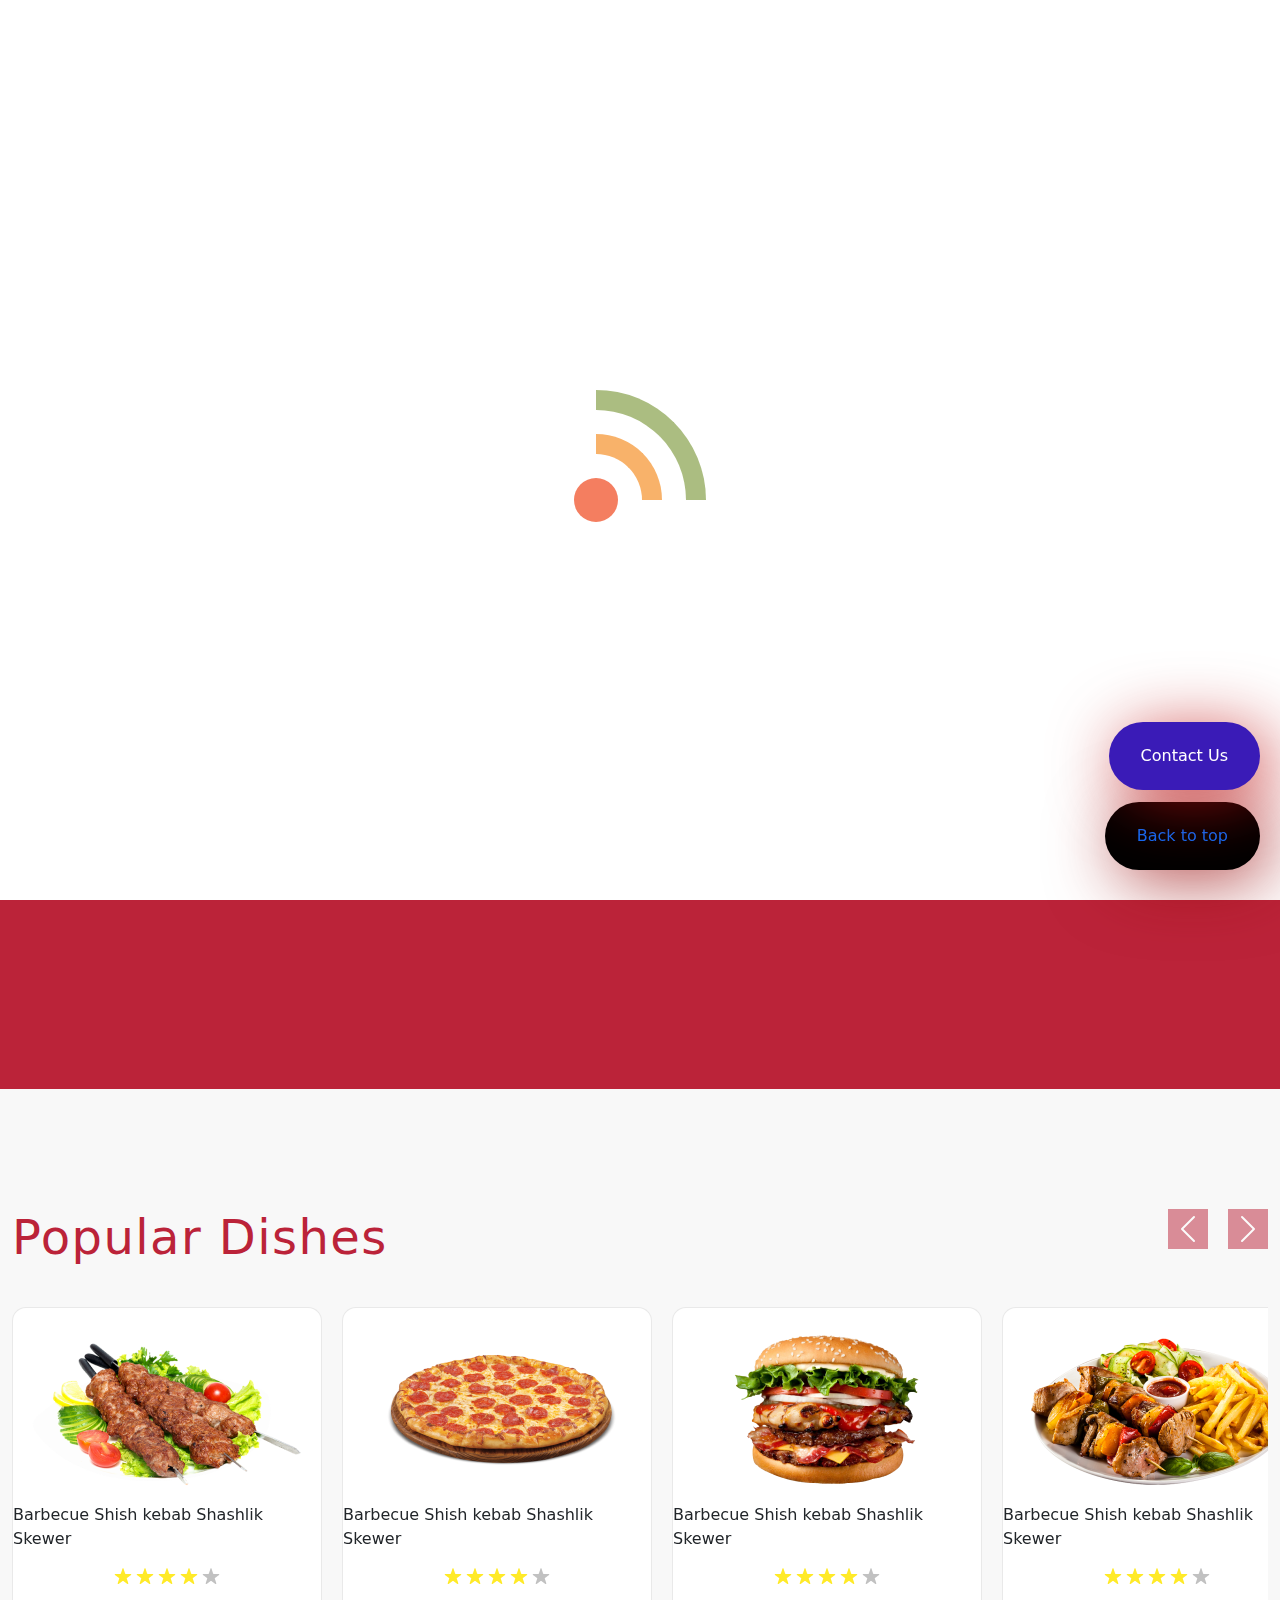
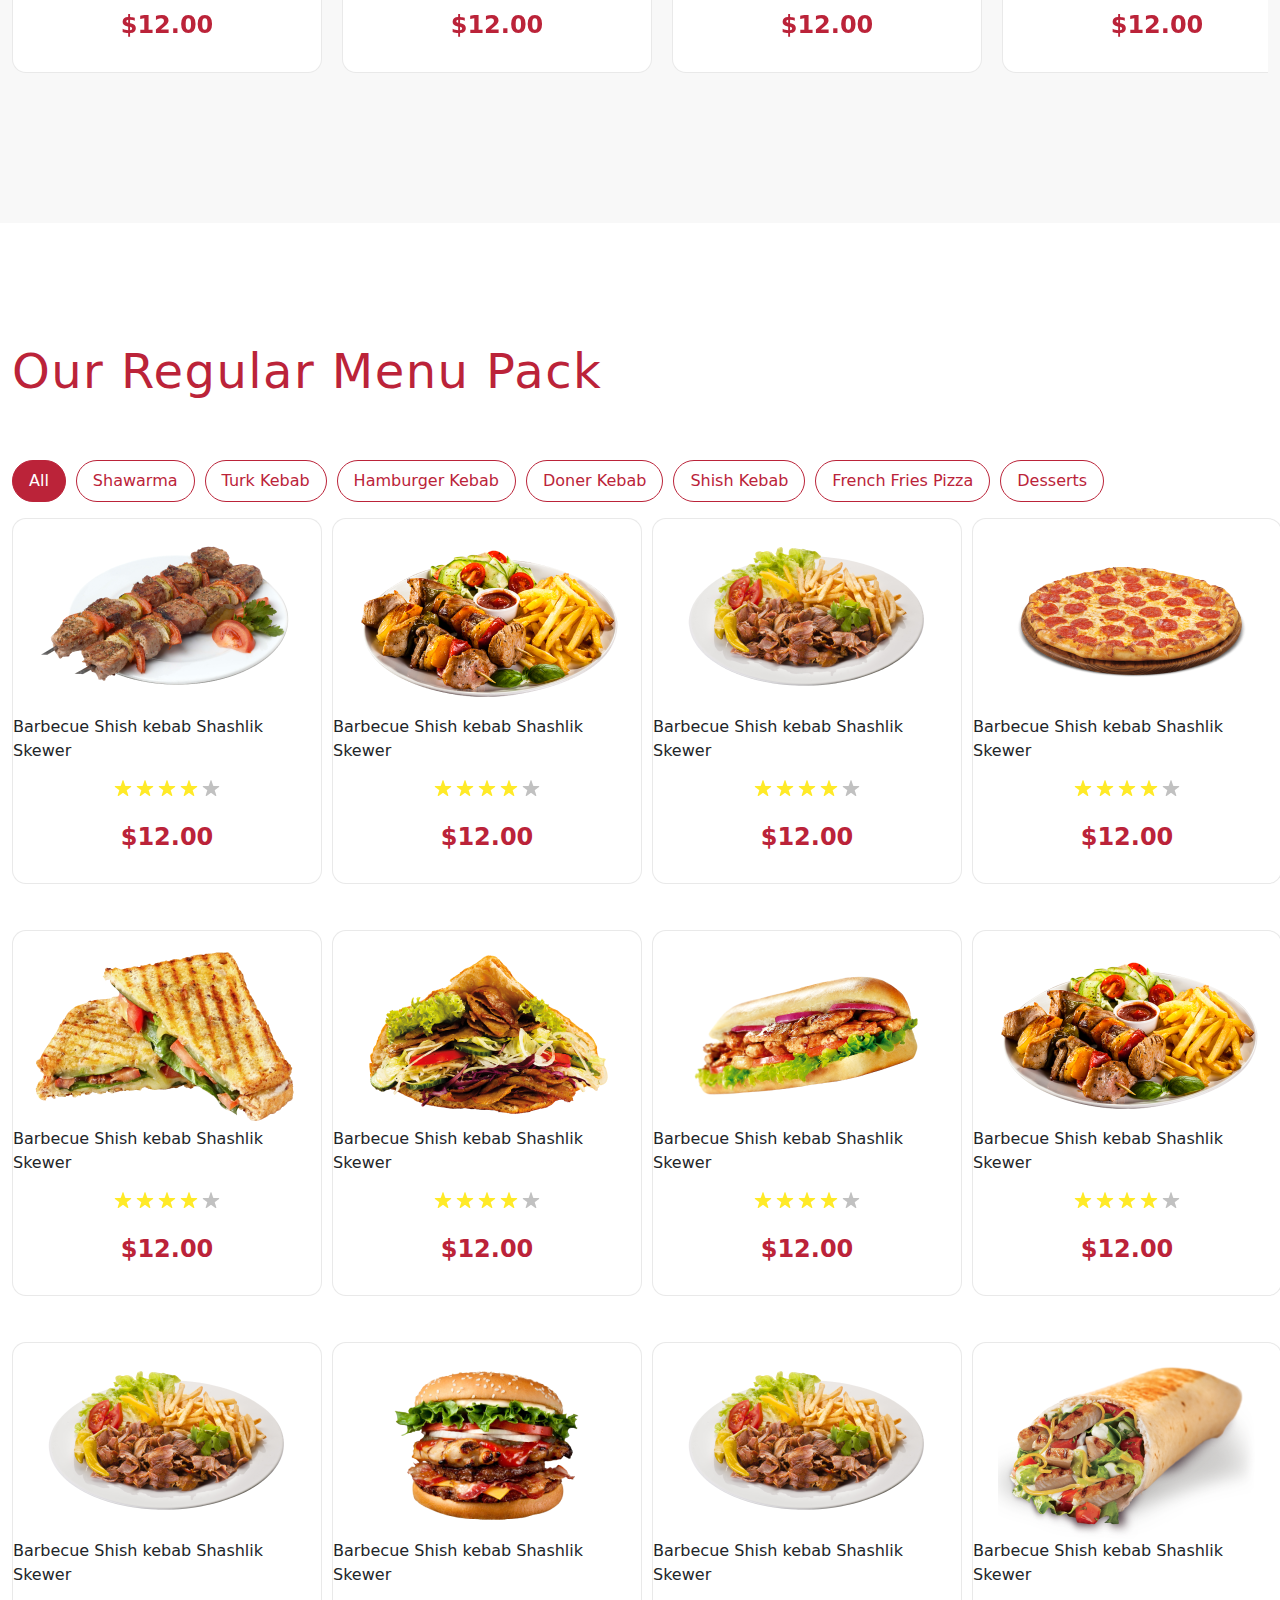
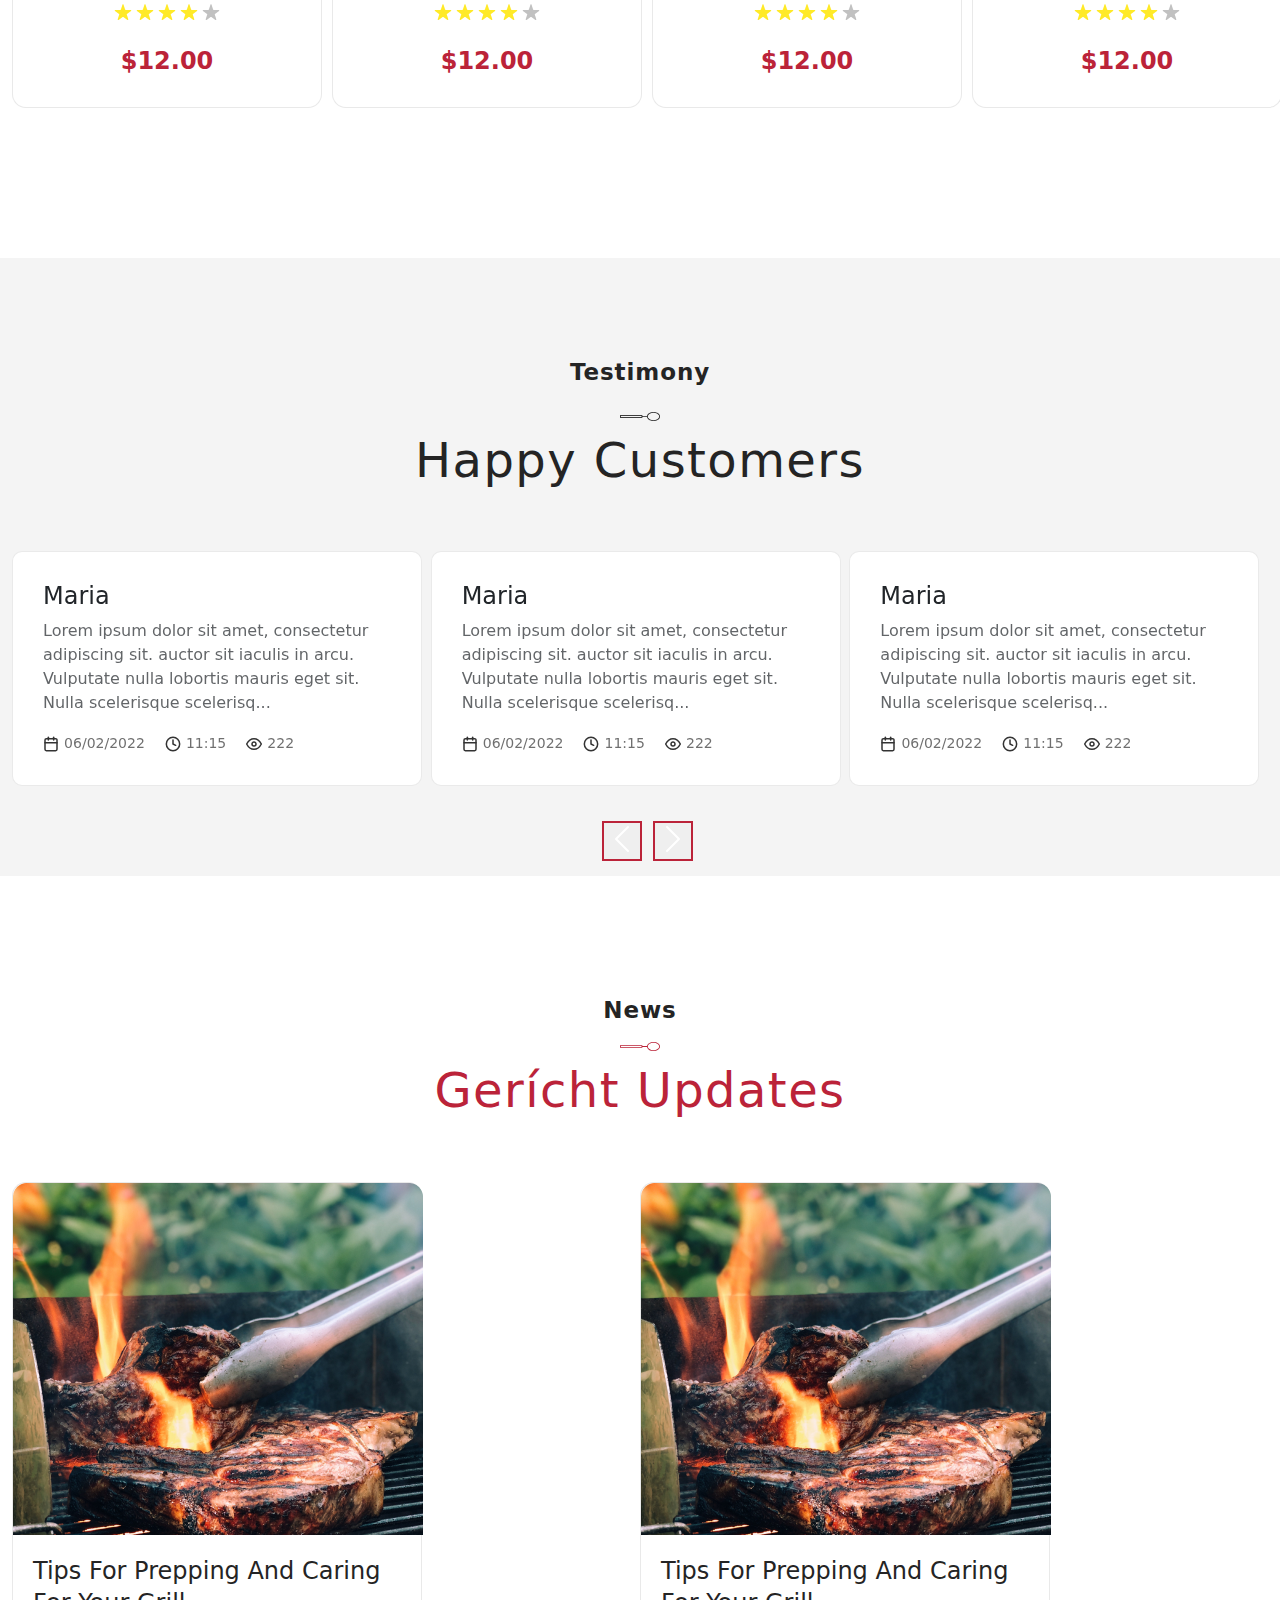
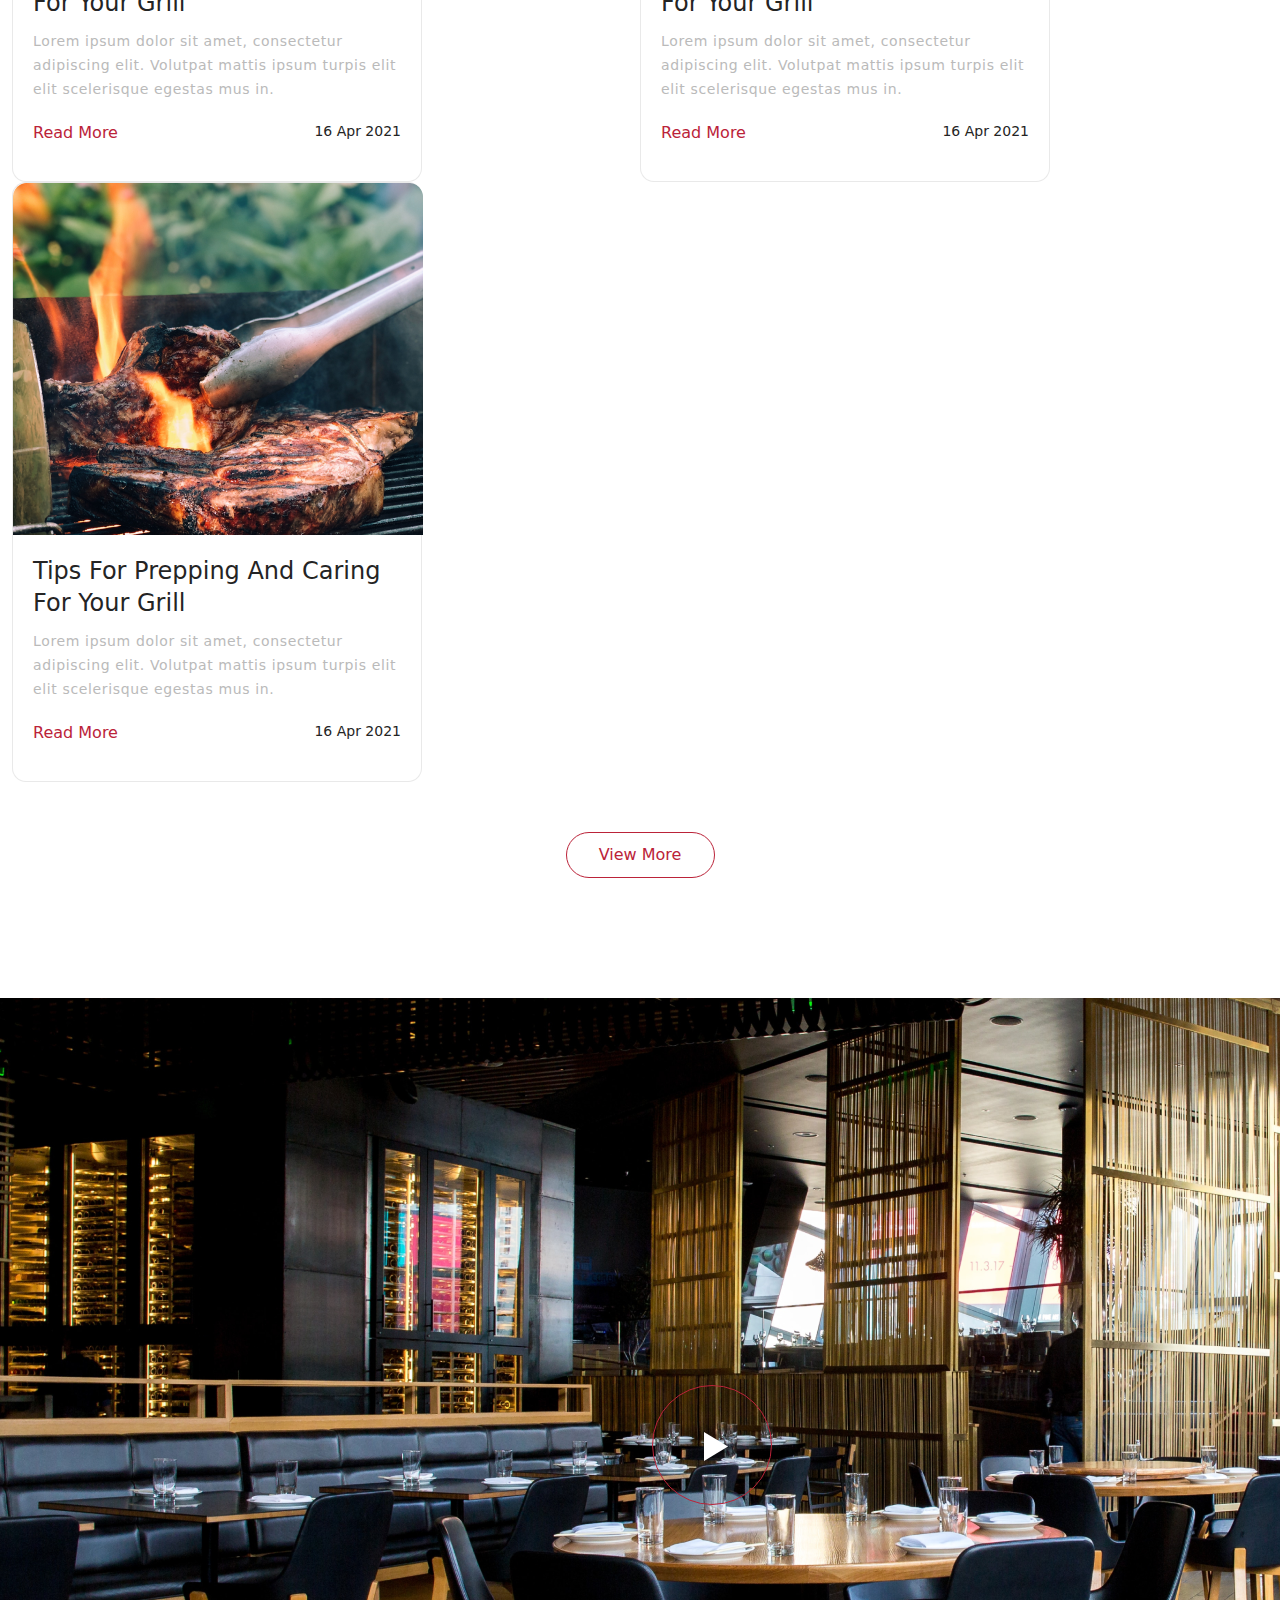
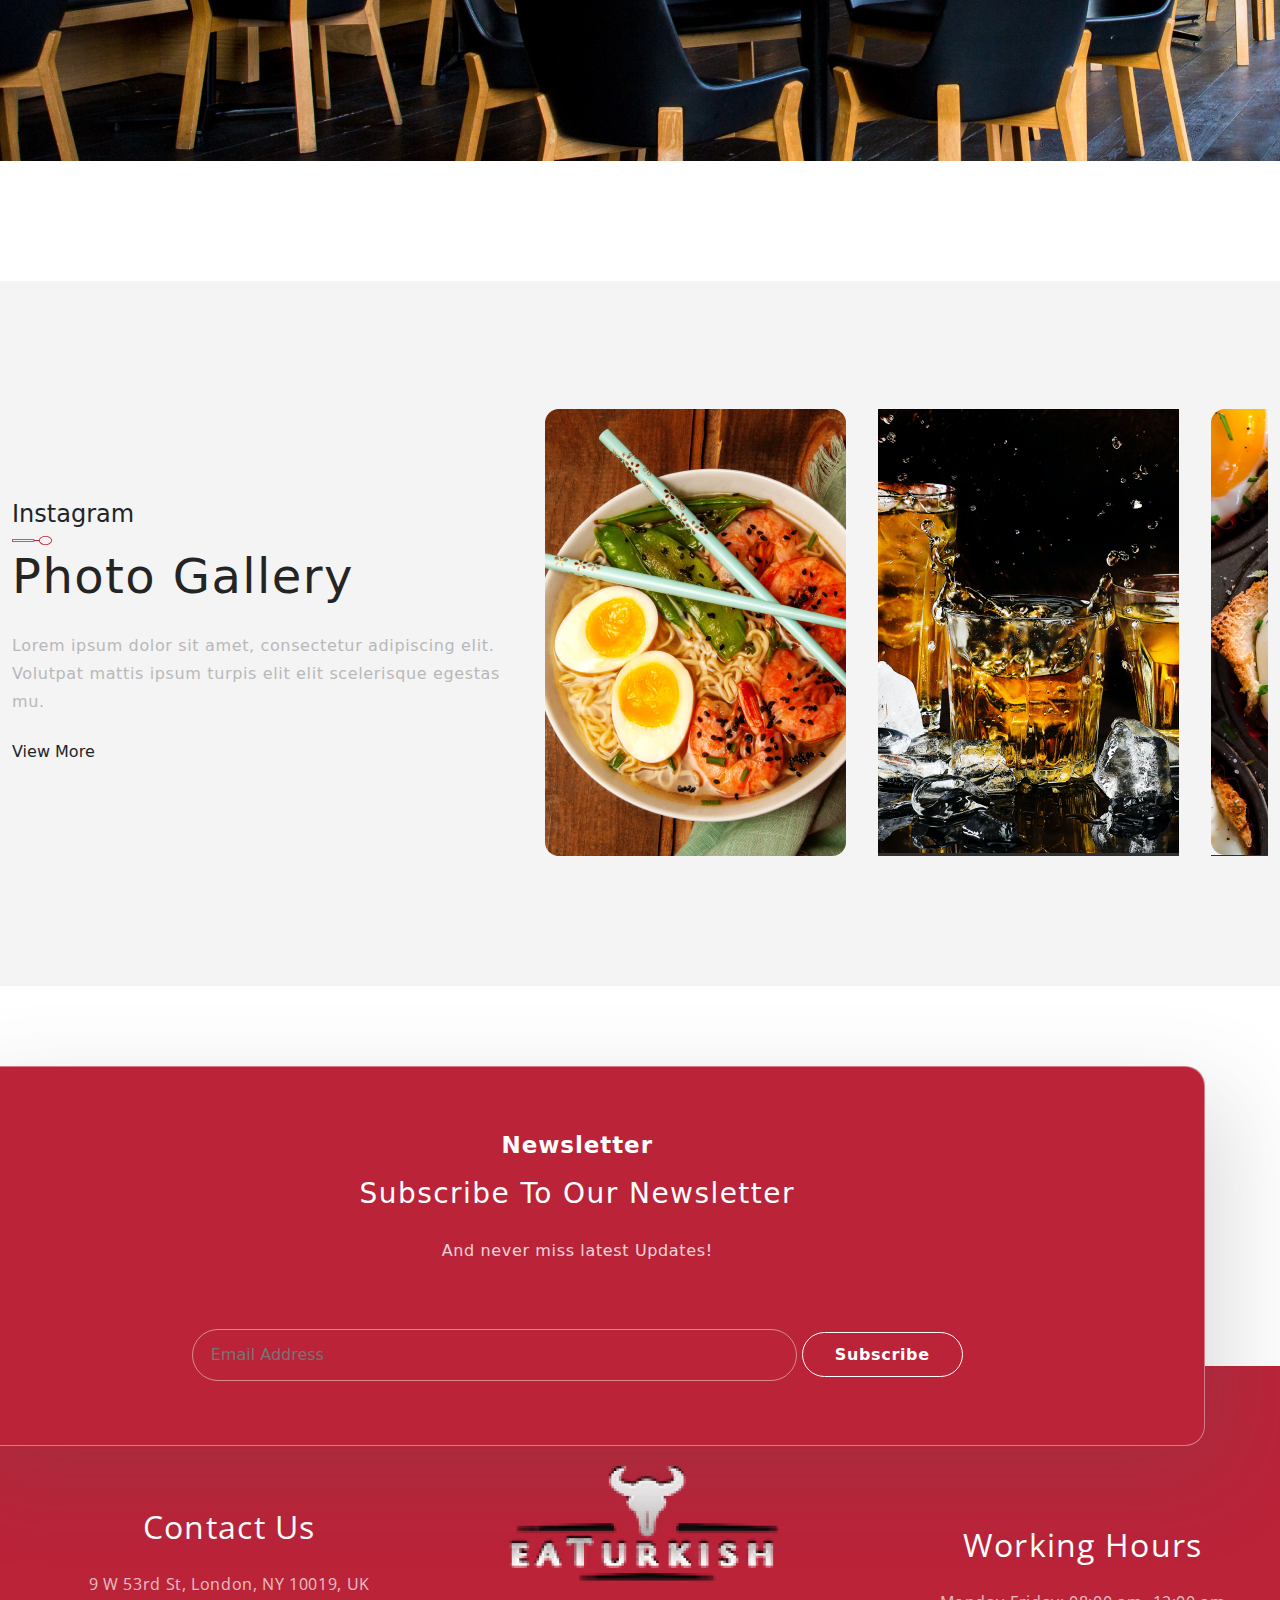
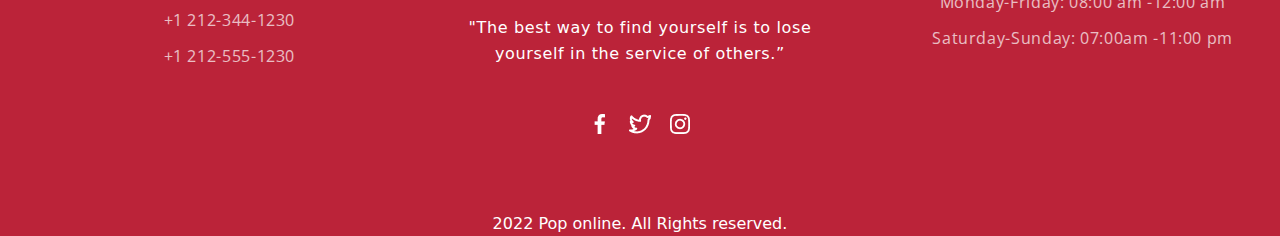
<file: index.html>
<!DOCTYPE html>
<html lang="en">

<head>
  <meta charset="UTF-8">
  <meta name="viewport" content="width=device-width, initial-scale=1.0">
  <title>Lesson24Exam | Abdugaffor Nishonov </title>
  <link rel="stylesheet" href="./css/sass.min.css">
  <link rel="stylesheet" href="css/bootstrap.css">
  <link rel="icon" href="images/examlogo.png">
</head>

<body>

  <!-- HEADER -->
  <div class="header">

    <div id="loading">
      <div class="loadingio-spinner-radio-0atr8at0398">
        <div class="ldio-lu4zvu48gz">
          <div></div>
          <div></div>
          <div></div>
        </div>
      </div>
      <style type="text/css">
        @keyframes ldio-lu4zvu48gz {
          0% {
            opacity: 0
          }

          20% {
            opacity: 1
          }

          100% {
            opacity: 1
          }
        }

        .ldio-lu4zvu48gz div {
          position: absolute;
          animation: ldio-lu4zvu48gz 1s linear infinite;
          box-sizing: border-box !important;
        }

        .ldio-lu4zvu48gz div:nth-child(1) {
          width: 44px;
          height: 44px;
          left: 34px;
          top: 128px;
          border-radius: 50%;
          background: #f47e60;
        }

        .ldio-lu4zvu48gz div:nth-child(2) {
          width: 66px;
          height: 66px;
          left: 56px;
          top: 84px;
          border-radius: 0 66px 0 0;
          border: 20px solid #f8b26a;
          background: none;
          animation-delay: 0.1s;
          border-bottom: 0;
          border-left: 0
        }

        .ldio-lu4zvu48gz div:nth-child(3) {
          width: 110px;
          height: 110px;
          left: 56px;
          top: 40px;
          border-radius: 0 110px 0 0;
          border: 20px solid #abbd81;
          background: none;
          animation-delay: 0.2s;
          border-bottom: 0;
          border-left: 0
        }

        .loadingio-spinner-radio-0atr8at0398 {
          width: 200px;
          height: 200px;
          display: inline-block;
          overflow: hidden;
          background: #ffffff;
        }

        .ldio-lu4zvu48gz {
          width: 100%;
          height: 100%;
          position: relative;
          transform: translateZ(0) scale(1);
          backface-visibility: hidden;
          transform-origin: 0 0;
          /* see note above */
        }

        .ldio-lu4zvu48gz div {
          box-sizing: content-box;
        }

        /* generated by https://loading.io/ */
      </style>
    </div>

    <a href="#heroid" class="backtop">
      Back to top
    </a>
    <a href="contact.html" class="contactusbuttonfixed">
      Contact Us
    </a>

    <nav class="navbar bg-body-tertiary fixed-top">
      <div class="navbar-expand-lg container-xxl">
        <a class="navbar-brand" href=""><img src="images/examlogo.png" alt="a logo"></a>
        <button class="navbar-toggler" type="button" data-bs-toggle="offcanvas" data-bs-target="#offcanvasNavbar"
          aria-controls="offcanvasNavbar" aria-label="Toggle navigation">
          <span class="navbar-toggler-icon"></span>
        </button>
        <div class="offcanvas offcanvas-end" tabindex="-1" id="offcanvasNavbar" aria-labelledby="offcanvasNavbarLabel">
          <div class="offcanvas-header">
            <h5 class="offcanvas-title" id="offcanvasNavbarLabel">Offcanvas</h5>
            <button type="button" class="btn-close" data-bs-dismiss="offcanvas" aria-label="Close"></button>
          </div>
          <div class="offcanvas-body">
            <ul class="navbar-nav gap-4 justify-content-end flex-grow-1 pe-3">
              <li class="nav-item">
                <a class="nav-link active nav-active" aria-current="page" href="menu.html">Menu</a>
              </li>
              <li class="nav-item">
                <a class="nav-link" href="news.html">News</a>
              </li>
              <li class="nav-item">
                <a class="nav-link" href="about.html">About Us</a>
              </li>
              <li class="nav-item">
                <a class="nav-link" href="contact.html">Contact Us</a>
              </li>
              <li class="nav-item">
                <a class="nav-link" href="#">
                  <button type="button" class="btn btn-login px-3" data-bs-toggle="modal"
                    data-bs-target="#staticBackdrop">
                    Log In
                  </button>

                  <!-- Modal -->
                  <div class="modal fade" id="staticBackdrop" data-bs-backdrop="static" data-bs-keyboard="false"
                    tabindex="-1" aria-labelledby="staticBackdropLabel" aria-hidden="true">
                    <div class="modal-dialog">
                      <div class="modal-content">
                        <div class="modal-header">
                          <h1 class="modal-title text-primary fs-5" id="staticBackdropLabel">Welcome</h1>
                          <button type="button" class="btn-close" data-bs-dismiss="modal" aria-label="Close"></button>
                        </div>
                        <div class="modal-body">
                          <p class="modal__body__text text-primary">
                            If you want to log in,
                            go to contact us page
                          </p>
                        </div>
                        <div class="modal-footer">
                          <button type="button" class="btn btn-secondary" data-bs-dismiss="modal">Close</button>
                          <button type="button" class="btn btn-primary">Understood</button>
                        </div>
                      </div>
                    </div>
                  </div>
                </a>
              </li>
            </ul>
          </div>
        </div>
      </div>

    </nav>
  </div>

  <!-- MAIN -->

  <main>

    <!-- HERO -->

    <section id="heroid" class="hero">
      <div class="container-xxl hero-container">
        <div class="row hero-wrapper">
          <div class="col-m-12 col-xl-6 hero-left">
            <p class="hero__subtext">Chase the new Flavour</p>
            <h1 class="hero__heading">
              The key to Fine dining
            </h1>
            <p class="hero__text">
              Sit tellus lobortis sed senectus vivamus molestie. Condimentum volutpat morbi facilisis quam scelerisque
              sapien. Et,
              penatibus aliquam amet tellus
            </p>
            <a href="menu.html" class="hero__btn__link">Explore Menu</a>
          </div>
          <div class="col-m-12 col-xl-6 hero-right">
            <img width="700" height="500" src="./images/heronnmain.png" alt="an img">
          </div>
        </div>
      </div>
    </section>

    <!-- DISHES -->

    <section id="dishesid" class="dishes">
      <div class="container-xxl dishes-container">
        <div id="carouselExample" class="carousel slide">
          <div class="carousel-inner">
            <h2 class="dishes__title">
              Popular Dishes
            </h2>
            <div class="carousel-item active">
              <div class="dishes__card__wrapper">
                <div class="dishes__card">
                  <img src="./images/dishescardimg1.png" alt="an img">
                  <p class="dishes__card__info">
                    Barbecue Shish kebab Shashlik Skewer
                  </p>
                  <img src="./images/dishesstars.svg" alt="img">
                  <p class="dishes__card__price">$12.00</p>
                </div>
                <div class="dishes__card">
                  <img src="./images/dishescardimg2.png" alt="an img">
                  <p class="dishes__card__info">
                    Barbecue Shish kebab Shashlik Skewer
                  </p>
                  <img src="./images/dishesstars.svg" alt="img">
                  <p class="dishes__card__price">$12.00</p>
                </div>
                <div class="dishes__card">
                  <img src="./images/dishescardimg3.png" alt="an img">
                  <p class="dishes__card__info">
                    Barbecue Shish kebab Shashlik Skewer
                  </p>
                  <img src="./images/dishesstars.svg" alt="img">
                  <p class="dishes__card__price">$12.00</p>
                </div>
                <div class="dishes__card">
                  <img src="./images/dishescardimg4.png" alt="an img">
                  <p class="dishes__card__info">
                    Barbecue Shish kebab Shashlik Skewer
                  </p>
                  <img src="./images/dishesstars.svg" alt="img">
                  <p class="dishes__card__price">$12.00</p>
                </div>
              </div>
            </div>
            <div class="carousel-item">
              <div class="dishes__card__wrapper">
                <div class="dishes__card">
                  <img src="./images/dishescardimg1.png" alt="an img">
                  <p class="dishes__card__info">
                    Barbecue Shish kebab Shashlik Skewer
                  </p>
                  <img src="./images/dishesstars.svg" alt="img">
                  <p class="dishes__card__price">$12.00</p>
                </div>
                <div class="dishes__card">
                  <img src="./images/dishescardimg2.png" alt="an img">
                  <p class="dishes__card__info">
                    Barbecue Shish kebab Shashlik Skewer
                  </p>
                  <img src="./images/dishesstars.svg" alt="img">
                  <p class="dishes__card__price">$12.00</p>
                </div>
                <div class="dishes__card">
                  <img src="./images/dishescardimg3.png" alt="an img">
                  <p class="dishes__card__info">
                    Barbecue Shish kebab Shashlik Skewer
                  </p>
                  <img src="./images/dishesstars.svg" alt="img">
                  <p class="dishes__card__price">$12.00</p>
                </div>
                <div class="dishes__card">
                  <img src="./images/dishescardimg4.png" alt="an img">
                  <p class="dishes__card__info">
                    Barbecue Shish kebab Shashlik Skewer
                  </p>
                  <img src="./images/dishesstars.svg" alt="img">
                  <p class="dishes__card__price">$12.00</p>
                </div>
              </div>
            </div>
            <div class="carousel-item">
              <div class="dishes__card__wrapper">
                <div class="dishes__card">
                  <img src="./images/dishescardimg1.png" alt="an img">
                  <p class="dishes__card__info">
                    Barbecue Shish kebab Shashlik Skewer
                  </p>
                  <img src="./images/dishesstars.svg" alt="img">
                  <p class="dishes__card__price">$12.00</p>
                </div>
                <div class="dishes__card">
                  <img src="./images/dishescardimg2.png" alt="an img">
                  <p class="dishes__card__info">
                    Barbecue Shish kebab Shashlik Skewer
                  </p>
                  <img src="./images/dishesstars.svg" alt="img">
                  <p class="dishes__card__price">$12.00</p>
                </div>
                <div class="dishes__card">
                  <img src="./images/dishescardimg3.png" alt="an img">
                  <p class="dishes__card__info">
                    Barbecue Shish kebab Shashlik Skewer
                  </p>
                  <img src="./images/dishesstars.svg" alt="img">
                  <p class="dishes__card__price">$12.00</p>
                </div>
                <div class="dishes__card">
                  <img src="./images/dishescardimg4.png" alt="an img">
                  <p class="dishes__card__info">
                    Barbecue Shish kebab Shashlik Skewer
                  </p>
                  <img src="./images/dishesstars.svg" alt="img">
                  <p class="dishes__card__price">$12.00</p>
                </div>
              </div>
            </div>
            <div class="carousel-item">
              <div class="dishes__card__wrapper">
                <div class="dishes__card">
                  <img src="./images/dishescardimg1.png" alt="an img">
                  <p class="dishes__card__info">
                    Barbecue Shish kebab Shashlik Skewer
                  </p>
                  <img src="./images/dishesstars.svg" alt="img">
                  <p class="dishes__card__price">$12.00</p>
                </div>
                <div class="dishes__card">
                  <img src="./images/dishescardimg2.png" alt="an img">
                  <p class="dishes__card__info">
                    Barbecue Shish kebab Shashlik Skewer
                  </p>
                  <img src="./images/dishesstars.svg" alt="img">
                  <p class="dishes__card__price">$12.00</p>
                </div>
                <div class="dishes__card">
                  <img src="./images/dishescardimg3.png" alt="an img">
                  <p class="dishes__card__info">
                    Barbecue Shish kebab Shashlik Skewer
                  </p>
                  <img src="./images/dishesstars.svg" alt="img">
                  <p class="dishes__card__price">$12.00</p>
                </div>
                <div class="dishes__card">
                  <img src="./images/dishescardimg4.png" alt="an img">
                  <p class="dishes__card__info">
                    Barbecue Shish kebab Shashlik Skewer
                  </p>
                  <img src="./images/dishesstars.svg" alt="img">
                  <p class="dishes__card__price">$12.00</p>
                </div>
              </div>
            </div>
          </div>
          <button class="carousel-control-prev" type="button" data-bs-target="#carouselExample" data-bs-slide="prev">
            <span class="carousel-control-prev-icon" aria-hidden="true"></span>
            <span class="visually-hidden">Previous</span>
          </button>
          <button class="carousel-control-next" type="button" data-bs-target="#carouselExample" data-bs-slide="next">
            <span class="carousel-control-next-icon" aria-hidden="true"></span>
            <span class="visually-hidden">Next</span>
          </button>
        </div>
      </div>
    </section>

    <!-- MENU -->

    <section id="menuid" class="menu">
      <div class="container-xxl menu-container">

        <h2 class="menu__title">Our Regular Menu Pack</h2>
        <ul class="nav nav-pills mb-3" id="pills-tab" role="tablist">
          <li class="nav-item" role="presentation">
            <button class="nav-link active" id="pills-home-tab" data-bs-toggle="pill" data-bs-target="#pills-home"
              type="button" role="tab" aria-controls="pills-home" aria-selected="true">All</button>
          </li>
          <li class="nav-item" role="presentation">
            <button class="nav-link" id="pills-shawarma-tab" data-bs-toggle="pill" data-bs-target="#pills-shawarma"
              type="button" role="tab" aria-controls="pills-shawarma" aria-selected="false">Shawarma</button>
          </li>
          <li class="nav-item" role="presentation">
            <button class="nav-link" id="pills-turk-tab" data-bs-toggle="pill" data-bs-target="#pills-turk"
              type="button" role="tab" aria-controls="pills-turk" aria-selected="false">Turk Kebab</button>
          </li>
          <li class="nav-item" role="presentation">
            <button class="nav-link" id="pills-hamburger-tab" data-bs-toggle="pill" data-bs-target="#pills-hamburger"
              type="button" role="tab" aria-controls="pills-hamburger" aria-selected="false">Hamburger Kebab</button>
          </li>
          <li class="nav-item" role="presentation">
            <button class="nav-link" id="pills-doner-tab" data-bs-toggle="pill" data-bs-target="#pills-doner"
              type="button" role="tab" aria-controls="pills-doner" aria-selected="false">Doner Kebab</button>
          </li>
          <li class="nav-item" role="presentation">
            <button class="nav-link" id="pills-shish-tab" data-bs-toggle="pill" data-bs-target="#pills-shish"
              type="button" role="tab" aria-controls="pills-shish" aria-selected="false">Shish Kebab</button>
          </li>
          <li class="nav-item" role="presentation">
            <button class="nav-link" id="pills-french-tab" data-bs-toggle="pill" data-bs-target="#pills-french"
              type="button" role="tab" aria-controls="pills-french" aria-selected="false">French Fries Pizza</button>
          </li>
          <li class="nav-item" role="presentation">
            <button class="nav-link" id="pills-deserts-tab" data-bs-toggle="pill" data-bs-target="#pills-deserts"
              type="button" role="tab" aria-controls="pills-deserts" aria-selected="false">Desserts</button>
          </li>
        </ul>
        <!-- -------------------------------- -->
        <div class="tab-content" id="pills-tabContent">
          <div class="tab-pane fade show active" id="pills-home" role="tabpanel" aria-labelledby="pills-home-tab"
            tabindex="0">
            <div class="row menu-all-row col-gap-3 row-gap-3">
              <div class="col-3">
                <div class="dishes__card">
                  <img src="./images/menunimg13.png" alt="an img">
                  <p class="dishes__card__info">
                    Barbecue Shish kebab Shashlik Skewer
                  </p>
                  <img src="./images/dishesstars.svg" alt="img">
                  <p class="dishes__card__price">$12.00</p>
                </div>
              </div>
              <div class="col-3">
                <div class="dishes__card">
                  <img src="./images/menunimg1.png" alt="an img">
                  <p class="dishes__card__info">
                    Barbecue Shish kebab Shashlik Skewer
                  </p>
                  <img src="./images/dishesstars.svg" alt="img">
                  <p class="dishes__card__price">$12.00</p>
                </div>
              </div>
              <div class=" col-3">
                <div class="dishes__card">
                  <img src="./images/menunimg3.png" alt="an img">
                  <p class="dishes__card__info">
                    Barbecue Shish kebab Shashlik Skewer
                  </p>
                  <img src="./images/dishesstars.svg" alt="img">
                  <p class="dishes__card__price">$12.00</p>
                </div>
              </div>
              <div class="col-3">
                <div class="dishes__card">
                  <img src="./images/menunimg4.png" alt="an img">
                  <p class="dishes__card__info">
                    Barbecue Shish kebab Shashlik Skewer
                  </p>
                  <img src="./images/dishesstars.svg" alt="img">
                  <p class="dishes__card__price">$12.00</p>
                </div>
              </div>
              <div class=" col-3">
                <div class="dishes__card">
                  <img src="./images/menunimg5.png" alt="an img">
                  <p class="dishes__card__info">
                    Barbecue Shish kebab Shashlik Skewer
                  </p>
                  <img src="./images/dishesstars.svg" alt="img">
                  <p class="dishes__card__price">$12.00</p>
                </div>
              </div>
              <div class=" col-3">
                <div class="dishes__card">
                  <img src="./images/menunimg6.png" alt="an img">
                  <p class="dishes__card__info">
                    Barbecue Shish kebab Shashlik Skewer
                  </p>
                  <img src="./images/dishesstars.svg" alt="img">
                  <p class="dishes__card__price">$12.00</p>
                </div>
              </div>
              <div class="col-3">
                <div class="dishes__card">
                  <img src="./images/menunimg8.png" alt="an img">
                  <p class="dishes__card__info">
                    Barbecue Shish kebab Shashlik Skewer
                  </p>
                  <img src="./images/dishesstars.svg" alt="img">
                  <p class="dishes__card__price">$12.00</p>
                </div>
              </div>
              <div class=" col-3">
                <div class="dishes__card">
                  <img src="./images/menunimg10.png" alt="an img">
                  <p class="dishes__card__info">
                    Barbecue Shish kebab Shashlik Skewer
                  </p>
                  <img src="./images/dishesstars.svg" alt="img">
                  <p class="dishes__card__price">$12.00</p>
                </div>
              </div>
              <div class="col-3">
                <div class="dishes__card">
                  <img src="./images/menunimg12.png" alt="an img">
                  <p class="dishes__card__info">
                    Barbecue Shish kebab Shashlik Skewer
                  </p>
                  <img src="./images/dishesstars.svg" alt="img">
                  <p class="dishes__card__price">$12.00</p>
                </div>
              </div>
              <div class="col-3">
                <div class="dishes__card">
                  <img src="./images/menunhamburger.png" alt="an img">
                  <p class="dishes__card__info">
                    Barbecue Shish kebab Shashlik Skewer
                  </p>
                  <img src="./images/dishesstars.svg" alt="img">
                  <p class="dishes__card__price">$12.00</p>
                </div>
              </div>
              <div class="col-3">
                <div class="dishes__card">
                  <img src="./images/menunimg12.png" alt="an img">
                  <p class="dishes__card__info">
                    Barbecue Shish kebab Shashlik Skewer
                  </p>
                  <img src="./images/dishesstars.svg" alt="img">
                  <p class="dishes__card__price">$12.00</p>
                </div>
              </div>
              <div class="col-3">
                <div class="dishes__card">
                  <img src="./images/menunimg2.png" alt="an img">
                  <p class="dishes__card__info">
                    Barbecue Shish kebab Shashlik Skewer
                  </p>
                  <img src="./images/dishesstars.svg" alt="img">
                  <p class="dishes__card__price">$12.00</p>
                </div>
              </div>
            </div>
          </div>
          <div class="tab-pane fade" id="pills-shawarma" role="tabpanel" aria-labelledby="pills-shawarma-tab"
            tabindex="0">
            <div class="row">
              <div class="col-3">
                <div class="dishes__card">
                  <img src="./images/menunimg8.png" alt="an img">
                  <p class="dishes__card__info">
                    Barbecue Shish kebab Shashlik Skewer
                  </p>
                  <img src="./images/dishesstars.svg" alt="img">
                  <p class="dishes__card__price">$12.00</p>
                </div>
              </div>
              <div class="col-3">
                <div class="dishes__card">
                  <img src="./images/menunimg2.png" alt="an img">
                  <p class="dishes__card__info">
                    Barbecue Shish kebab Shashlik Skewer
                  </p>
                  <img src="./images/dishesstars.svg" alt="img">
                  <p class="dishes__card__price">$12.00</p>
                </div>
              </div>
            </div>

          </div>
          <div class="tab-pane fade" id="pills-turk" role="tabpanel" aria-labelledby="pills-turk-tab" tabindex="0">
            <div class="row">
              <div class="col-3">
                <div class="dishes__card">
                  <img src="./images/menunimg1.png" alt="an img">
                  <p class="dishes__card__info">
                    Barbecue Shish kebab Shashlik Skewer
                  </p>
                  <img src="./images/dishesstars.svg" alt="img">
                  <p class="dishes__card__price">$12.00</p>
                </div>
              </div>
              <div class="col-3">
                <div class="dishes__card">
                  <img src="./images/dishescardimg1.png" alt="an img">
                  <p class="dishes__card__info">
                    Barbecue Shish kebab Shashlik Skewer
                  </p>
                  <img src="./images/dishesstars.svg" alt="img">
                  <p class="dishes__card__price">$12.00</p>
                </div>
              </div>
              <div class="col-3">
                <div class="dishes__card">
                  <img src="./images/menunimg9.png" alt="an img">
                  <p class="dishes__card__info">
                    Barbecue Shish kebab Shashlik Skewer
                  </p>
                  <img src="./images/dishesstars.svg" alt="img">
                  <p class="dishes__card__price">$12.00</p>
                </div>
              </div>
            </div>
          </div>
          <div class="tab-pane fade" id="pills-hamburger" role="tabpanel" aria-labelledby="pills-hamburger-tab"
            tabindex="0">
            <div class="row">
              <div class="col-3">
                <div class="dishes__card">
                  <img src="./images/menunimg6.png" alt="an img">
                  <p class="dishes__card__info">
                    Barbecue Shish kebab Shashlik Skewer
                  </p>
                  <img src="./images/dishesstars.svg" alt="img">
                  <p class="dishes__card__price">$12.00</p>
                </div>
              </div>
              <div class="col-3">
                <div class="dishes__card">
                  <img src="./images/menunhamburger.png" alt="an img">
                  <p class="dishes__card__info">
                    Barbecue Shish kebab Shashlik Skewer
                  </p>
                  <img src="./images/dishesstars.svg" alt="img">
                  <p class="dishes__card__price">$12.00</p>
                </div>
              </div>
            </div>
          </div>
          <div class="tab-pane fade" id="pills-doner" role="tabpanel" aria-labelledby="pills-doner-tab" tabindex="0">
            <div class="row">
              <div class="col-3">
                <div class="dishes__card">
                  <img src="./images/menunimg9.png" alt="an img">
                  <p class="dishes__card__info">
                    Barbecue Shish kebab Shashlik Skewer
                  </p>
                  <img src="./images/dishesstars.svg" alt="img">
                  <p class="dishes__card__price">$12.00</p>
                </div>
              </div>
              <div class="col-3">
                <div class="dishes__card">
                  <img src="./images/menunimg10.png" alt="an img">
                  <p class="dishes__card__info">
                    Barbecue Shish kebab Shashlik Skewer
                  </p>
                  <img src="./images/dishesstars.svg" alt="img">
                  <p class="dishes__card__price">$12.00</p>
                </div>
              </div>
              <div class="col-3">
                <div class="dishes__card">
                  <img src="./images/menunimg13.png" alt="an img">
                  <p class="dishes__card__info">
                    Barbecue Shish kebab Shashlik Skewer
                  </p>
                  <img src="./images/dishesstars.svg" alt="img">
                  <p class="dishes__card__price">$12.00</p>
                </div>
              </div>
            </div>
          </div>
          <div class="tab-pane fade" id="pills-shish" role="tabpanel" aria-labelledby="pills-shish-tab" tabindex="0">
            <div class="row">
              <div class="col-3">
                <div class="dishes__card">
                  <img src="./images/menunimg13.png" alt="an img">
                  <p class="dishes__card__info">
                    Barbecue Shish kebab Shashlik Skewer
                  </p>
                  <img src="./images/dishesstars.svg" alt="img">
                  <p class="dishes__card__price">$12.00</p>
                </div>
              </div>
              <div class="col-3">
                <div class="dishes__card">
                  <img src="./images/menunimg10.png" alt="an img">
                  <p class="dishes__card__info">
                    Barbecue Shish kebab Shashlik Skewer
                  </p>
                  <img src="./images/dishesstars.svg" alt="img">
                  <p class="dishes__card__price">$12.00</p>
                </div>
              </div>
              <div class="col-3">
                <div class="dishes__card">
                  <img src="./images/menunimg9.png" alt="an img">
                  <p class="dishes__card__info">
                    Barbecue Shish kebab Shashlik Skewer
                  </p>
                  <img src="./images/dishesstars.svg" alt="img">
                  <p class="dishes__card__price">$12.00</p>
                </div>
              </div>
            </div>
          </div>
          <div class="tab-pane fade" id="pills-french" role="tabpanel" aria-labelledby="pills-french-tab" tabindex="0">
            <div class="row">
              <div class="col-3">
                <div class="dishes__card">
                  <img src="./images/menunimg4.png" alt="an img">
                  <p class="dishes__card__info">
                    Barbecue Shish kebab Shashlik Skewer
                  </p>
                  <img src="./images/dishesstars.svg" alt="img">
                  <p class="dishes__card__price">$12.00</p>
                </div>
              </div>
              <div class="col-3">
                <div class="dishes__card">
                  <img src="./images/menunimg12.png" alt="an img">
                  <p class="dishes__card__info">
                    Barbecue Shish kebab Shashlik Skewer
                  </p>
                  <img src="./images/dishesstars.svg" alt="img">
                  <p class="dishes__card__price">$12.00</p>
                </div>
              </div>
            </div>
          </div>
          <div class="tab-pane fade" id="pills-deserts" role="tabpanel" aria-labelledby="pills-deserts-tab"
            tabindex="0">
            <div class="row">
              <div class="col-3">
                <div class="dishes__card">
                  <img src="./images/menunimg6.png" alt="an img">
                  <p class="dishes__card__info">
                    Barbecue Shish kebab Shashlik Skewer
                  </p>
                  <img src="./images/dishesstars.svg" alt="img">
                  <p class="dishes__card__price">$12.00</p>
                </div>
              </div>
              <div class="col-3">
                <div class="dishes__card">
                  <img src="./images/menunimg5.png" alt="an img">
                  <p class="dishes__card__info">
                    Barbecue Shish kebab Shashlik Skewer
                  </p>
                  <img src="./images/dishesstars.svg" alt="img">
                  <p class="dishes__card__price">$12.00</p>
                </div>
              </div>
            </div>
          </div>
        </div>
      </div>
    </section>

    <!-- TESTIMONY -->

    <section id="testimonyid" class="testimony">
      <div class="container-xxl testimony-container">
        <div class="testimony__subbox">
          <p class="testimony__subtext">Testimony</p>
          <img src="./images/testimonialssubimg.png" class="text-center" alt="img">
        </div>
        <h2 class="testimony__title text-center">Happy customers</h2>
        <div id="carouselExampleIndicators" class="carousel slide" data-bs-ride="carousel">
          <div class="carousel-indicators">
            <button type="button" data-bs-target="#carouselExampleIndicators" data-bs-slide-to="0" class="active"
              aria-current="true" aria-label="Slide 1"></button>
            <button type="button" data-bs-target="#carouselExampleIndicators" data-bs-slide-to="1"
              aria-label="Slide 2"></button>
            <button type="button" data-bs-target="#carouselExampleIndicators" data-bs-slide-to="2"
              aria-label="Slide 3"></button>
          </div>
          <div class="carousel-inner">
            <div class="carousel-item active">
              <div class="testimony__card__wrapper">
                <div class="testimony__card">
                  <h4 class="testimony__card__title">Maria</h4>
                  <p class="testimony__card__text">
                    Lorem ipsum dolor sit amet, consectetur adipiscing sit. auctor sit iaculis in arcu. Vulputate nulla
                    lobortis mauris eget
                    sit. Nulla scelerisque scelerisq...
                  </p>
                  <div class="testimony__card__box">
                    <span class="testimony__card__box__span">
                      <img src="./images/calendar.svg" alt="id">
                      <span class="testimony__span__text">06/02/2022</span>
                    </span>
                    <span class="testimony__card__box__span">
                      <img src="./images/clock.svg" alt="id">
                      <span class="testimony__span__text">11:15</span>
                    </span>
                    <span class="testimony__card__box__span">
                      <img src="./images/eye.svg" alt="id">
                      <span class="testimony__span__text">222</span>
                    </span>
                  </div>
                </div>
                <div class="testimony__card">
                  <h4 class="testimony__card__title">Maria</h4>
                  <p class="testimony__card__text">
                    Lorem ipsum dolor sit amet, consectetur adipiscing sit. auctor sit iaculis in arcu. Vulputate nulla
                    lobortis mauris eget
                    sit. Nulla scelerisque scelerisq...
                  </p>
                  <div class="testimony__card__box">
                    <span class="testimony__card__box__span">
                      <img src="./images/calendar.svg" alt="id">
                      <span class="testimony__span__text">06/02/2022</span>
                    </span>
                    <span class="testimony__card__box__span">
                      <img src="./images/clock.svg" alt="id">
                      <span class="testimony__span__text">11:15</span>
                    </span>
                    <span class="testimony__card__box__span">
                      <img src="./images/eye.svg" alt="id">
                      <span class="testimony__span__text">222</span>
                    </span>
                  </div>
                </div>
                <div class="testimony__card">
                  <h4 class="testimony__card__title">Maria</h4>
                  <p class="testimony__card__text">
                    Lorem ipsum dolor sit amet, consectetur adipiscing sit. auctor sit iaculis in arcu. Vulputate nulla
                    lobortis mauris eget
                    sit. Nulla scelerisque scelerisq...
                  </p>
                  <div class="testimony__card__box">
                    <span class="testimony__card__box__span">
                      <img src="./images/calendar.svg" alt="id">
                      <span class="testimony__span__text">06/02/2022</span>
                    </span>
                    <span class="testimony__card__box__span">
                      <img src="./images/clock.svg" alt="id">
                      <span class="testimony__span__text">11:15</span>
                    </span>
                    <span class="testimony__card__box__span">
                      <img src="./images/eye.svg" alt="id">
                      <span class="testimony__span__text">222</span>
                    </span>
                  </div>
                </div>
              </div>
            </div>
            <div class="carousel-item">
              <div class="testimony__card__wrapper">
                <div class="testimony__card">
                  <h4 class="testimony__card__title">Maria</h4>
                  <p class="testimony__card__text">
                    Lorem ipsum dolor sit amet, consectetur adipiscing sit. auctor sit iaculis in arcu. Vulputate nulla
                    lobortis mauris eget
                    sit. Nulla scelerisque scelerisq...
                  </p>
                  <div class="testimony__card__box">
                    <span class="testimony__card__box__span">
                      <img src="./images/calendar.svg" alt="id">
                      <span class="testimony__span__text">06/02/2022</span>
                    </span>
                    <span class="testimony__card__box__span">
                      <img src="./images/clock.svg" alt="id">
                      <span class="testimony__span__text">11:15</span>
                    </span>
                    <span class="testimony__card__box__span">
                      <img src="./images/eye.svg" alt="id">
                      <span class="testimony__span__text">222</span>
                    </span>
                  </div>
                </div>
                <div class="testimony__card">
                  <h4 class="testimony__card__title">Maria</h4>
                  <p class="testimony__card__text">
                    Lorem ipsum dolor sit amet, consectetur adipiscing sit. auctor sit iaculis in arcu. Vulputate nulla
                    lobortis mauris eget
                    sit. Nulla scelerisque scelerisq...
                  </p>
                  <div class="testimony__card__box">
                    <span class="testimony__card__box__span">
                      <img src="./images/calendar.svg" alt="id">
                      <span class="testimony__span__text">06/02/2022</span>
                    </span>
                    <span class="testimony__card__box__span">
                      <img src="./images/clock.svg" alt="id">
                      <span class="testimony__span__text">11:15</span>
                    </span>
                    <span class="testimony__card__box__span">
                      <img src="./images/eye.svg" alt="id">
                      <span class="testimony__span__text">222</span>
                    </span>
                  </div>
                </div>
                <div class="testimony__card">
                  <h4 class="testimony__card__title">Maria</h4>
                  <p class="testimony__card__text">
                    Lorem ipsum dolor sit amet, consectetur adipiscing sit. auctor sit iaculis in arcu. Vulputate nulla
                    lobortis mauris eget
                    sit. Nulla scelerisque scelerisq...
                  </p>
                  <div class="testimony__card__box">
                    <span class="testimony__card__box__span">
                      <img src="./images/calendar.svg" alt="id">
                      <span class="testimony__span__text">06/02/2022</span>
                    </span>
                    <span class="testimony__card__box__span">
                      <img src="./images/clock.svg" alt="id">
                      <span class="testimony__span__text">11:15</span>
                    </span>
                    <span class="testimony__card__box__span">
                      <img src="./images/eye.svg" alt="id">
                      <span class="testimony__span__text">222</span>
                    </span>
                  </div>
                </div>
              </div>
            </div>
            <div class="carousel-item">
              <div class="testimony__card__wrapper">
                <div class="testimony__card">
                  <h4 class="testimony__card__title">Maria</h4>
                  <p class="testimony__card__text">
                    Lorem ipsum dolor sit amet, consectetur adipiscing sit. auctor sit iaculis in arcu. Vulputate nulla
                    lobortis mauris eget
                    sit. Nulla scelerisque scelerisq...
                  </p>
                  <div class="testimony__card__box">
                    <span class="testimony__card__box__span">
                      <img src="./images/calendar.svg" alt="id">
                      <span class="testimony__span__text">06/02/2022</span>
                    </span>
                    <span class="testimony__card__box__span">
                      <img src="./images/clock.svg" alt="id">
                      <span class="testimony__span__text">11:15</span>
                    </span>
                    <span class="testimony__card__box__span">
                      <img src="./images/eye.svg" alt="id">
                      <span class="testimony__span__text">222</span>
                    </span>
                  </div>
                </div>
                <div class="testimony__card">
                  <h4 class="testimony__card__title">Maria</h4>
                  <p class="testimony__card__text">
                    Lorem ipsum dolor sit amet, consectetur adipiscing sit. auctor sit iaculis in arcu. Vulputate nulla
                    lobortis mauris eget
                    sit. Nulla scelerisque scelerisq...
                  </p>
                  <div class="testimony__card__box">
                    <span class="testimony__card__box__span">
                      <img src="./images/calendar.svg" alt="id">
                      <span class="testimony__span__text">06/02/2022</span>
                    </span>
                    <span class="testimony__card__box__span">
                      <img src="./images/clock.svg" alt="id">
                      <span class="testimony__span__text">11:15</span>
                    </span>
                    <span class="testimony__card__box__span">
                      <img src="./images/eye.svg" alt="id">
                      <span class="testimony__span__text">222</span>
                    </span>
                  </div>
                </div>
                <div class="testimony__card">
                  <h4 class="testimony__card__title">Maria</h4>
                  <p class="testimony__card__text">
                    Lorem ipsum dolor sit amet, consectetur adipiscing sit. auctor sit iaculis in arcu. Vulputate nulla
                    lobortis mauris eget
                    sit. Nulla scelerisque scelerisq...
                  </p>
                  <div class="testimony__card__box">
                    <span class="testimony__card__box__span">
                      <img src="./images/calendar.svg" alt="id">
                      <span class="testimony__span__text">06/02/2022</span>
                    </span>
                    <span class="testimony__card__box__span">
                      <img src="./images/clock.svg" alt="id">
                      <span class="testimony__span__text">11:15</span>
                    </span>
                    <span class="testimony__card__box__span">
                      <img src="./images/eye.svg" alt="id">
                      <span class="testimony__span__text">222</span>
                    </span>
                  </div>
                </div>
              </div>
            </div>
          </div>
          <div class="testimony-next-prev">
            <button class="carousel-control-prev-test testimony-prev" type="button"
              data-bs-target="#carouselExampleIndicators" data-bs-slide="prev">
              <span class="carousel-control-prev-icon" aria-hidden="true"></span>
              <span class="visually-hidden">Previous</span>
            </button>
            <button class="carousel-control-next-test testimony-next" type="button"
              data-bs-target="#carouselExampleIndicators" data-bs-slide="next">
              <span class="carousel-control-next-icon" aria-hidden="true"></span>
              <span class="visually-hidden">Next</span>
            </button>
          </div>
        </div>
      </div>
    </section>

    <!-- UPDATES -->

    <section class="updates">
      <div class="container-xxl updates-container">
        <div class="updates__subbox">
          <p class="updates__subtext text-center">News</p>
          <img src="./images/updatessubimg.svg" alt="an img">
        </div>
        <h2 class="updates__title text-center">Gerícht updates</h2>
        <div class="updates__cards">
          <div class="updates__card">
            <img src="./images/updatesmain.png" alt="an img">
            <p class="updates__info"> tips for prepping and caring for your grill</p>
            <p class="updates__text">Lorem ipsum dolor sit amet, consectetur adipiscing elit. Volutpat mattis ipsum
              turpis elit elit scelerisque egestas mus
              in.</p>
            <span class="updates__bottom">
              <a href="#" class="updates__link2">Read More</a>
              <p class="updates__time">16 Apr 2021</p>
            </span>
          </div>
          <div class="updates__card">
            <img src="./images/updatesmain.png" alt="an img">
            <p class="updates__info"> tips for prepping and caring for your grill</p>
            <p class="updates__text">Lorem ipsum dolor sit amet, consectetur adipiscing elit. Volutpat mattis ipsum
              turpis elit elit scelerisque egestas mus
              in.</p>
            <span class="updates__bottom">
              <a href="#" class="updates__link2">Read More</a>
              <p class="updates__time">16 Apr 2021</p>
            </span>
          </div>
          <div class="updates__card">
            <img src="./images/updatesmain.png" alt="an img">
            <p class="updates__info"> tips for prepping and caring for your grill</p>
            <p class="updates__text">Lorem ipsum dolor sit amet, consectetur adipiscing elit. Volutpat mattis ipsum
              turpis elit elit scelerisque egestas mus
              in.</p>
            <span class="updates__bottom">
              <a href="#" class="updates__link2">Read More</a>
              <p class="updates__time">16 Apr 2021</p>
            </span>
          </div>
        </div>
        <div class="updates__link2__wrapper">
          <a href="news.html" class="updates__link2view">
            View More
          </a>
        </div>
      </div>
    </section>

    <!-- MEDIA -->

    <section class="media">
      <div class="container-xxl media-container">
        <div class="media__img">
          <!-- Button trigger modal -->
          <button type="button" class="btn btn-primary2" data-bs-toggle="modal" data-bs-target="#exampleModal">
            <img src="./images/mediaplay.svg" alt="an img">
          </button>

          <!-- Modal -->
          <div class="modal fade" id="exampleModal" tabindex="-1" aria-labelledby="exampleModalLabel"
            aria-hidden="true">
            <div class="modal-dialog">
              <div class="modal-content">
                <div class="modal-header">
                  <h1 class="modal-title fs-5" id="exampleModalLabel">Modal title</h1>
                  <button type="button" class="btn-close" data-bs-dismiss="modal" aria-label="Close"></button>
                </div>
                <div class="modal-body">
                  <iframe width="450" height="400" src="https://www.youtube.com/embed/Iov4GqKNloY"
                    frameborder="0"></iframe>
                </div>
                <div class="modal-footer">
                  <button type="button" class="btn btn-secondary" data-bs-dismiss="modal">Close</button>
                  <button type="button" class="btn btn-primary">Save changes</button>
                </div>
              </div>
            </div>
          </div>
        </div>
      </div>
    </section>

    <!-- GALLERY -->

    <section class="gallery">
      <div class="container-xxl gallery-container">
        <div class="row gallery-wrapper">
          <div class="col-md-5 gallery__left">
            <div class="gallery__subbox">
              <h4 class="gallery__subtext">Instagram</h4>
              <img src="./images/updatessubimg.svg" alt="an img">
            </div>
            <h2 class="updates__title">Photo Gallery</h2>
            <p class="updates__text">Lorem ipsum dolor sit amet, consectetur adipiscing elit. Volutpat mattis ipsum
              turpis elit elit scelerisque egestas mu.</p>
            <div class="updates__link2">View More</div>
          </div>
          <div class="col-md-7 gallery__right">
            <div class="gallery__right__wrapper">
              <div class="gallery__card">
                <img src="./images/gallery1.png" alt="">
                <div class="gallery__card__hover">
                  <img src="./images/galleryinsta.svg" alt="">
                </div>
              </div>
              <div class="gallery__card">
                <img src="./images/gallery2.png" alt="">
                <div class="gallery__card__hover">
                  <img src="./images/galleryinsta.svg" alt="">
                </div>
              </div>
              <div class="gallery__card">
                <img src="./images/gallery3.png" alt="">
                <div class="gallery__card__hover">
                  <img src="./images/galleryinsta.svg" alt="">
                </div>
              </div>
              <div class="gallery__card">
                <img src="./images/gallery1.png" alt="">
                <div class="gallery__card__hover">
                  <img src="./images/galleryinsta.svg" alt="">
                </div>
              </div>
            </div>
          </div>
        </div>
      </div>
    </section>
  </main>

  <!-- FOOTER -->

  <footer class="footer">
    <div class="container-xxl footer-container">
      <div class="footer__box">
        <div class="footer__float">
          <p class="footer__float__subtext">Newsletter</p>
          <h3 class="footer__float__title">
            Subscribe to Our Newsletter
          </h3>
          <p class="footer__float__text">And never miss latest Updates!</p>
          <form action="#">
            <input type="email" placeholder="Email Address">
            <a class="footer__float__link">Subscribe</a>
          </form>
        </div>
        <div class="row footer__items__wrapper">
          <div class="col-4 footer__col__start">
            <ul>
              <li id="footer__item__title">Contact Us</li>
              <li>9 W 53rd St, London, NY 10019, UK</li>
              <li>
                +1 212-344-1230
              </li>
              <li>
                +1 212-555-1230
              </li>
            </ul>
          </div>
          <div class="col-4 footer__col__center">
            <img id="footer__logo" src="./images/footerlogo.png" alt="an img">
            <p class="footer__quote">
              "The best way to find yourself is to lose yourself in the service of others.”
            </p>
            <img id="footersm" src="./images/footersm.png" alt="an img">
            <p class="footer__ending"></p>
            2022 Pop online. All Rights reserved.
          </div>
          <div class="footer__col__end col-4">
            <ul>
              <li id="footer__item__title">Working Hours</li>
              <li>Monday-Friday:
                08:00 am -12:00 am
              </li>
              <li>
                Saturday-Sunday:
                07:00am -11:00 pm
              </li>
            </ul>
          </div>
        </div>
      </div>
    </div>
  </footer>





  <script src="js/bootstrap.bundle.js"></script>

  <script src="/js/main.js"></script>

</body>

</html>
</file>
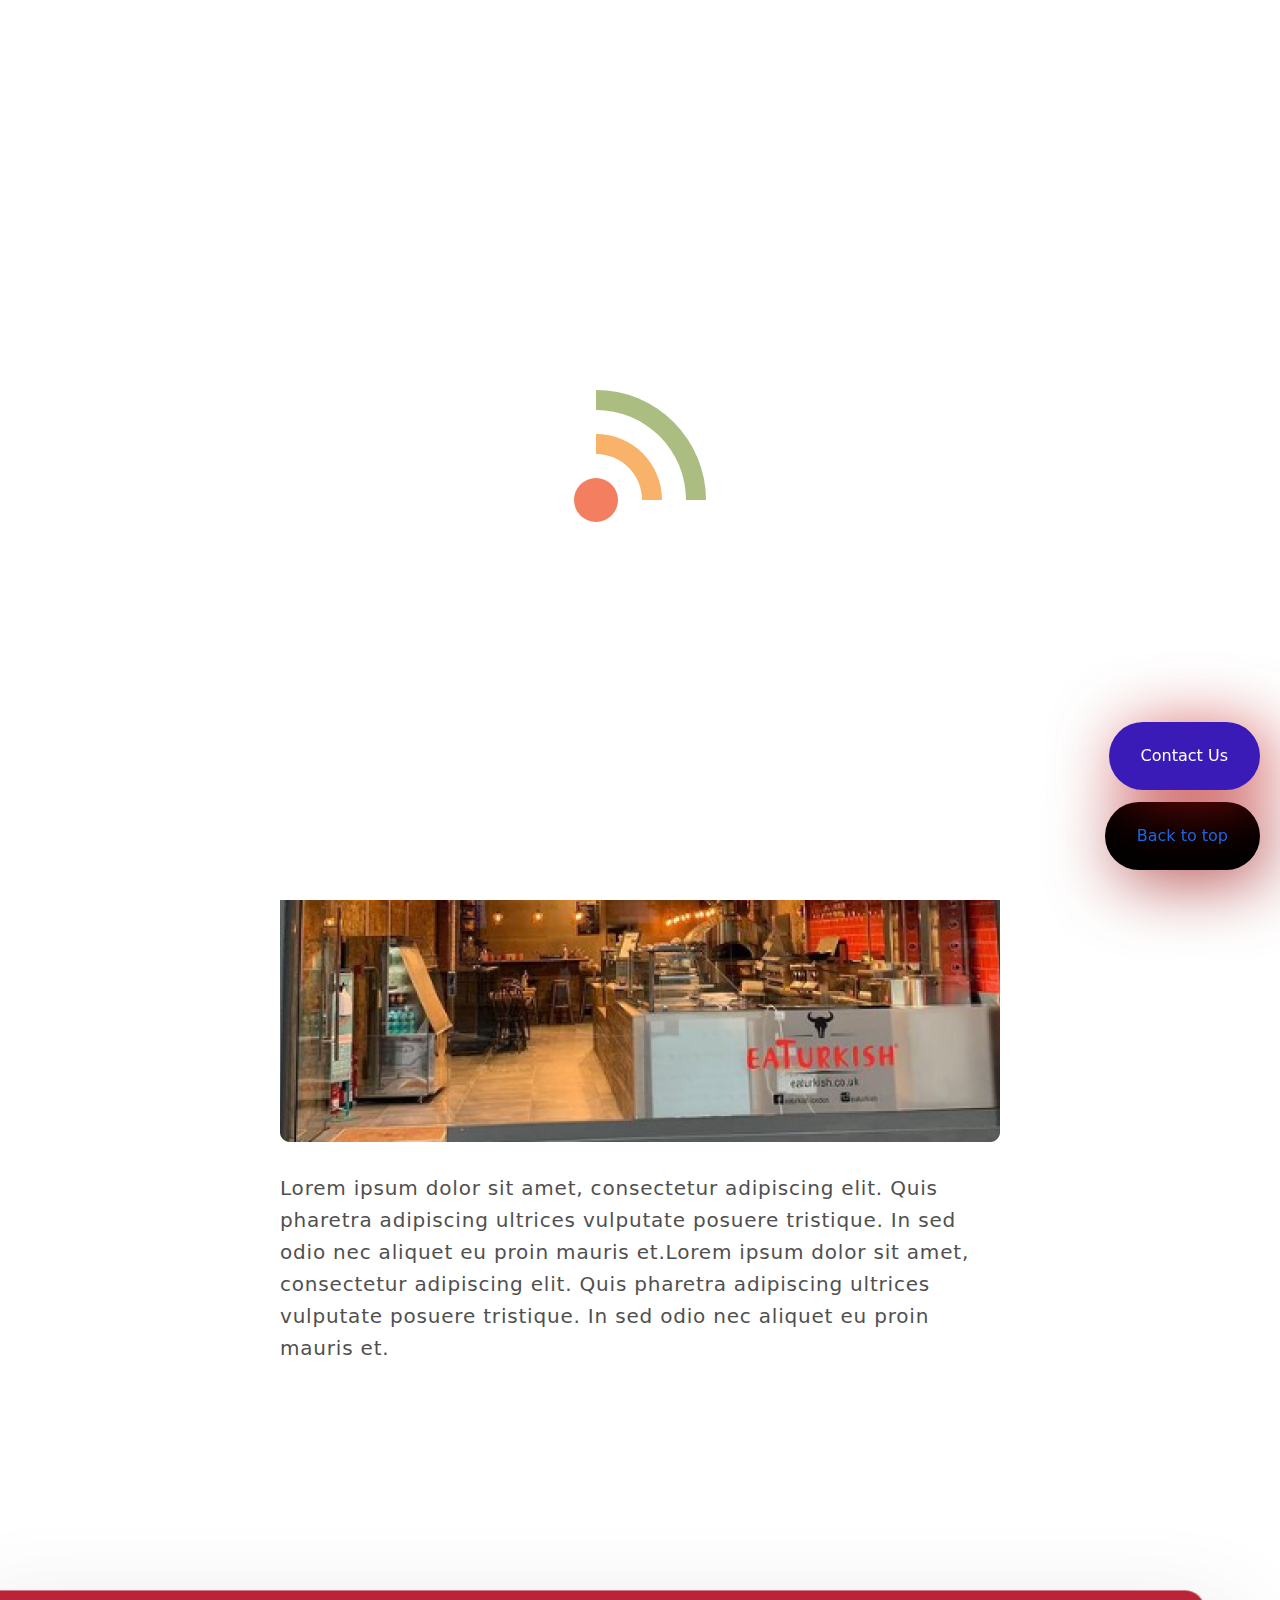
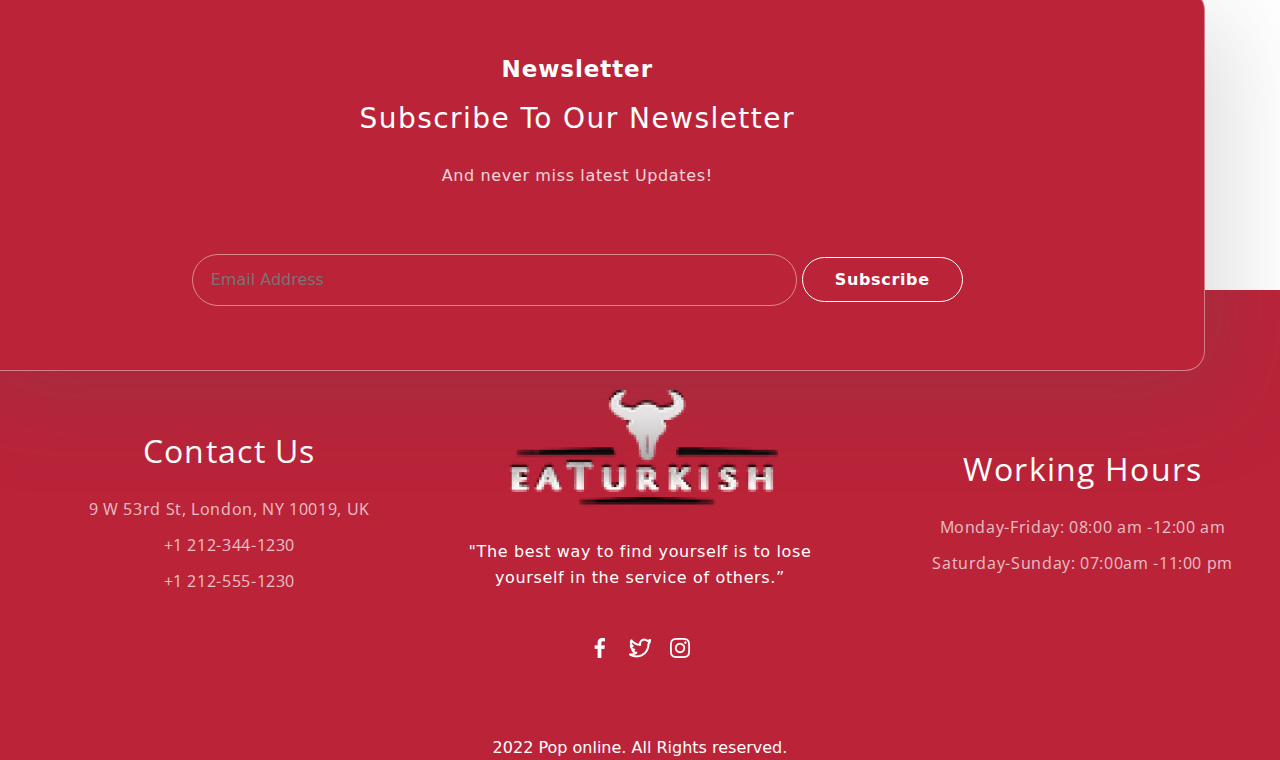
<file: about.html>
<!DOCTYPE html>
<html lang="en">

<head>
  <meta charset="UTF-8">
  <meta name="viewport" content="width=device-width, initial-scale=1.0">
  <title>ABOUT US</title>
  <link rel="stylesheet" href="./css/sass.min.css">
  <link rel="stylesheet" href="css/bootstrap.css">
  <link rel="icon" href="images/examlogo.png">
</head>

<body>

  <!-- HEADER -->
  <div class="header">

    <div id="loading">
      <div class="loadingio-spinner-radio-0atr8at0398">
        <div class="ldio-lu4zvu48gz">
          <div></div>
          <div></div>
          <div></div>
        </div>
      </div>
      <style type="text/css">
        @keyframes ldio-lu4zvu48gz {
          0% {
            opacity: 0
          }
    
          20% {
            opacity: 1
          }
    
          100% {
            opacity: 1
          }
        }
    
        .ldio-lu4zvu48gz div {
          position: absolute;
          animation: ldio-lu4zvu48gz 1s linear infinite;
          box-sizing: border-box !important;
        }
    
        .ldio-lu4zvu48gz div:nth-child(1) {
          width: 44px;
          height: 44px;
          left: 34px;
          top: 128px;
          border-radius: 50%;
          background: #f47e60;
        }
    
        .ldio-lu4zvu48gz div:nth-child(2) {
          width: 66px;
          height: 66px;
          left: 56px;
          top: 84px;
          border-radius: 0 66px 0 0;
          border: 20px solid #f8b26a;
          background: none;
          animation-delay: 0.1s;
          border-bottom: 0;
          border-left: 0
        }
    
        .ldio-lu4zvu48gz div:nth-child(3) {
          width: 110px;
          height: 110px;
          left: 56px;
          top: 40px;
          border-radius: 0 110px 0 0;
          border: 20px solid #abbd81;
          background: none;
          animation-delay: 0.2s;
          border-bottom: 0;
          border-left: 0
        }
    
        .loadingio-spinner-radio-0atr8at0398 {
          width: 200px;
          height: 200px;
          display: inline-block;
          overflow: hidden;
          background: #ffffff;
        }
    
        .ldio-lu4zvu48gz {
          width: 100%;
          height: 100%;
          position: relative;
          transform: translateZ(0) scale(1);
          backface-visibility: hidden;
          transform-origin: 0 0;
          /* see note above */
        }
    
        .ldio-lu4zvu48gz div {
          box-sizing: content-box;
        }
    
        /* generated by https://loading.io/ */
      </style>
    </div>

    <a href="#aboutaboutid" class="backtop">
      Back to top
    </a>
    <a href="contact.html" class="contactusbuttonfixed">
      Contact Us
    </a>


    <nav class="navbar bg-body-tertiary fixed-top">
      <div class="navbar-expand-lg container-xxl">
        <a class="navbar-brand" href="index.html"><img src="images/examlogo.png" alt="a logo"></a>
        <button class="navbar-toggler" type="button" data-bs-toggle="offcanvas" data-bs-target="#offcanvasNavbar"
          aria-controls="offcanvasNavbar" aria-label="Toggle navigation">
          <span class="navbar-toggler-icon"></span>
        </button>
        <div class="offcanvas offcanvas-end" tabindex="-1" id="offcanvasNavbar" aria-labelledby="offcanvasNavbarLabel">
          <div class="offcanvas-header">
            <h5 class="offcanvas-title" id="offcanvasNavbarLabel">Offcanvas</h5>
            <button type="button" class="btn-close" data-bs-dismiss="offcanvas" aria-label="Close"></button>
          </div>
          <div class="offcanvas-body">
            <ul class="navbar-nav gap-4 justify-content-end flex-grow-1 pe-3">
              <li class="nav-item">
                <a class="nav-link active nav-active" aria-current="page" href="menu.html">Menu</a>
              </li>
              <li class="nav-item">
                <a class="nav-link" href="news.html">News</a>
              </li>
              <li class="nav-item">
                <a class="nav-link" href="about.html">About Us</a>
              </li>
              <li class="nav-item">
                <a class="nav-link" href="contact.html">Contact Us</a>
              </li>
              <li class="nav-item">
                <a class="nav-link" href="#">
                  <button type="button" class="btn btn-login px-3" data-bs-toggle="modal"
                    data-bs-target="#staticBackdrop">
                    Log In
                  </button>

                  <!-- Modal -->
                  <div class="modal fade" id="staticBackdrop" data-bs-backdrop="static" data-bs-keyboard="false"
                    tabindex="-1" aria-labelledby="staticBackdropLabel" aria-hidden="true">
                    <div class="modal-dialog">
                      <div class="modal-content">
                        <div class="modal-header">
                          <h1 class="modal-title text-primary fs-5" id="staticBackdropLabel">Welcome</h1>
                          <button type="button" class="btn-close" data-bs-dismiss="modal" aria-label="Close"></button>
                        </div>
                        <div class="modal-body">
                          <p class="modal__body__text text-primary">
                            If you want to log in,
                            go to contact us page
                          </p>
                        </div>
                        <div class="modal-footer">
                          <button type="button" class="btn btn-secondary" data-bs-dismiss="modal">Close</button>
                          <button type="button" class="btn btn-primary">Understood</button>
                        </div>
                      </div>
                    </div>
                  </div>
                </a>
              </li>
            </ul>
          </div>
        </div>
      </div>

    </nav>
  </div>

  <main>



    <section id="aboutaboutid" class="about-about">
      <div class="container-xxl a-a-container">
        <h2 class="news-news__heading">About Us</h2>
        <div id="news-news-miniimg">
          <img src="./images/updatessubimg.svg" alt="an img">
        </div>
        <p class="a-a-text1">
          Lorem ipsum dolor sit amet, consectetur adipiscing elit. Quis pharetra adipiscing ultrices vulputate posuere
          tristique.
          In sed odio nec aliquet eu proin mauris et.Lorem ipsum dolor sit amet, consectetur adipiscing elit.
          Quis pharetra adipiscing ultrices vulputate posuere tristique. In sed odio nec aliquet eu proin mauris et.
        </p>
        <img src="./images/aboutimg.png" alt="an img">
        <p class="a-a-text2">
          Lorem ipsum dolor sit amet, consectetur adipiscing elit. Quis pharetra adipiscing ultrices vulputate posuere
          tristique.
          In sed odio nec aliquet eu proin mauris et.Lorem ipsum dolor sit amet, consectetur adipiscing elit.
          Quis pharetra adipiscing ultrices vulputate posuere tristique. In sed odio nec aliquet eu proin mauris et.
        </p>
      </div>
    </section>
  </main>

  <!-- FOOTER -->

  <footer class="footer">
    <div class="container-xxl footer-container">
      <div class="footer__box">
        <div class="footer__float">
          <p class="footer__float__subtext">Newsletter</p>
          <h3 class="footer__float__title">
            Subscribe to Our Newsletter
          </h3>
          <p class="footer__float__text">And never miss latest Updates!</p>
          <form action="#">
            <input type="email" placeholder="Email Address">
            <a class="footer__float__link">Subscribe</a>
          </form>
        </div>
        <div class="row footer__items__wrapper">
          <div class="col-4 footer__col__start">
            <ul>
              <li id="footer__item__title">Contact Us</li>
              <li>9 W 53rd St, London, NY 10019, UK</li>
              <li>
                +1 212-344-1230
              </li>
              <li>
                +1 212-555-1230
              </li>
            </ul>
          </div>
          <div class="col-4 footer__col__center">
            <img id="footer__logo" src="./images/footerlogo.png" alt="an img">
            <p class="footer__quote">
              "The best way to find yourself is to lose yourself in the service of others.”
            </p>
            <img id="footersm" src="./images/footersm.png" alt="an img">
            <p class="footer__ending"></p>
            2022 Pop online. All Rights reserved.
          </div>
          <div class="footer__col__end col-4">
            <ul>
              <li id="footer__item__title">Working Hours</li>
              <li>Monday-Friday:
                08:00 am -12:00 am
              </li>
              <li>
                Saturday-Sunday:
                07:00am -11:00 pm
              </li>
            </ul>
          </div>
        </div>
      </div>
    </div>
  </footer> 


  <script src="js/bootstrap.bundle.js"></script>
  <script src="js/main.js"></script>
</body>

</html>
</file>
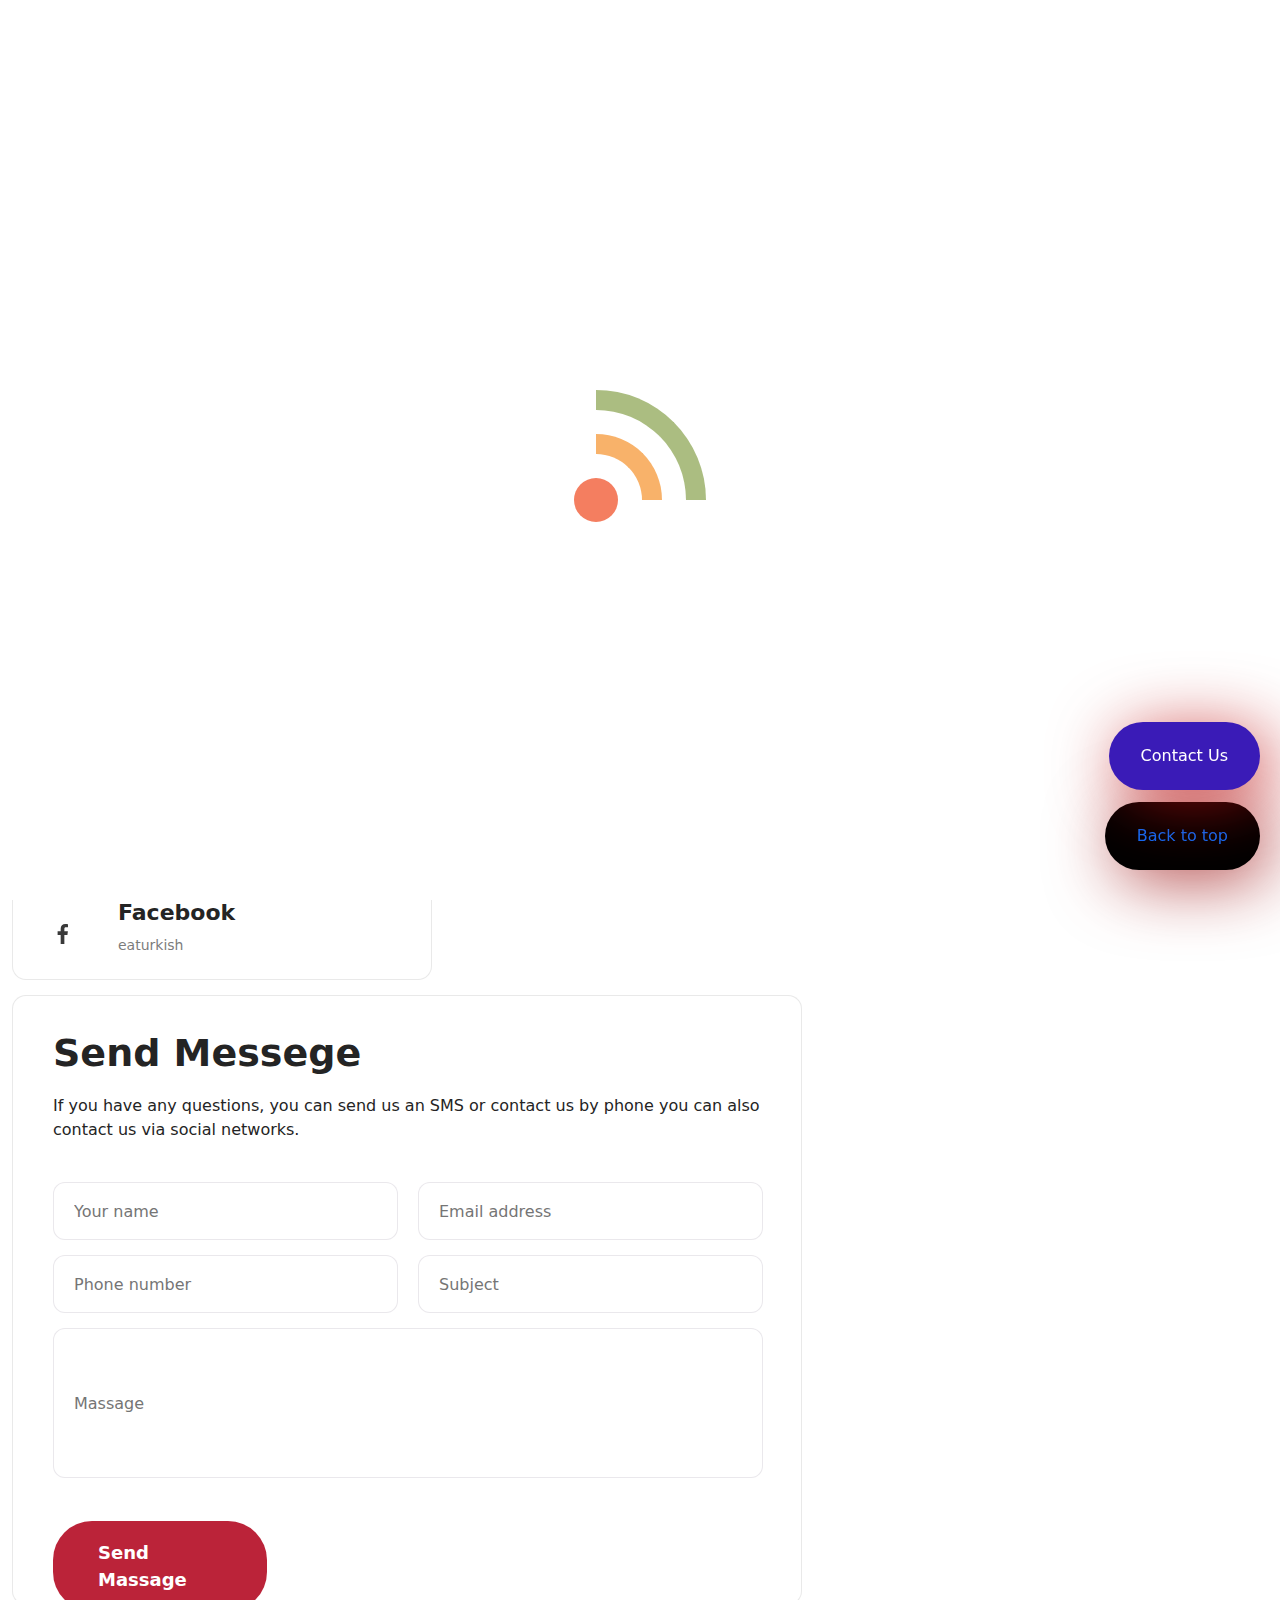
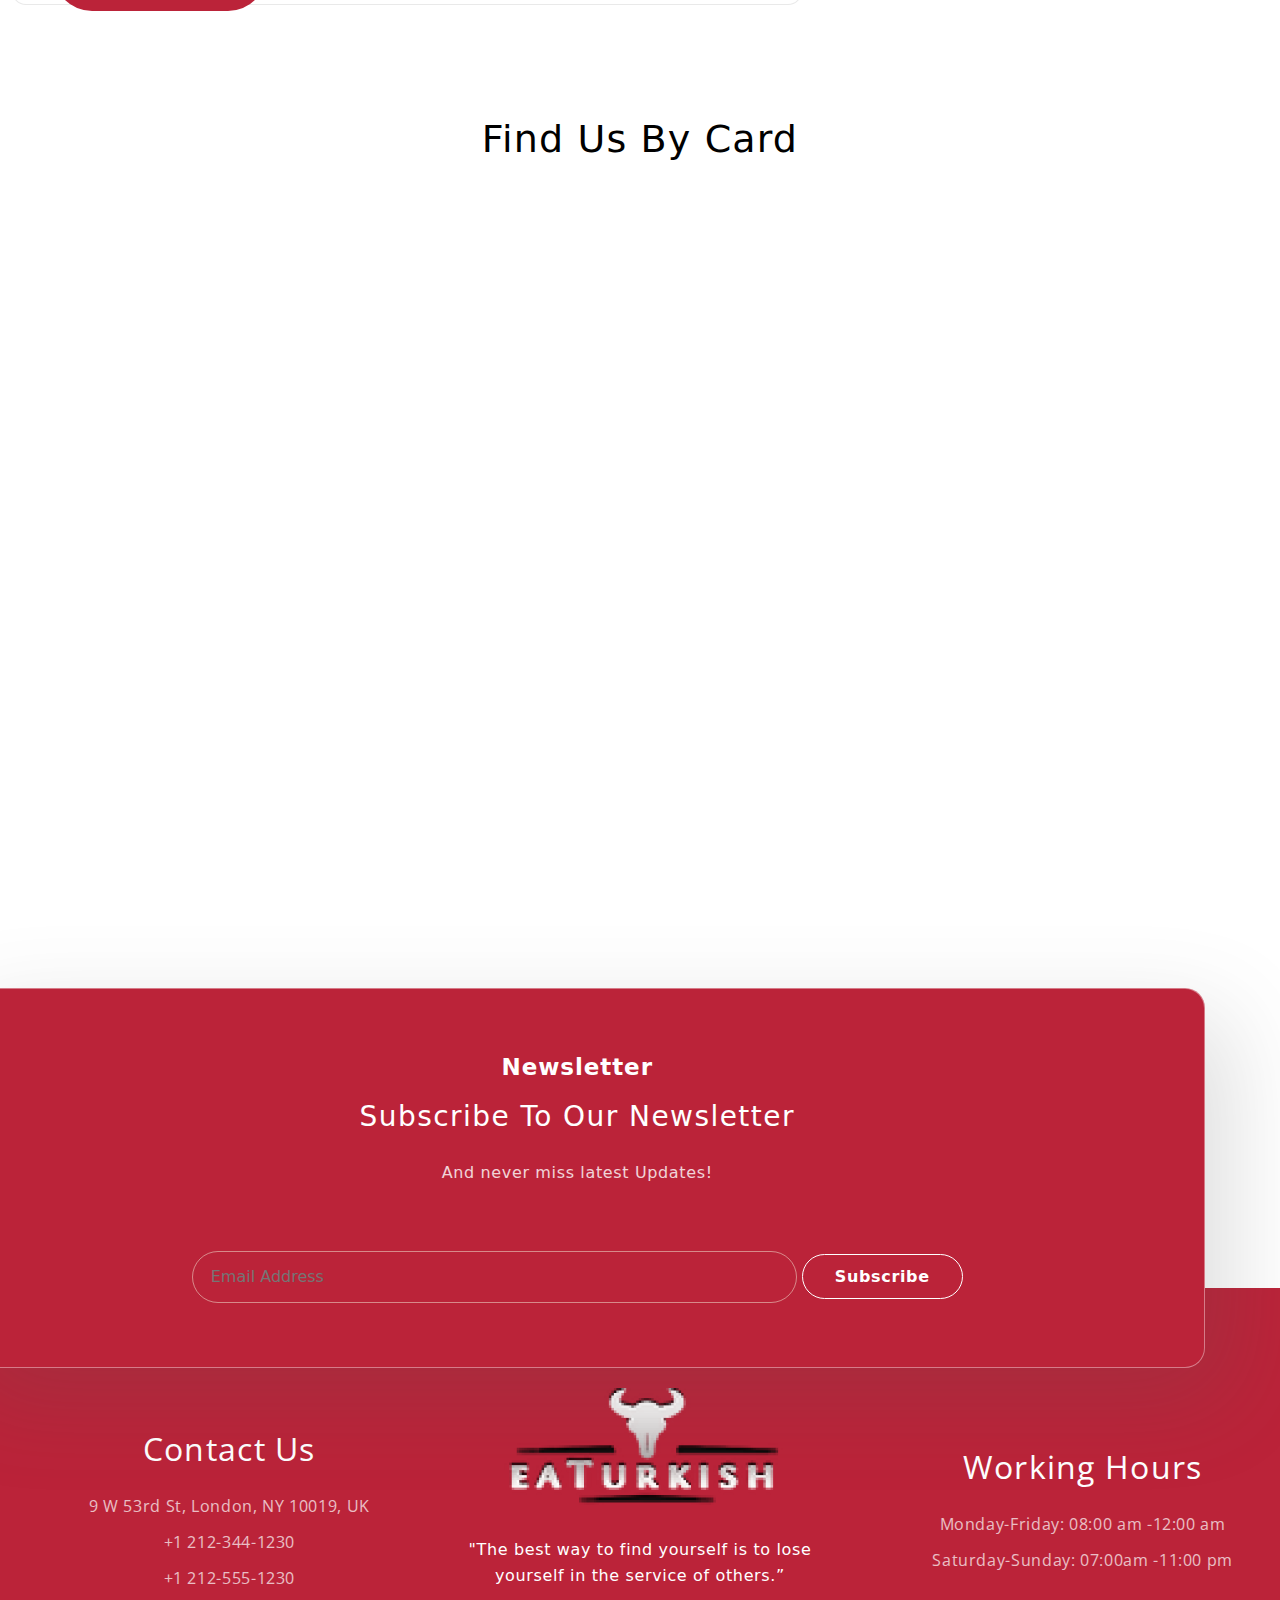
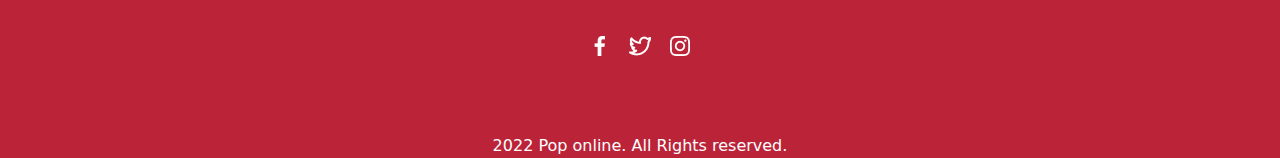
<file: contact.html>
<!DOCTYPE html>
<html lang="en">

<head>
  <meta charset="UTF-8">
  <meta name="viewport" content="width=device-width, initial-scale=1.0">
  <title>CONTACT US</title>
  <link rel="stylesheet" href="./css/sass.min.css">
  <link rel="stylesheet" href="css/bootstrap.css">
  <link rel="icon" href="images/examlogo.png">
</head>

<body>

  <!-- HEADER -->

  <div class="header">

    <div id="loading">
      <div class="loadingio-spinner-radio-0atr8at0398">
        <div class="ldio-lu4zvu48gz">
          <div></div>
          <div></div>
          <div></div>
        </div>
      </div>
      <style type="text/css">
        @keyframes ldio-lu4zvu48gz {
          0% {
            opacity: 0
          }
    
          20% {
            opacity: 1
          }
    
          100% {
            opacity: 1
          }
        }
    
        .ldio-lu4zvu48gz div {
          position: absolute;
          animation: ldio-lu4zvu48gz 1s linear infinite;
          box-sizing: border-box !important;
        }
    
        .ldio-lu4zvu48gz div:nth-child(1) {
          width: 44px;
          height: 44px;
          left: 34px;
          top: 128px;
          border-radius: 50%;
          background: #f47e60;
        }
    
        .ldio-lu4zvu48gz div:nth-child(2) {
          width: 66px;
          height: 66px;
          left: 56px;
          top: 84px;
          border-radius: 0 66px 0 0;
          border: 20px solid #f8b26a;
          background: none;
          animation-delay: 0.1s;
          border-bottom: 0;
          border-left: 0
        }
    
        .ldio-lu4zvu48gz div:nth-child(3) {
          width: 110px;
          height: 110px;
          left: 56px;
          top: 40px;
          border-radius: 0 110px 0 0;
          border: 20px solid #abbd81;
          background: none;
          animation-delay: 0.2s;
          border-bottom: 0;
          border-left: 0
        }
    
        .loadingio-spinner-radio-0atr8at0398 {
          width: 200px;
          height: 200px;
          display: inline-block;
          overflow: hidden;
          background: #ffffff;
        }
    
        .ldio-lu4zvu48gz {
          width: 100%;
          height: 100%;
          position: relative;
          transform: translateZ(0) scale(1);
          backface-visibility: hidden;
          transform-origin: 0 0;
          /* see note above */
        }
    
        .ldio-lu4zvu48gz div {
          box-sizing: content-box;
        }
    
        /* generated by https://loading.io/ */
      </style>
    </div>

    <a href="#contactcontactid" class="backtop">
      Back to top
    </a>
    <a href="contact.html" class="contactusbuttonfixed">
      Contact Us
    </a>


    <nav class="navbar bg-body-tertiary fixed-top">
      <div class="navbar-expand-lg container-xxl">
        <a class="navbar-brand" href="index.html"><img src="images/examlogo.png" alt="a logo"></a>
        <button class="navbar-toggler" type="button" data-bs-toggle="offcanvas" data-bs-target="#offcanvasNavbar"
          aria-controls="offcanvasNavbar" aria-label="Toggle navigation">
          <span class="navbar-toggler-icon"></span>
        </button>
        <div class="offcanvas offcanvas-end" tabindex="-1" id="offcanvasNavbar" aria-labelledby="offcanvasNavbarLabel">
          <div class="offcanvas-header">
            <h5 class="offcanvas-title" id="offcanvasNavbarLabel">Offcanvas</h5>
            <button type="button" class="btn-close" data-bs-dismiss="offcanvas" aria-label="Close"></button>
          </div>
          <div class="offcanvas-body">
            <ul class="navbar-nav gap-4 justify-content-end flex-grow-1 pe-3">
              <li class="nav-item">
                <a class="nav-link active nav-active" aria-current="page" href="menu.html">Menu</a>
              </li>
              <li class="nav-item">
                <a class="nav-link" href="news.html">News</a>
              </li>
              <li class="nav-item">
                <a class="nav-link" href="about.html">About Us</a>
              </li>
              <li class="nav-item">
                <a class="nav-link" href="contact.html">Contact Us</a>
              </li>
              <li class="nav-item">
                <a class="nav-link" href="#">
                  <button type="button" class="btn btn-login px-3" data-bs-toggle="modal"
                    data-bs-target="#staticBackdrop">
                    Log In
                  </button>

                  <!-- Modal -->
                  <div class="modal fade" id="staticBackdrop" data-bs-backdrop="static" data-bs-keyboard="false"
                    tabindex="-1" aria-labelledby="staticBackdropLabel" aria-hidden="true">
                    <div class="modal-dialog">
                      <div class="modal-content">
                        <div class="modal-header">
                          <h1 class="modal-title text-primary fs-5" id="staticBackdropLabel">Welcome</h1>
                          <button type="button" class="btn-close" data-bs-dismiss="modal" aria-label="Close"></button>
                        </div>
                        <div class="modal-body">
                          <p class="modal__body__text text-primary">
                            If you want to log in,
                            go to contact us page
                          </p>
                        </div>
                        <div class="modal-footer">
                          <button type="button" class="btn btn-secondary" data-bs-dismiss="modal">Close</button>
                          <button type="button" class="btn btn-primary">Understood</button>
                        </div>
                      </div>
                    </div>
                  </div>
                </a>
              </li>
            </ul>
          </div>
        </div>
      </div>

    </nav>
  </div>

  <main>

    <section id="contactcontactid" class="contact-contact">
      <div class="container-xxl contact-contact-container">
        <p class="menu-pack__subtext news-news__subtext">
          <span class="menu-pack__subtext__span1">Home |</span>
          <span class="menu-pack__subtext__span2">News</span>
        </p>
        <h2 class="news-news__heading">Contact Us</h2>
        <div id="news-news-miniimg">
          <img src="./images/updatessubimg.svg" alt="an img">
        </div>
        <div class="row">
          <div class="col-xl-12 col-xxl-5  contact-contact-right">
            <div class="contact-contact-card">
              <span class="c-c-card-span1">
                <img src="./images/c-cimg1.svg" alt="">
              </span>
              <span class="c-c-card-span2">
                <p class="c-c-card__title">Phone Number</p>
                <p class="c-c-card__text">+1 212-344-1230</p>
              </span>
            </div>
            <div class="contact-contact-card">
              <span class="c-c-card-span1">
                <img src="./images/c-cimg2.svg" alt="">
              </span>
              <span class="c-c-card-span2">
                <p class="c-c-card__title">Email Address</p>
                <p class="c-c-card__text">eaturkish@gmail.com</p>
              </span>
            </div>
            <div class="contact-contact-card">
              <span class="c-c-card-span1">
                <img src="./images/c-cimg3.svg" alt="">
              </span>
              <span class="c-c-card-span2">
                <p class="c-c-card__title">Instagram</p>
                <p class="c-c-card__text">eaturkish</p>
              </span>
            </div>
            <div class="contact-contact-card">
              <span class="c-c-card-span1">
                <img src="./images/c-cimg4.svg" alt="">
              </span>
              <span class="c-c-card-span2">
                <p class="c-c-card__title">Twitter</p>
                <p class="c-c-card__text">eaturkish</p>
              </span>
            </div>
            <div class="contact-contact-card">
              <span class="c-c-card-span1">
                <img src="./images/c-cimg6.svg" alt="">
              </span>
              <span class="c-c-card-span2">
                <p class="c-c-card__title">Facebook</p>
                <p class="c-c-card__text">eaturkish</p>
              </span>
            </div>
          </div>
          <div class="col-xl-12 col-xxl-7  contact-contact-left">
            <form action="#" class="c-c-form">
              <h3 class="c-c-form__title">
                Send Messege
              </h3>
              <p class="c-c-form__text">
                If you have any questions, you can send us an SMS or contact us by phone you can also contact us via
                social networks.
              </p>
              <div class="c-c-form__box1">
                <input type="text" placeholder="Your name">
                <input type="email" placeholder="Email address">
              </div>
              <div class="c-c-form__box2">
                <input type="tel" placeholder="Phone number">
                <input type="text" placeholder="Subject">
              </div>
              <div class="c-c-form__box3">
                <input type="text" placeholder="Massage">
              </div>

              <a href="#" class="c-c-form__submit">Send Massage</a>
            </form>
          </div>
        </div>
      </div>
    </section>


    <section class="c-c-find">
      <div class="container-xxl c-c-find__container">
        <h2 class="c-c-find__title">Find us by card</h2>
        <iframe
          src="https://www.google.com/maps/embed?pb=!1m18!1m12!1m3!1d2998.0728840438624!2d69.2012376765566!3d41.285518202307!2m3!1f0!2f0!3f0!3m2!1i1024!2i768!4f13.1!3m3!1m2!1s0x38ae8a31d62c71df%3A0x6f06438efddb1d23!2zMSB1eSwgMSBRYXRhcnRvbCBrbydjaGFzaSwgVGFzaGtlbnQgMTAwMDk3LCDQo9C30LHQtdC60LjRgdGC0LDQvQ!5e0!3m2!1sru!2s!4v1687782489948!5m2!1sru!2s"
          width="600" height="450" style="border:0;" allowfullscreen="" loading="lazy"
          referrerpolicy="no-referrer-when-downgrade"></iframe>
      </div>
    </section>

  </main>

  <!-- FOOTER -->
  
  <footer class="footer">
    <div class="container-xxl footer-container">
      <div class="footer__box">
        <div class="footer__float">
          <p class="footer__float__subtext">Newsletter</p>
          <h3 class="footer__float__title">
            Subscribe to Our Newsletter
          </h3>
          <p class="footer__float__text">And never miss latest Updates!</p>
          <form action="#">
            <input type="email" placeholder="Email Address">
            <a class="footer__float__link">Subscribe</a>
          </form>
        </div>
        <div class="row footer__items__wrapper">
          <div class="col-4 footer__col__start">
            <ul>
              <li id="footer__item__title">Contact Us</li>
              <li>9 W 53rd St, London, NY 10019, UK</li>
              <li>
                +1 212-344-1230
              </li>
              <li>
                +1 212-555-1230
              </li>
            </ul>
          </div>
          <div class="col-4 footer__col__center">
            <img id="footer__logo" src="./images/footerlogo.png" alt="an img">
            <p class="footer__quote">
              "The best way to find yourself is to lose yourself in the service of others.”
            </p>
            <img id="footersm" src="./images/footersm.png" alt="an img">
            <p class="footer__ending"></p>
            2022 Pop online. All Rights reserved.
          </div>
          <div class="footer__col__end col-4">
            <ul>
              <li id="footer__item__title">Working Hours</li>
              <li>Monday-Friday:
                08:00 am -12:00 am
              </li>
              <li>
                Saturday-Sunday:
                07:00am -11:00 pm
              </li>
            </ul>
          </div>
        </div>
      </div>
    </div>
  </footer>

  <script src="js/bootstrap.bundle.js"></script>
  <script src="js/main.js"></script>
</body>

</html>
</file>
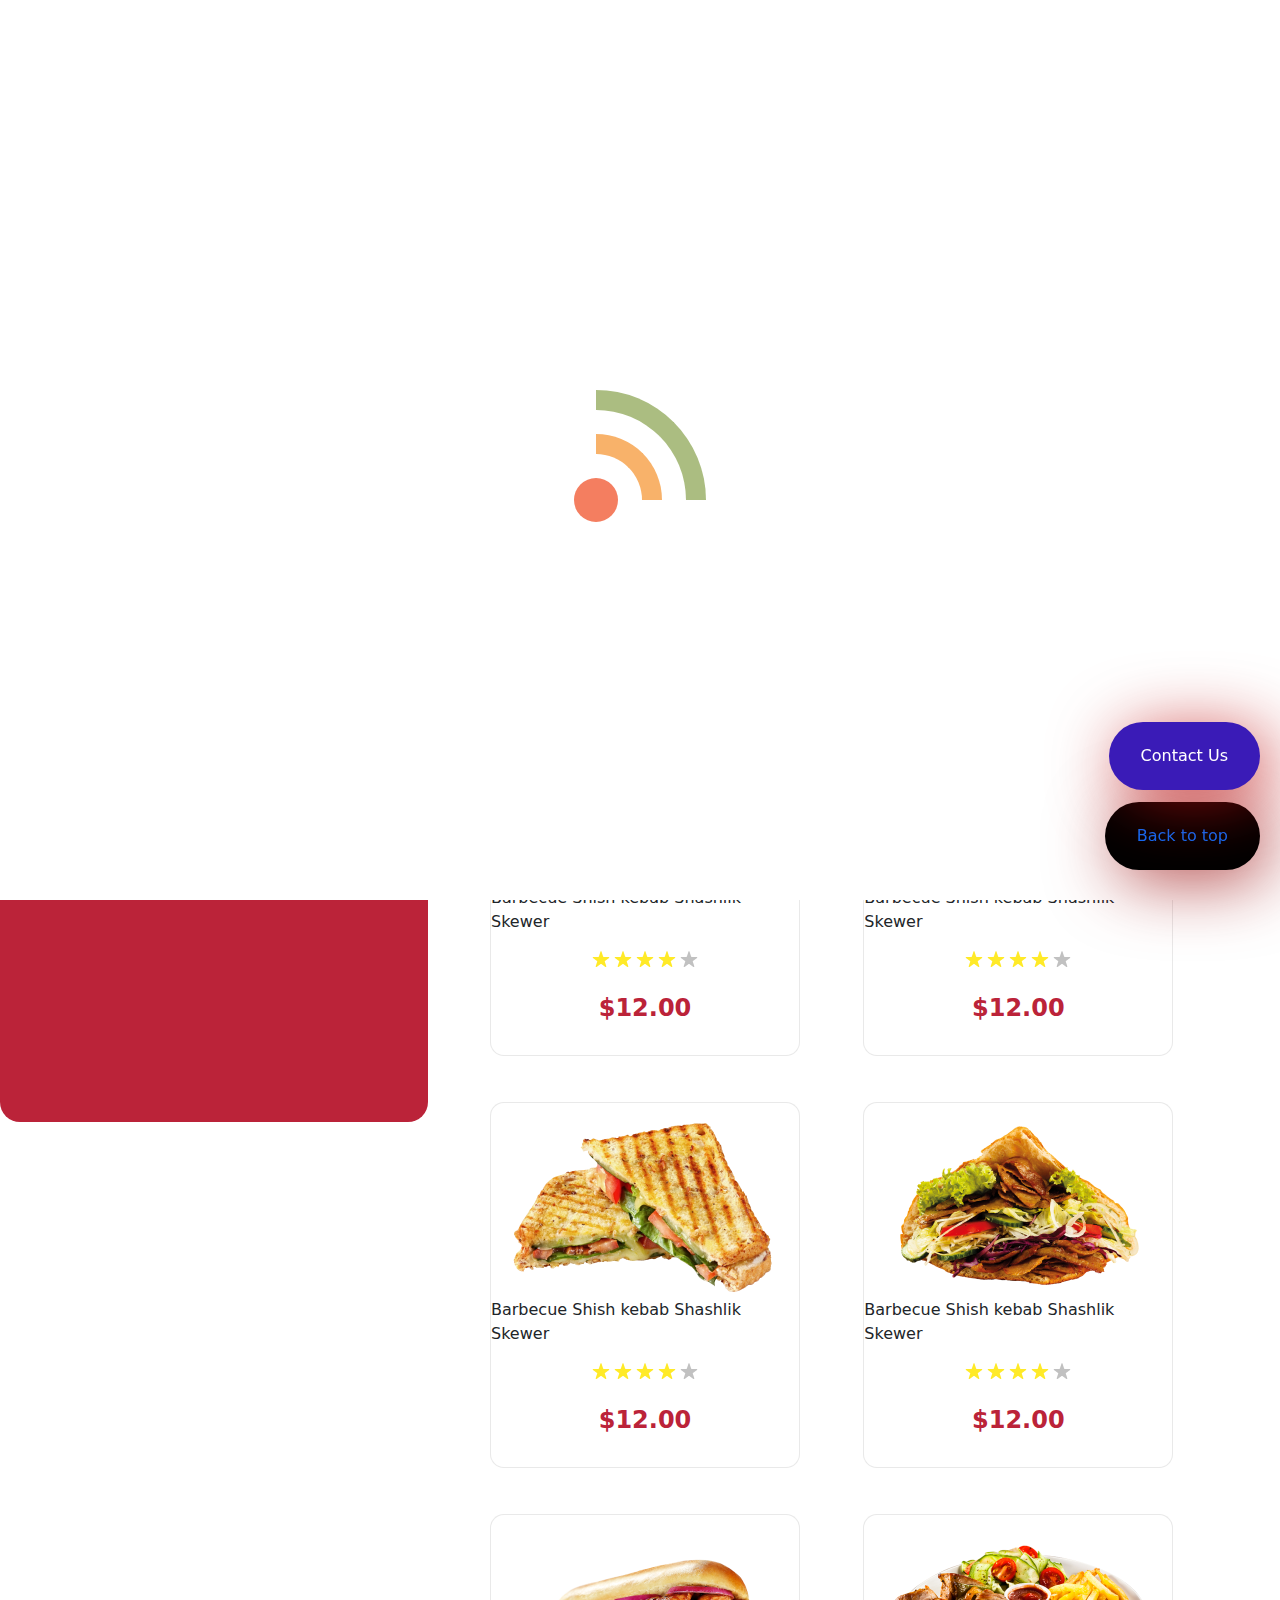
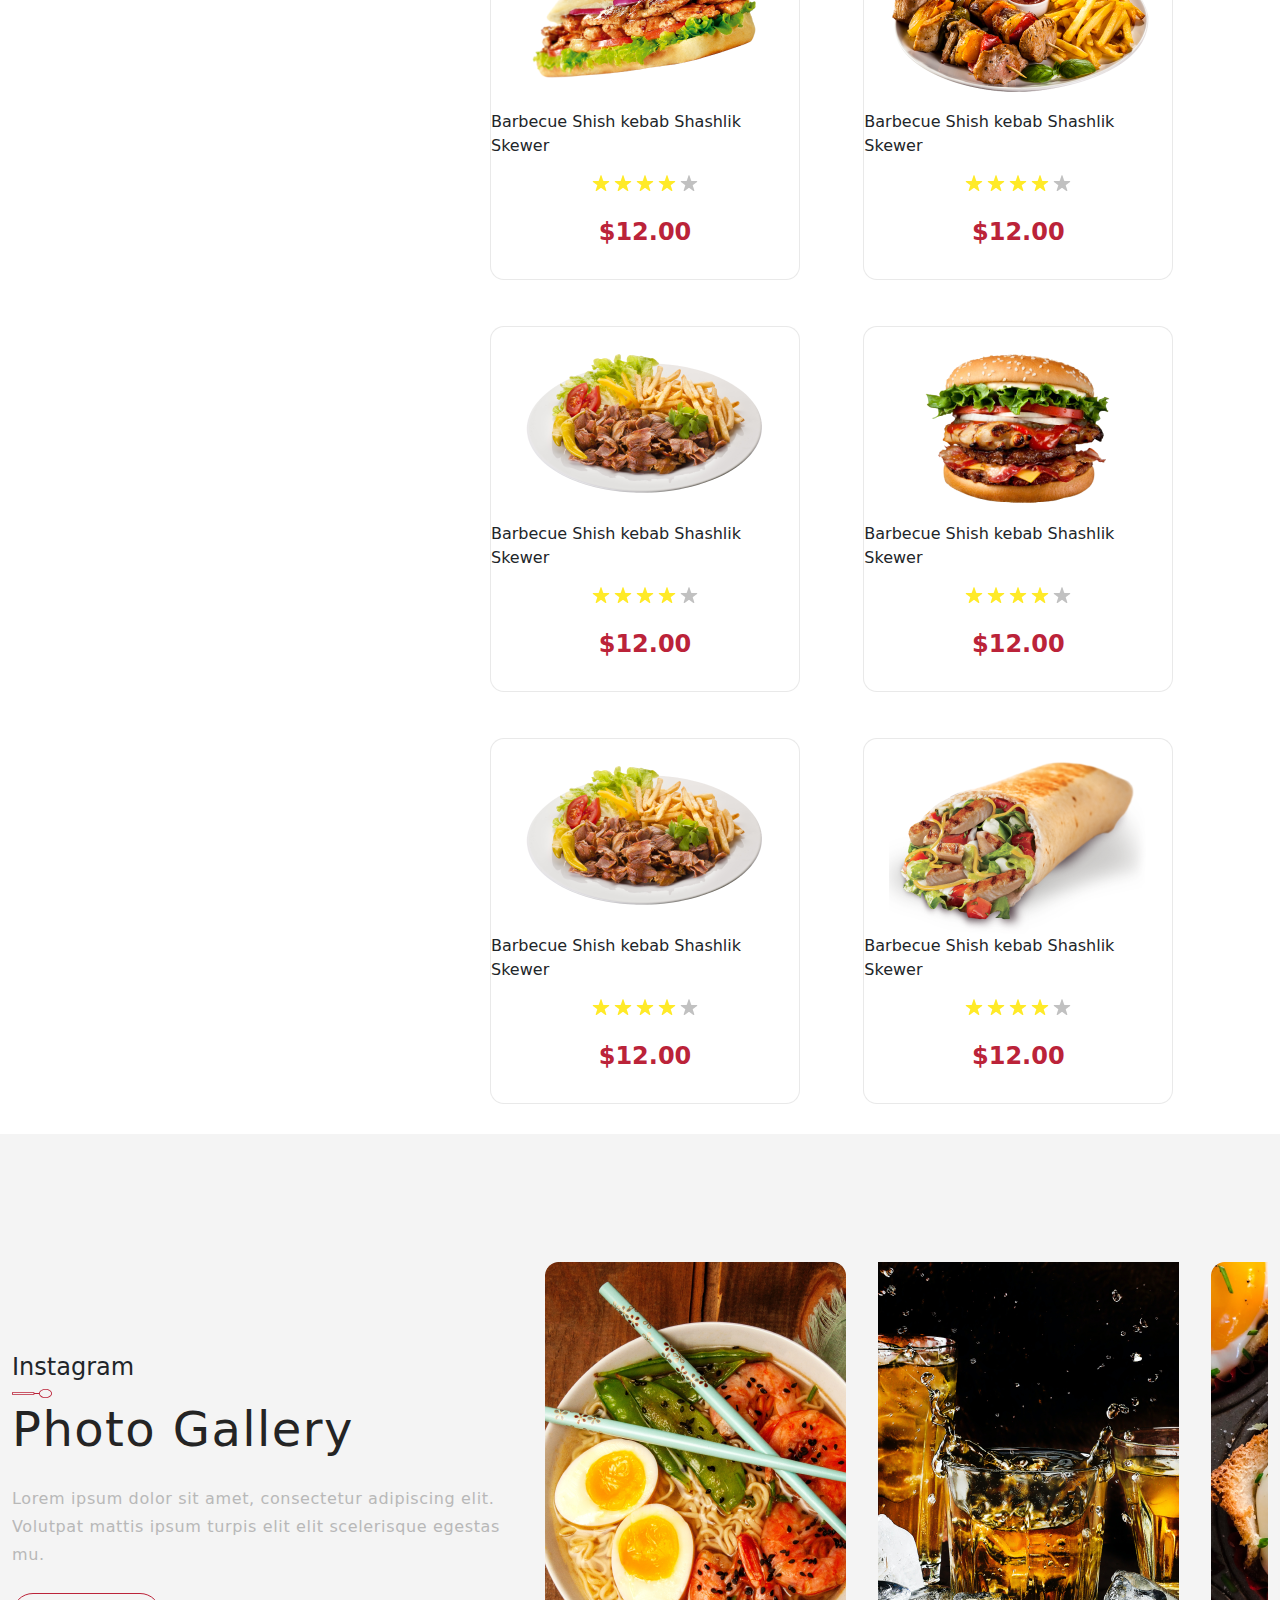
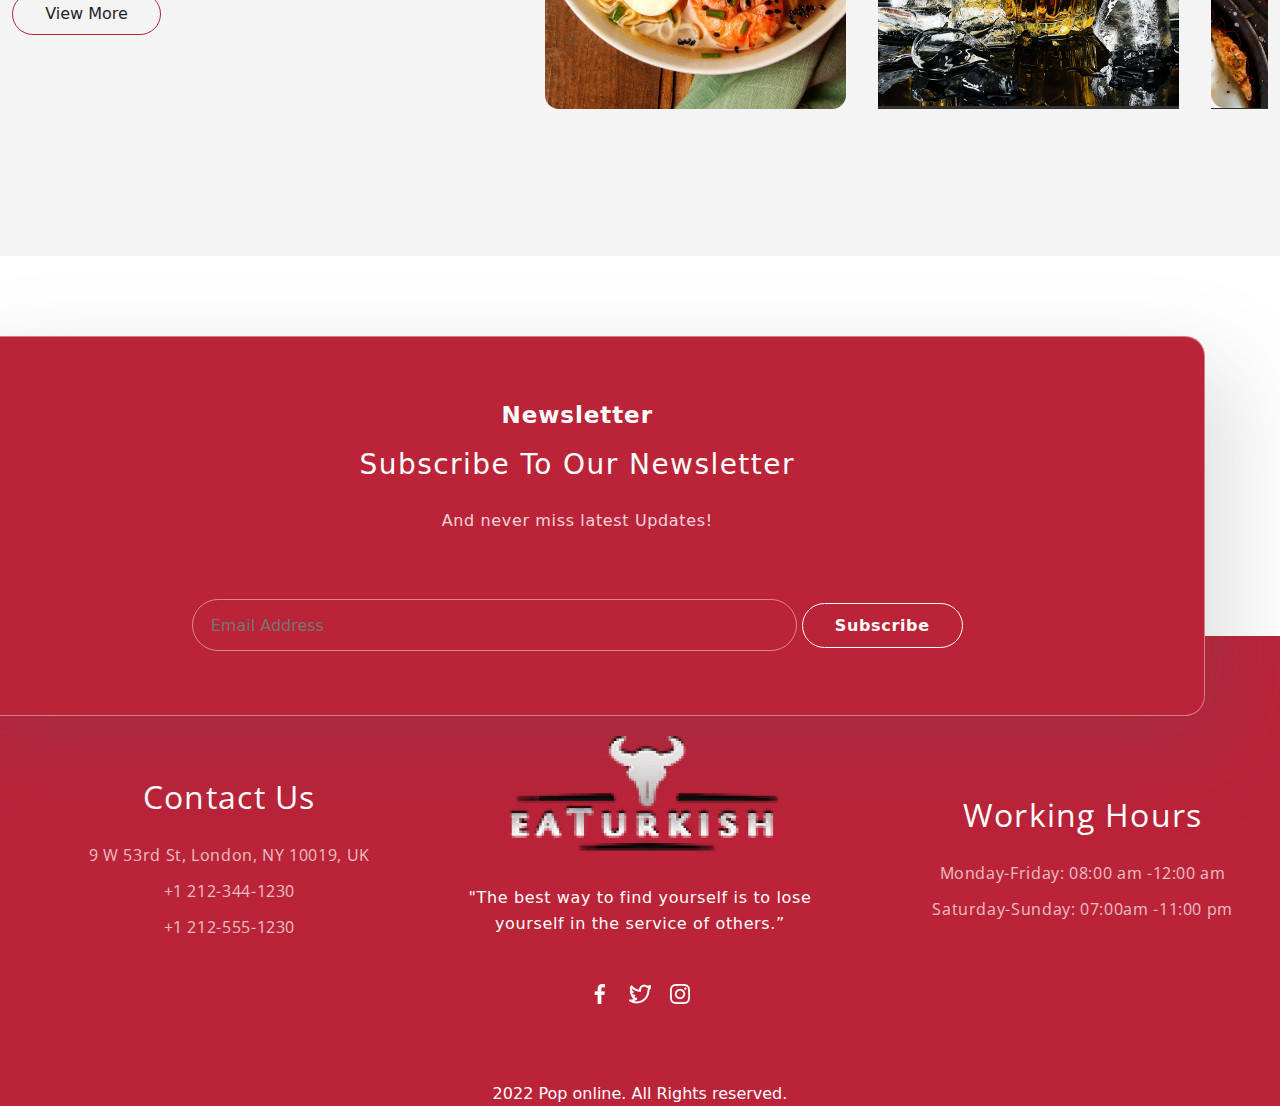
<file: menu.html>
<!DOCTYPE html>
<html lang="en">

<head>
  <meta charset="UTF-8">
  <meta name="viewport" content="width=device-width, initial-scale=1.0">
  <title>MENU</title>
  <link rel="stylesheet" href="./css/sass.min.css">
  <link rel="stylesheet" href="css/bootstrap.css">
  <link rel="icon" href="images/examlogo.png">
</head>

<body>

  <!-- HEADER -->
  <div class="header">

    <div id="loading">
      <div class="loadingio-spinner-radio-0atr8at0398">
        <div class="ldio-lu4zvu48gz">
          <div></div>
          <div></div>
          <div></div>
        </div>
      </div>
      <style type="text/css">
        @keyframes ldio-lu4zvu48gz {
          0% {
            opacity: 0
          }
    
          20% {
            opacity: 1
          }
    
          100% {
            opacity: 1
          }
        }
    
        .ldio-lu4zvu48gz div {
          position: absolute;
          animation: ldio-lu4zvu48gz 1s linear infinite;
          box-sizing: border-box !important;
        }
    
        .ldio-lu4zvu48gz div:nth-child(1) {
          width: 44px;
          height: 44px;
          left: 34px;
          top: 128px;
          border-radius: 50%;
          background: #f47e60;
        }
    
        .ldio-lu4zvu48gz div:nth-child(2) {
          width: 66px;
          height: 66px;
          left: 56px;
          top: 84px;
          border-radius: 0 66px 0 0;
          border: 20px solid #f8b26a;
          background: none;
          animation-delay: 0.1s;
          border-bottom: 0;
          border-left: 0
        }
    
        .ldio-lu4zvu48gz div:nth-child(3) {
          width: 110px;
          height: 110px;
          left: 56px;
          top: 40px;
          border-radius: 0 110px 0 0;
          border: 20px solid #abbd81;
          background: none;
          animation-delay: 0.2s;
          border-bottom: 0;
          border-left: 0
        }
    
        .loadingio-spinner-radio-0atr8at0398 {
          width: 200px;
          height: 200px;
          display: inline-block;
          overflow: hidden;
          background: #ffffff;
        }
    
        .ldio-lu4zvu48gz {
          width: 100%;
          height: 100%;
          position: relative;
          transform: translateZ(0) scale(1);
          backface-visibility: hidden;
          transform-origin: 0 0;
          /* see note above */
        }
    
        .ldio-lu4zvu48gz div {
          box-sizing: content-box;
        }
    
        /* generated by https://loading.io/ */
      </style>
    </div>

    <a href="#menupackid" class="backtop">
      Back to top
    </a>
    <a href="contact.html" class="contactusbuttonfixed">
      Contact Us
    </a>



    <nav class="navbar bg-body-tertiary fixed-top">
      <div class="navbar-expand-lg container-xxl">
        <a class="navbar-brand" href="index.html"><img src="images/examlogo.png" alt="a logo"></a>
        <button class="navbar-toggler" type="button" data-bs-toggle="offcanvas" data-bs-target="#offcanvasNavbar"
          aria-controls="offcanvasNavbar" aria-label="Toggle navigation">
          <span class="navbar-toggler-icon"></span>
        </button>
        <div class="offcanvas offcanvas-end" tabindex="-1" id="offcanvasNavbar" aria-labelledby="offcanvasNavbarLabel">
          <div class="offcanvas-header">
            <h5 class="offcanvas-title" id="offcanvasNavbarLabel">Offcanvas</h5>
            <button type="button" class="btn-close" data-bs-dismiss="offcanvas" aria-label="Close"></button>
          </div>
          <div class="offcanvas-body">
            <ul class="navbar-nav gap-4 justify-content-end flex-grow-1 pe-3">
              <li class="nav-item">
                <a class="nav-link active nav-active" aria-current="page" href="menu.html">Menu</a>
              </li>
              <li class="nav-item">
                <a class="nav-link" href="news.html">News</a>
              </li>
              <li class="nav-item">
                <a class="nav-link" href="about.html">About Us</a>
              </li>
              <li class="nav-item">
                <a class="nav-link" href="contact.html">Contact Us</a>
              </li>
              <li class="nav-item">
                <a class="nav-link" href="#">
                  <button type="button" class="btn btn-login px-3" data-bs-toggle="modal"
                    data-bs-target="#staticBackdrop">
                    Log In
                  </button>

                  <!-- Modal -->
                  <div class="modal fade" id="staticBackdrop" data-bs-backdrop="static" data-bs-keyboard="false"
                    tabindex="-1" aria-labelledby="staticBackdropLabel" aria-hidden="true">
                    <div class="modal-dialog">
                      <div class="modal-content">
                        <div class="modal-header">
                          <h1 class="modal-title text-primary fs-5" id="staticBackdropLabel">Welcome</h1>
                          <button type="button" class="btn-close" data-bs-dismiss="modal" aria-label="Close"></button>
                        </div>
                        <div class="modal-body">
                          <p class="modal__body__text text-primary">
                            If you want to log in,
                            go to contact us page
                          </p>
                        </div>
                        <div class="modal-footer">
                          <button type="button" class="btn btn-secondary" data-bs-dismiss="modal">Close</button>
                          <button type="button" class="btn btn-primary">Understood</button>
                        </div>
                      </div>
                    </div>
                  </div>
                </a>
              </li>
            </ul>
          </div>
        </div>
      </div>

    </nav>
  </div>

  <main>

    <section id="menupackid" class="menu-pack">
      <div class="container-xxl menu-pack-container">
        <p class="menu-pack__subtext">
          <span class="menu-pack__subtext__span1">Home |</span>
          <span class="menu-pack__subtext__span2">Menu</span>
        </p>

        <div class="menu-pack-wrapper">
          <div class="row menu-pack-cardwrapper">
            <div class="col-12 menu-pack-cardwrapper-col">
              <div class="menu-pack__tab row">
                  <h2 class="menu__title">Our Regular Menu Pack</h2>
                  <ul class="nav menu-pack__mainbox nav-pills2 mb-3 col-5" id="pills-tab" role="tablist">
                    <h2 class="menu__title menu-pack__title">Our Regular Menu Pack</h2>
                    <li class="nav-item" role="presentation">
                      <button class="nav-link active" id="pills-home-tab" data-bs-toggle="pill"
                        data-bs-target="#pills-home" type="button" role="tab" aria-controls="pills-home"
                        aria-selected="true">All</button>
                    </li>
                    <li class="nav-item" role="presentation">
                      <button class="nav-link" id="pills-shawarma-tab" data-bs-toggle="pill"
                        data-bs-target="#pills-shawarma" type="button" role="tab" aria-controls="pills-shawarma"
                        aria-selected="false">Shawarma</button>
                    </li>
                    <li class="nav-item" role="presentation">
                      <button class="nav-link" id="pills-turk-tab" data-bs-toggle="pill" data-bs-target="#pills-turk"
                        type="button" role="tab" aria-controls="pills-turk" aria-selected="false">Turk Kebab</button>
                    </li>
                    <li class="nav-item" role="presentation">
                      <button class="nav-link" id="pills-hamburger-tab" data-bs-toggle="pill"
                        data-bs-target="#pills-hamburger" type="button" role="tab" aria-controls="pills-hamburger"
                        aria-selected="false">Hamburger Kebab</button>
                    </li>
                    <li class="nav-item" role="presentation">
                      <button class="nav-link" id="pills-doner-tab" data-bs-toggle="pill" data-bs-target="#pills-doner"
                        type="button" role="tab" aria-controls="pills-doner" aria-selected="false">Doner Kebab</button>
                    </li>
                    <li class="nav-item" role="presentation">
                      <button class="nav-link" id="pills-shish-tab" data-bs-toggle="pill" data-bs-target="#pills-shish"
                        type="button" role="tab" aria-controls="pills-shish" aria-selected="false">Shish Kebab</button>
                    </li>
                    <li class="nav-item" role="presentation">
                      <button class="nav-link" id="pills-french-tab" data-bs-toggle="pill"
                        data-bs-target="#pills-french" type="button" role="tab" aria-controls="pills-french"
                        aria-selected="false">French Fries Pizza</button>
                    </li>
                    <li class="nav-item" role="presentation">
                      <button class="nav-link" id="pills-deserts-tab" data-bs-toggle="pill"
                        data-bs-target="#pills-deserts" type="button" role="tab" aria-controls="pills-deserts"
                        aria-selected="false">Desserts</button>
                    </li>
                  </ul>
                <!-- -------------------------------- -->
                <div class="tab-content col-7" id="pills-tabContent">
                  <div class="tab-pane fade show active" id="pills-home" role="tabpanel"
                    aria-labelledby="pills-home-tab" tabindex="0">
                    <div class="row menu-all-row col-gap-3 row-gap-3">
                      <div class="col-6">
                        <div class="dishes__card">
                          <img src="./images/menunimg13.png" alt="an img">
                          <p class="dishes__card__info">
                            Barbecue Shish kebab Shashlik Skewer
                          </p>
                          <img src="./images/dishesstars.svg" alt="img">
                          <p class="dishes__card__price">$12.00</p>
                        </div>
                      </div>
                      <div class="col-6">
                        <div class="dishes__card">
                          <img src="./images/menunimg1.png" alt="an img">
                          <p class="dishes__card__info">
                            Barbecue Shish kebab Shashlik Skewer
                          </p>
                          <img src="./images/dishesstars.svg" alt="img">
                          <p class="dishes__card__price">$12.00</p>
                        </div>
                      </div>
                      <div class=" col-6">
                        <div class="dishes__card">
                          <img src="./images/menunimg3.png" alt="an img">
                          <p class="dishes__card__info">
                            Barbecue Shish kebab Shashlik Skewer
                          </p>
                          <img src="./images/dishesstars.svg" alt="img">
                          <p class="dishes__card__price">$12.00</p>
                        </div>
                      </div>
                      <div class="col-6">
                        <div class="dishes__card">
                          <img src="./images/menunimg4.png" alt="an img">
                          <p class="dishes__card__info">
                            Barbecue Shish kebab Shashlik Skewer
                          </p>
                          <img src="./images/dishesstars.svg" alt="img">
                          <p class="dishes__card__price">$12.00</p>
                        </div>
                      </div>
                      <div class=" col-6">
                        <div class="dishes__card">
                          <img src="./images/menunimg5.png" alt="an img">
                          <p class="dishes__card__info">
                            Barbecue Shish kebab Shashlik Skewer
                          </p>
                          <img src="./images/dishesstars.svg" alt="img">
                          <p class="dishes__card__price">$12.00</p>
                        </div>
                      </div>
                      <div class=" col-6">
                        <div class="dishes__card">
                          <img src="./images/menunimg6.png" alt="an img">
                          <p class="dishes__card__info">
                            Barbecue Shish kebab Shashlik Skewer
                          </p>
                          <img src="./images/dishesstars.svg" alt="img">
                          <p class="dishes__card__price">$12.00</p>
                        </div>
                      </div>
                      <div class="col-6">
                        <div class="dishes__card">
                          <img src="./images/menunimg8.png" alt="an img">
                          <p class="dishes__card__info">
                            Barbecue Shish kebab Shashlik Skewer
                          </p>
                          <img src="./images/dishesstars.svg" alt="img">
                          <p class="dishes__card__price">$12.00</p>
                        </div>
                      </div>
                      <div class=" col-6">
                        <div class="dishes__card">
                          <img src="./images/menunimg10.png" alt="an img">
                          <p class="dishes__card__info">
                            Barbecue Shish kebab Shashlik Skewer
                          </p>
                          <img src="./images/dishesstars.svg" alt="img">
                          <p class="dishes__card__price">$12.00</p>
                        </div>
                      </div>
                      <div class="col-6">
                        <div class="dishes__card">
                          <img src="./images/menunimg12.png" alt="an img">
                          <p class="dishes__card__info">
                            Barbecue Shish kebab Shashlik Skewer
                          </p>
                          <img src="./images/dishesstars.svg" alt="img">
                          <p class="dishes__card__price">$12.00</p>
                        </div>
                      </div>
                      <div class="col-6">
                        <div class="dishes__card">
                          <img src="./images/menunhamburger.png" alt="an img">
                          <p class="dishes__card__info">
                            Barbecue Shish kebab Shashlik Skewer
                          </p>
                          <img src="./images/dishesstars.svg" alt="img">
                          <p class="dishes__card__price">$12.00</p>
                        </div>
                      </div>
                      <div class="col-6">
                        <div class="dishes__card">
                          <img src="./images/menunimg12.png" alt="an img">
                          <p class="dishes__card__info">
                            Barbecue Shish kebab Shashlik Skewer
                          </p>
                          <img src="./images/dishesstars.svg" alt="img">
                          <p class="dishes__card__price">$12.00</p>
                        </div>
                      </div>
                      <div class="col-6">
                        <div class="dishes__card">
                          <img src="./images/menunimg2.png" alt="an img">
                          <p class="dishes__card__info">
                            Barbecue Shish kebab Shashlik Skewer
                          </p>
                          <img src="./images/dishesstars.svg" alt="img">
                          <p class="dishes__card__price">$12.00</p>
                        </div>
                      </div>
                    </div>
                  </div>
                  <div class="tab-pane fade" id="pills-shawarma" role="tabpanel" aria-labelledby="pills-shawarma-tab"
                    tabindex="0">
                    <div class="row">
                      <div class="col-6">
                        <div class="dishes__card">
                          <img src="./images/menunimg8.png" alt="an img">
                          <p class="dishes__card__info">
                            Barbecue Shish kebab Shashlik Skewer
                          </p>
                          <img src="./images/dishesstars.svg" alt="img">
                          <p class="dishes__card__price">$12.00</p>
                        </div>
                      </div>
                      <div class="col-6">
                        <div class="dishes__card">
                          <img src="./images/menunimg2.png" alt="an img">
                          <p class="dishes__card__info">
                            Barbecue Shish kebab Shashlik Skewer
                          </p>
                          <img src="./images/dishesstars.svg" alt="img">
                          <p class="dishes__card__price">$12.00</p>
                        </div>
                      </div>
                    </div>

                  </div>
                  <div class="tab-pane fade" id="pills-turk" role="tabpanel" aria-labelledby="pills-turk-tab"
                    tabindex="0">
                    <div class="row">
                      <div class="col-6">
                        <div class="dishes__card">
                          <img src="./images/menunimg1.png" alt="an img">
                          <p class="dishes__card__info">
                            Barbecue Shish kebab Shashlik Skewer
                          </p>
                          <img src="./images/dishesstars.svg" alt="img">
                          <p class="dishes__card__price">$12.00</p>
                        </div>
                      </div>
                      <div class="col-6">
                        <div class="dishes__card">
                          <img src="./images/dishescardimg1.png" alt="an img">
                          <p class="dishes__card__info">
                            Barbecue Shish kebab Shashlik Skewer
                          </p>
                          <img src="./images/dishesstars.svg" alt="img">
                          <p class="dishes__card__price">$12.00</p>
                        </div>
                      </div>
                      <div class="col-6">
                        <div class="dishes__card">
                          <img src="./images/menunimg9.png" alt="an img">
                          <p class="dishes__card__info">
                            Barbecue Shish kebab Shashlik Skewer
                          </p>
                          <img src="./images/dishesstars.svg" alt="img">
                          <p class="dishes__card__price">$12.00</p>
                        </div>
                      </div>
                    </div>
                  </div>
                  <div class="tab-pane fade" id="pills-hamburger" role="tabpanel" aria-labelledby="pills-hamburger-tab"
                    tabindex="0">
                    <div class="row">
                      <div class="col-6">
                        <div class="dishes__card">
                          <img src="./images/menunimg6.png" alt="an img">
                          <p class="dishes__card__info">
                            Barbecue Shish kebab Shashlik Skewer
                          </p>
                          <img src="./images/dishesstars.svg" alt="img">
                          <p class="dishes__card__price">$12.00</p>
                        </div>
                      </div>
                      <div class="col-6">
                        <div class="dishes__card">
                          <img src="./images/menunhamburger.png" alt="an img">
                          <p class="dishes__card__info">
                            Barbecue Shish kebab Shashlik Skewer
                          </p>
                          <img src="./images/dishesstars.svg" alt="img">
                          <p class="dishes__card__price">$12.00</p>
                        </div>
                      </div>
                    </div>
                  </div>
                  <div class="tab-pane fade" id="pills-doner" role="tabpanel" aria-labelledby="pills-doner-tab"
                    tabindex="0">
                    <div class="row">
                      <div class="col-6">
                        <div class="dishes__card">
                          <img src="./images/menunimg9.png" alt="an img">
                          <p class="dishes__card__info">
                            Barbecue Shish kebab Shashlik Skewer
                          </p>
                          <img src="./images/dishesstars.svg" alt="img">
                          <p class="dishes__card__price">$12.00</p>
                        </div>
                      </div>
                      <div class="col-6">
                        <div class="dishes__card">
                          <img src="./images/menunimg10.png" alt="an img">
                          <p class="dishes__card__info">
                            Barbecue Shish kebab Shashlik Skewer
                          </p>
                          <img src="./images/dishesstars.svg" alt="img">
                          <p class="dishes__card__price">$12.00</p>
                        </div>
                      </div>
                      <div class="col-6">
                        <div class="dishes__card">
                          <img src="./images/menunimg13.png" alt="an img">
                          <p class="dishes__card__info">
                            Barbecue Shish kebab Shashlik Skewer
                          </p>
                          <img src="./images/dishesstars.svg" alt="img">
                          <p class="dishes__card__price">$12.00</p>
                        </div>
                      </div>
                    </div>
                  </div>
                  <div class="tab-pane fade" id="pills-shish" role="tabpanel" aria-labelledby="pills-shish-tab"
                    tabindex="0">
                    <div class="row">
                      <div class="col-6">
                        <div class="dishes__card">
                          <img src="./images/menunimg13.png" alt="an img">
                          <p class="dishes__card__info">
                            Barbecue Shish kebab Shashlik Skewer
                          </p>
                          <img src="./images/dishesstars.svg" alt="img">
                          <p class="dishes__card__price">$12.00</p>
                        </div>
                      </div>
                      <div class="col-6">
                        <div class="dishes__card">
                          <img src="./images/menunimg10.png" alt="an img">
                          <p class="dishes__card__info">
                            Barbecue Shish kebab Shashlik Skewer
                          </p>
                          <img src="./images/dishesstars.svg" alt="img">
                          <p class="dishes__card__price">$12.00</p>
                        </div>
                      </div>
                      <div class="col-6">
                        <div class="dishes__card">
                          <img src="./images/menunimg9.png" alt="an img">
                          <p class="dishes__card__info">
                            Barbecue Shish kebab Shashlik Skewer
                          </p>
                          <img src="./images/dishesstars.svg" alt="img">
                          <p class="dishes__card__price">$12.00</p>
                        </div>
                      </div>
                    </div>
                  </div>
                  <div class="tab-pane fade" id="pills-french" role="tabpanel" aria-labelledby="pills-french-tab"
                    tabindex="0">
                    <div class="row">
                      <div class="col-6">
                        <div class="dishes__card">
                          <img src="./images/menunimg4.png" alt="an img">
                          <p class="dishes__card__info">
                            Barbecue Shish kebab Shashlik Skewer
                          </p>
                          <img src="./images/dishesstars.svg" alt="img">
                          <p class="dishes__card__price">$12.00</p>
                        </div>
                      </div>
                      <div class="col-6">
                        <div class="dishes__card">
                          <img src="./images/menunimg12.png" alt="an img">
                          <p class="dishes__card__info">
                            Barbecue Shish kebab Shashlik Skewer
                          </p>
                          <img src="./images/dishesstars.svg" alt="img">
                          <p class="dishes__card__price">$12.00</p>
                        </div>
                      </div>
                    </div>
                  </div>
                  <div class="tab-pane fade" id="pills-deserts" role="tabpanel" aria-labelledby="pills-deserts-tab"
                    tabindex="0">
                    <div class="row">
                      <div class="col-6">
                        <div class="dishes__card">
                          <img src="./images/menunimg6.png" alt="an img">
                          <p class="dishes__card__info">
                            Barbecue Shish kebab Shashlik Skewer
                          </p>
                          <img src="./images/dishesstars.svg" alt="img">
                          <p class="dishes__card__price">$12.00</p>
                        </div>
                      </div>
                      <div class="col-6">
                        <div class="dishes__card">
                          <img src="./images/menunimg5.png" alt="an img">
                          <p class="dishes__card__info">
                            Barbecue Shish kebab Shashlik Skewer
                          </p>
                          <img src="./images/dishesstars.svg" alt="img">
                          <p class="dishes__card__price">$12.00</p>
                        </div>
                      </div>
                    </div>
                  </div>
                </div>
              </div>
            </div>
          </div>
        </div>
      </div>
    </section>

      <!-- GALLERY -->
      
      <section class="gallery">
        <div class="container-xxl gallery-container">
          <div class="row gallery-wrapper">
            <div class="col-5 gallery__left">
              <div class="gallery__subbox">
                <h4 class="gallery__subtext">Instagram</h4>
                <img src="./images/updatessubimg.svg" alt="an img">
              </div>
              <h2 class="updates__title">Photo Gallery</h2>
              <p class="updates__text">Lorem ipsum dolor sit amet, consectetur adipiscing elit. Volutpat mattis ipsum
                turpis elit elit scelerisque egestas mu.</p>
              <div class="updates__link">View More</div>
            </div>
            <div class="col-7 gallery__right">
              <div class="gallery__right__wrapper">
                <div class="gallery__card">
                  <img src="./images/gallery1.png" alt="">
                  <div class="gallery__card__hover">
                    <img src="./images/galleryinsta.svg" alt="">
                  </div>
                </div>
                <div class="gallery__card">
                  <img src="./images/gallery2.png" alt="">
                  <div class="gallery__card__hover">
                    <img src="./images/galleryinsta.svg" alt="">
                  </div>
                </div>
                <div class="gallery__card">
                  <img src="./images/gallery3.png" alt="">
                  <div class="gallery__card__hover">
                    <img src="./images/galleryinsta.svg" alt="">
                  </div>
                </div>
                <div class="gallery__card">
                  <img src="./images/gallery1.png" alt="">
                  <div class="gallery__card__hover">
                    <img src="./images/galleryinsta.svg" alt="">
                  </div>
                </div>
              </div>
            </div>
          </div>
        </div>
      </section>
      </main>
      
      
  </main>

  <!-- FOOTER -->
  
  <footer class="footer">
    <div class="container-xxl footer-container">
      <div class="footer__box">
        <div class="footer__float">
          <p class="footer__float__subtext">Newsletter</p>
          <h3 class="footer__float__title">
            Subscribe to Our Newsletter
          </h3>
          <p class="footer__float__text">And never miss latest Updates!</p>
          <form action="#">
            <input type="email" placeholder="Email Address">
            <a class="footer__float__link">Subscribe</a>
          </form>
        </div>
        <div class="row footer__items__wrapper">
          <div class="col-4 footer__col__start">
            <ul>
              <li id="footer__item__title">Contact Us</li>
              <li>9 W 53rd St, London, NY 10019, UK</li>
              <li>
                +1 212-344-1230
              </li>
              <li>
                +1 212-555-1230
              </li>
            </ul>
          </div>
          <div class="col-4 footer__col__center">
            <img id="footer__logo" src="./images/footerlogo.png" alt="an img">
            <p class="footer__quote">
              "The best way to find yourself is to lose yourself in the service of others.”
            </p>
            <img id="footersm" src="./images/footersm.png" alt="an img">
            <p class="footer__ending"></p>
            2022 Pop online. All Rights reserved.
          </div>
          <div class="footer__col__end col-4">
            <ul>
              <li id="footer__item__title">Working Hours</li>
              <li>Monday-Friday:
                08:00 am -12:00 am
              </li>
              <li>
                Saturday-Sunday:
                07:00am -11:00 pm
              </li>
            </ul>
          </div>
        </div>
      </div>
    </div>
  </footer>



  <script src="js/bootstrap.bundle.js"></script>
  <script src="js/main.js"></script>
</body>

</html>
</file>
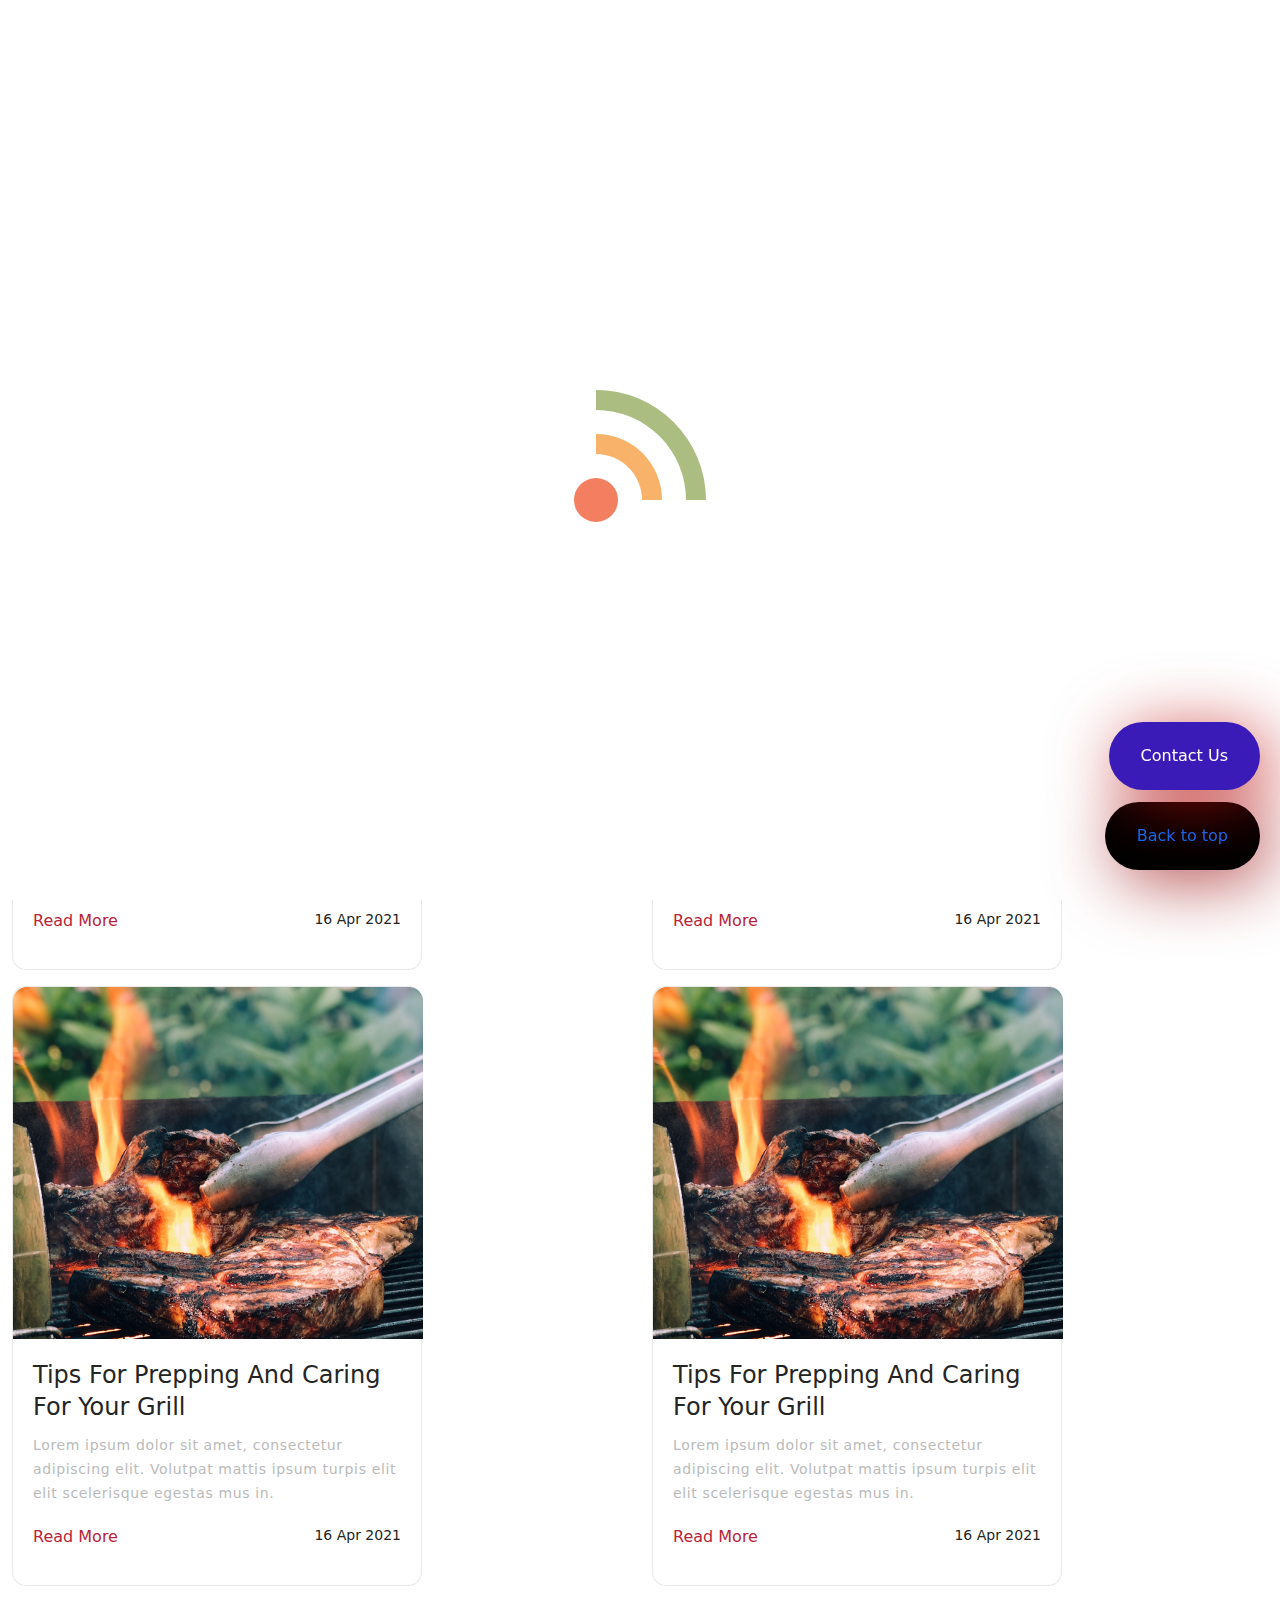
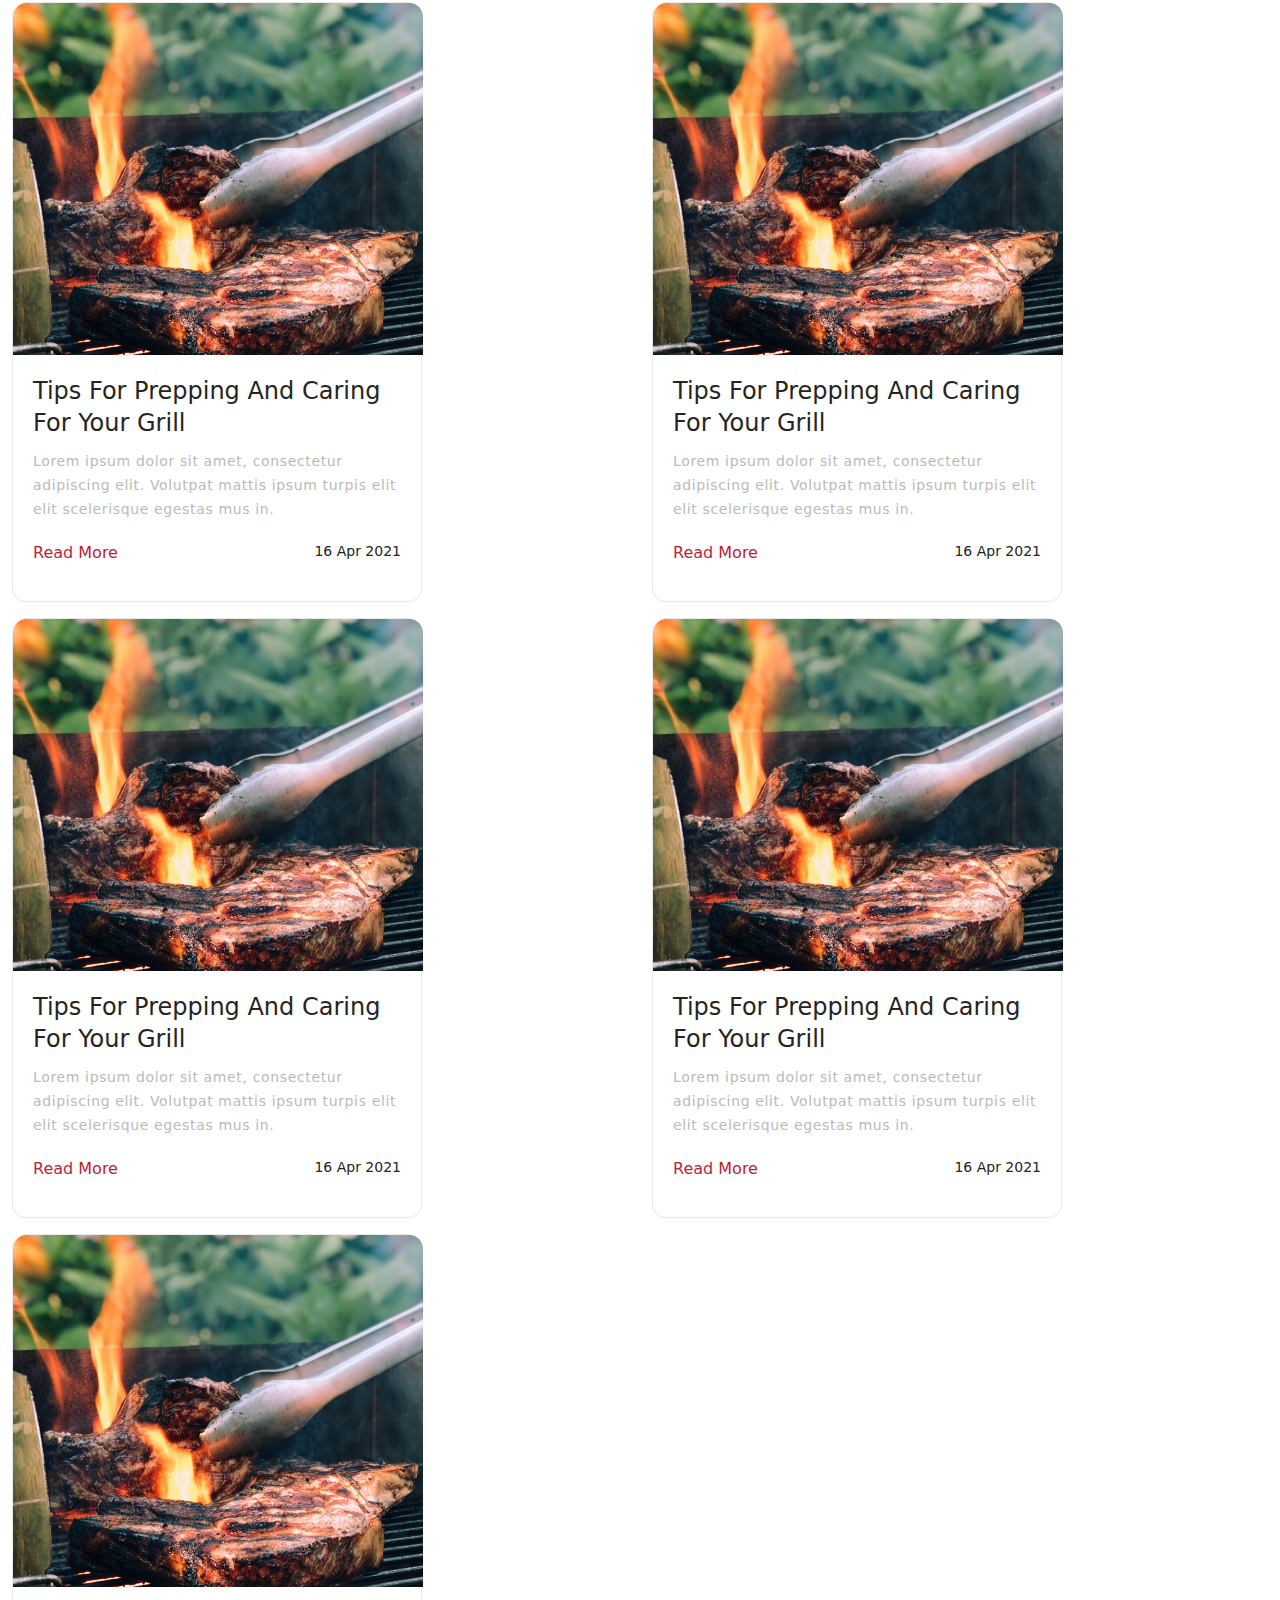
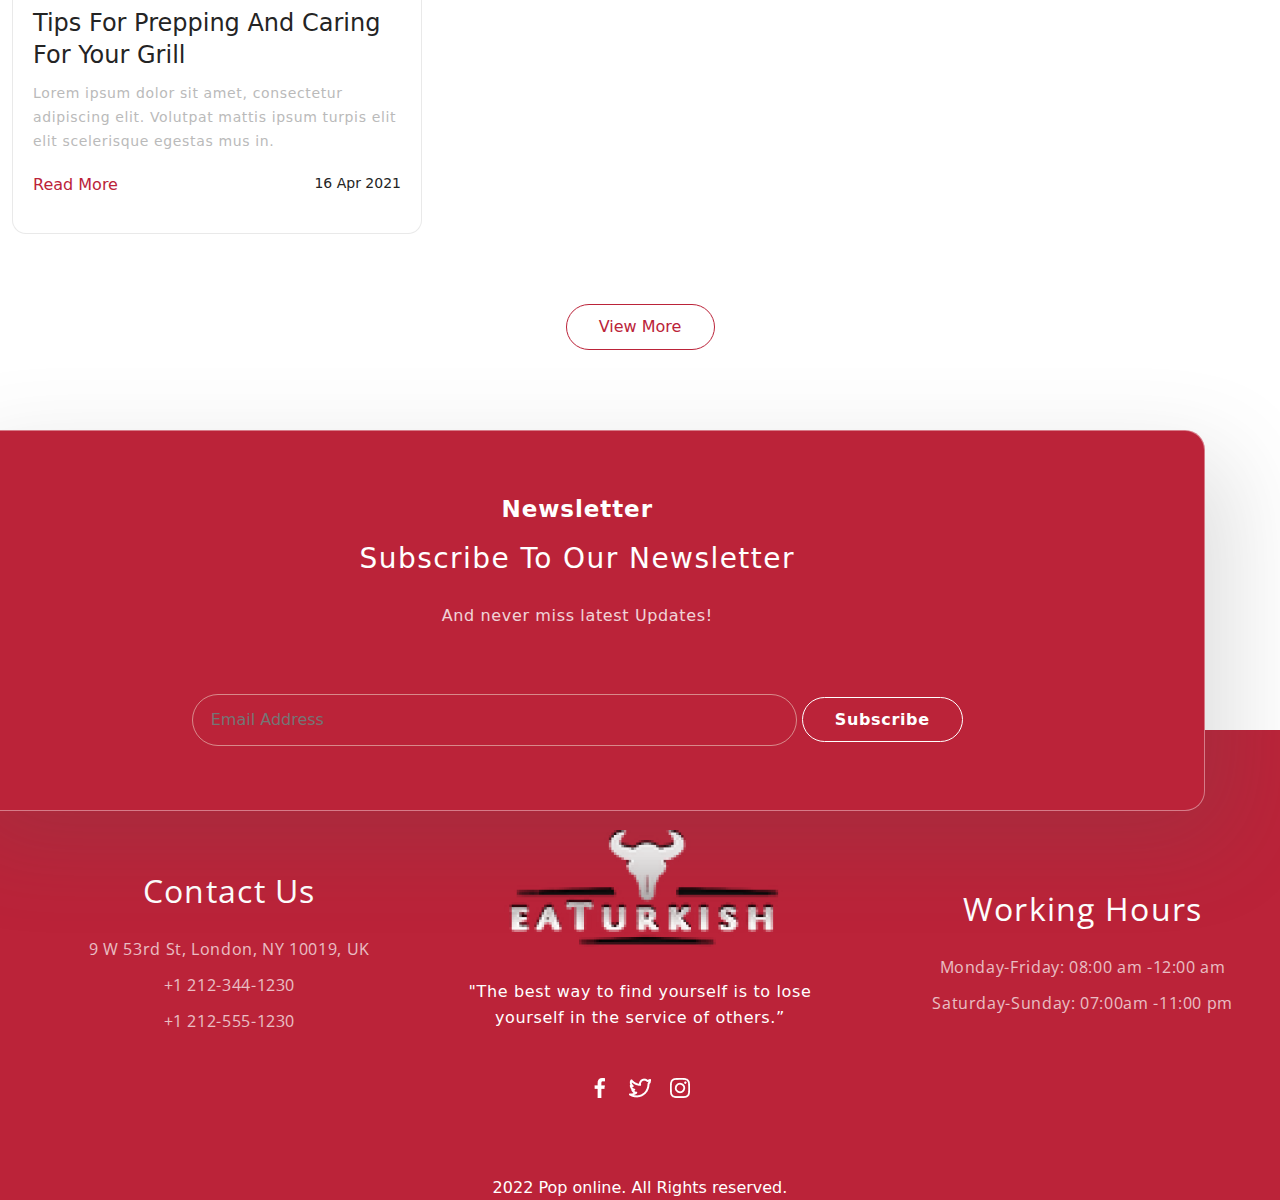
<file: news.html>
<!DOCTYPE html>
<html lang="en">

<head>
  <meta charset="UTF-8">
  <meta name="viewport" content="width=device-width, initial-scale=1.0">
  <title>NEWS</title>
  <link rel="stylesheet" href="./css/sass.min.css">
  <link rel="stylesheet" href="css/bootstrap.css">
  <link rel="icon" href="images/examlogo.png">
</head>

<body>

  <!-- HEADER -->
  <div class="header">

    <div id="loading">
      <div class="loadingio-spinner-radio-0atr8at0398">
        <div class="ldio-lu4zvu48gz">
          <div></div>
          <div></div>
          <div></div>
        </div>
      </div>
      <style type="text/css">
        @keyframes ldio-lu4zvu48gz {
          0% {
            opacity: 0
          }
    
          20% {
            opacity: 1
          }
    
          100% {
            opacity: 1
          }
        }
    
        .ldio-lu4zvu48gz div {
          position: absolute;
          animation: ldio-lu4zvu48gz 1s linear infinite;
          box-sizing: border-box !important;
        }
    
        .ldio-lu4zvu48gz div:nth-child(1) {
          width: 44px;
          height: 44px;
          left: 34px;
          top: 128px;
          border-radius: 50%;
          background: #f47e60;
        }
    
        .ldio-lu4zvu48gz div:nth-child(2) {
          width: 66px;
          height: 66px;
          left: 56px;
          top: 84px;
          border-radius: 0 66px 0 0;
          border: 20px solid #f8b26a;
          background: none;
          animation-delay: 0.1s;
          border-bottom: 0;
          border-left: 0
        }
    
        .ldio-lu4zvu48gz div:nth-child(3) {
          width: 110px;
          height: 110px;
          left: 56px;
          top: 40px;
          border-radius: 0 110px 0 0;
          border: 20px solid #abbd81;
          background: none;
          animation-delay: 0.2s;
          border-bottom: 0;
          border-left: 0
        }
    
        .loadingio-spinner-radio-0atr8at0398 {
          width: 200px;
          height: 200px;
          display: inline-block;
          overflow: hidden;
          background: #ffffff;
        }
    
        .ldio-lu4zvu48gz {
          width: 100%;
          height: 100%;
          position: relative;
          transform: translateZ(0) scale(1);
          backface-visibility: hidden;
          transform-origin: 0 0;
          /* see note above */
        }
    
        .ldio-lu4zvu48gz div {
          box-sizing: content-box;
        }
    
        /* generated by https://loading.io/ */
      </style>
    </div>

    <a href="#newsnewsid" class="backtop">
      Back to top
    </a>
    <a href="contact.html" class="contactusbuttonfixed">
      Contact Us
    </a>



    <nav class="navbar bg-body-tertiary fixed-top">
      <div class="navbar-expand-lg container-xxl">
        <a class="navbar-brand" href="index.html"><img src="images/examlogo.png" alt="a logo"></a>
        <button class="navbar-toggler" type="button" data-bs-toggle="offcanvas" data-bs-target="#offcanvasNavbar"
          aria-controls="offcanvasNavbar" aria-label="Toggle navigation">
          <span class="navbar-toggler-icon"></span>
        </button>
        <div class="offcanvas offcanvas-end" tabindex="-1" id="offcanvasNavbar" aria-labelledby="offcanvasNavbarLabel">
          <div class="offcanvas-header">
            <h5 class="offcanvas-title" id="offcanvasNavbarLabel">Offcanvas</h5>
            <button type="button" class="btn-close" data-bs-dismiss="offcanvas" aria-label="Close"></button>
          </div>
          <div class="offcanvas-body">
            <ul class="navbar-nav gap-4 justify-content-end flex-grow-1 pe-3">
              <li class="nav-item">
                <a class="nav-link active nav-active" aria-current="page" href="menu.html">Menu</a>
              </li>
              <li class="nav-item">
                <a class="nav-link" href="news.html">News</a>
              </li>
              <li class="nav-item">
                <a class="nav-link" href="about.html">About Us</a>
              </li>
              <li class="nav-item">
                <a class="nav-link" href="contact.html">Contact Us</a>
              </li>
              <li class="nav-item">
                <a class="nav-link" href="#">
                  <button type="button" class="btn btn-login px-3" data-bs-toggle="modal"
                    data-bs-target="#staticBackdrop">
                    Log In
                  </button>

                  <!-- Modal -->
                  <div class="modal fade" id="staticBackdrop" data-bs-backdrop="static" data-bs-keyboard="false"
                    tabindex="-1" aria-labelledby="staticBackdropLabel" aria-hidden="true">
                    <div class="modal-dialog">
                      <div class="modal-content">
                        <div class="modal-header">
                          <h1 class="modal-title text-primary fs-5" id="staticBackdropLabel">Welcome</h1>
                          <button type="button" class="btn-close" data-bs-dismiss="modal" aria-label="Close"></button>
                        </div>
                        <div class="modal-body">
                          <p class="modal__body__text text-primary">
                            If you want to log in,
                            go to contact us page
                          </p>
                        </div>
                        <div class="modal-footer">
                          <button type="button" class="btn btn-secondary" data-bs-dismiss="modal">Close</button>
                          <button type="button" class="btn btn-primary">Understood</button>
                        </div>
                      </div>
                    </div>
                  </div>
                </a>
              </li>
            </ul>
          </div>
        </div>
      </div>

    </nav>
  </div>

  <main>

    <!-- NEWS -->

    <section id="newsnewsid" class="news-news">
      <div class="container-xxl news-news-container">
        <p class="menu-pack__subtext news-news__subtext">
          <span class="menu-pack__subtext__span1">Home |</span>
          <span class="menu-pack__subtext__span2">News</span>
        </p>
        <h2 class="news-news__heading">News</h2>
        <div id="news-news-miniimg">
          <img src="./images/updatessubimg.svg" alt="an img">
        </div>
        <div class="row news-news-wrapper col-gap-3 row-gap-3">
          <div class="col-4">
            <div class="updates__card">
              <img src="./images/updatesmain.png" alt="an img">
              <p class="updates__info"> tips for prepping and caring for your grill</p>
              <p class="updates__text">Lorem ipsum dolor sit amet, consectetur adipiscing elit. Volutpat mattis ipsum
                turpis elit elit scelerisque egestas mus
                in.</p>
              <span class="updates__bottom">
                <a href="#" class="updates__link2">Read More</a>
                <p class="updates__time">16 Apr 2021</p>
              </span>
            </div>
          </div>
          <div class="col-4">
            <div class="updates__card">
              <img src="./images/updatesmain.png" alt="an img">
              <p class="updates__info"> tips for prepping and caring for your grill</p>
              <p class="updates__text">Lorem ipsum dolor sit amet, consectetur adipiscing elit. Volutpat mattis ipsum
                turpis elit elit scelerisque egestas mus
                in.</p>
              <span class="updates__bottom">
                <a href="#" class="updates__link2">Read More</a>
                <p class="updates__time">16 Apr 2021</p>
              </span>
            </div>
          </div>
          <div class="col-4">
            <div class="updates__card">
              <img src="./images/updatesmain.png" alt="an img">
              <p class="updates__info"> tips for prepping and caring for your grill</p>
              <p class="updates__text">Lorem ipsum dolor sit amet, consectetur adipiscing elit. Volutpat mattis ipsum
                turpis elit elit scelerisque egestas mus
                in.</p>
              <span class="updates__bottom">
                <a href="#" class="updates__link2">Read More</a>
                <p class="updates__time">16 Apr 2021</p>
              </span>
            </div>
          </div>
          <div class="col-4">
            <div class="updates__card">
              <img src="./images/updatesmain.png" alt="an img">
              <p class="updates__info"> tips for prepping and caring for your grill</p>
              <p class="updates__text">Lorem ipsum dolor sit amet, consectetur adipiscing elit. Volutpat mattis ipsum
                turpis elit elit scelerisque egestas mus
                in.</p>
              <span class="updates__bottom">
                <a href="#" class="updates__link2">Read More</a>
                <p class="updates__time">16 Apr 2021</p>
              </span>
            </div>
          </div>
          <div class="col-4">
            <div class="updates__card">
              <img src="./images/updatesmain.png" alt="an img">
              <p class="updates__info"> tips for prepping and caring for your grill</p>
              <p class="updates__text">Lorem ipsum dolor sit amet, consectetur adipiscing elit. Volutpat mattis ipsum
                turpis elit elit scelerisque egestas mus
                in.</p>
              <span class="updates__bottom">
                <a href="#" class="updates__link2">Read More</a>
                <p class="updates__time">16 Apr 2021</p>
              </span>
            </div>
          </div>
          <div class="col-4">
            <div class="updates__card">
              <img src="./images/updatesmain.png" alt="an img">
              <p class="updates__info"> tips for prepping and caring for your grill</p>
              <p class="updates__text">Lorem ipsum dolor sit amet, consectetur adipiscing elit. Volutpat mattis ipsum
                turpis elit elit scelerisque egestas mus
                in.</p>
              <span class="updates__bottom">
                <a href="#" class="updates__link2">Read More</a>
                <p class="updates__time">16 Apr 2021</p>
              </span>
            </div>
          </div>
          <div class="col-4">
            <div class="updates__card">
              <img src="./images/updatesmain.png" alt="an img">
              <p class="updates__info"> tips for prepping and caring for your grill</p>
              <p class="updates__text">Lorem ipsum dolor sit amet, consectetur adipiscing elit. Volutpat mattis ipsum
                turpis elit elit scelerisque egestas mus
                in.</p>
              <span class="updates__bottom">
                <a href="#" class="updates__link2">Read More</a>
                <p class="updates__time">16 Apr 2021</p>
              </span>
            </div>
          </div>
          <div class="col-4">
            <div class="updates__card">
              <img src="./images/updatesmain.png" alt="an img">
              <p class="updates__info"> tips for prepping and caring for your grill</p>
              <p class="updates__text">Lorem ipsum dolor sit amet, consectetur adipiscing elit. Volutpat mattis ipsum
                turpis elit elit scelerisque egestas mus
                in.</p>
              <span class="updates__bottom">
                <a href="#" class="updates__link2">Read More</a>
                <p class="updates__time">16 Apr 2021</p>
              </span>
            </div>
          </div>
          <div class="col-4">
            <div class="updates__card">
              <img src="./images/updatesmain.png" alt="an img">
              <p class="updates__info"> tips for prepping and caring for your grill</p>
              <p class="updates__text">Lorem ipsum dolor sit amet, consectetur adipiscing elit. Volutpat mattis ipsum
                turpis elit elit scelerisque egestas mus
                in.</p>
              <span class="updates__bottom">
                <a href="#" class="updates__link2">Read More</a>
                <p class="updates__time">16 Apr 2021</p>
              </span>
            </div>
          </div>
        </div>
        <div class="updates__link2__wrapper news-news__link">
          <a href="news.html" class="updates__link2view">
            View More
          </a>
        </div>
      </div>
    </section>
  </main>

  <!-- FOOTER -->

  <footer class="footer">
    <div class="container-xxl footer-container">
      <div class="footer__box">
        <div class="footer__float">
          <p class="footer__float__subtext">Newsletter</p>
          <h3 class="footer__float__title">
            Subscribe to Our Newsletter
          </h3>
          <p class="footer__float__text">And never miss latest Updates!</p>
          <form action="#">
            <input type="email" placeholder="Email Address">
            <a class="footer__float__link">Subscribe</a>
          </form>
        </div>
        <div class="row footer__items__wrapper">
          <div class="col-4 footer__col__start">
            <ul>
              <li id="footer__item__title">Contact Us</li>
              <li>9 W 53rd St, London, NY 10019, UK</li>
              <li>
                +1 212-344-1230
              </li>
              <li>
                +1 212-555-1230
              </li>
            </ul>
          </div>
          <div class="col-4 footer__col__center">
            <img id="footer__logo" src="./images/footerlogo.png" alt="an img">
            <p class="footer__quote">
              "The best way to find yourself is to lose yourself in the service of others.”
            </p>
            <img id="footersm" src="./images/footersm.png" alt="an img">
            <p class="footer__ending"></p>
            2022 Pop online. All Rights reserved.
          </div>
          <div class="footer__col__end col-4">
            <ul>
              <li id="footer__item__title">Working Hours</li>
              <li>Monday-Friday:
                08:00 am -12:00 am
              </li>
              <li>
                Saturday-Sunday:
                07:00am -11:00 pm
              </li>
            </ul>
          </div>
        </div>
      </div>
    </div>
  </footer>




  <script src="js/bootstrap.bundle.js"></script>
  <script src="js/main.js"></script>
</body>

</html>
</file>
<file: css/sass.min.css>
@import"https://fonts.googleapis.com/css2?family=Open+Sans:wght@400;500;600;700;800&display=swap";.header .navbar{z-index:10;background-color:#bb2339 !important}.header .navbar .navbar-brand img{transition:1s}.header .navbar .navbar-brand img:hover{transform:scale(1.2)}.header .navbar .navbar-nav{display:flex;align-items:center}.header .navbar .navbar-nav .nav-link,.header .navbar .navbar-nav .nav-active{position:relative;color:#fff !important;font-size:16px;letter-spacing:.64px;transition:.3s}.header .navbar .navbar-nav .nav-link:hover,.header .navbar .navbar-nav .nav-active:hover{margin-top:-10px}.btn-login{color:#fff !important;padding:0;display:inline-flex;padding:10px 40px;justify-content:center;align-items:center;gap:10px;background-color:rgba(0,0,0,0);border-radius:100px !important;border:1px solid #fff !important}.modal-backdrop{--bs-backdrop-zindex: none !important;--bs-backdrop-bg: #000;--bs-backdrop-opacity: 0.5;position:fixed;top:0;left:0;z-index:0;width:100vw;height:100vh;background-color:var(--bs-backdrop-bg)}.modal__body__text{color:red !important}.offcanvas-body{background-color:#bb2339 !important}.offcanvas-header{background-color:#bb2339 !important}.hero{padding-top:244px;padding-bottom:120px;padding-bottom:239px;background-color:#bb2339}@media(max-width: 520px){.hero .hero-container .hero-wrapper{gap:30px}}.hero .hero-container .hero-wrapper .hero-left .hero__subtext{color:#fff;font-size:23px;font-weight:700;line-height:130%;letter-spacing:.92px;text-transform:capitalize}.hero .hero-container .hero-wrapper .hero-left .hero__heading{margin-top:25px;margin-bottom:20px;color:#fff;font-size:90px;font-weight:700;line-height:130%;letter-spacing:3.6px;text-transform:capitalize}@media(max-width: 345px){.hero .hero-container .hero-wrapper .hero-left .hero__heading{font-size:50px}}.hero .hero-container .hero-wrapper .hero-left .hero__text{margin-bottom:40px;width:453px;color:#fff;font-size:16px;line-height:175%;letter-spacing:.64px;opacity:.6999999881}@media(max-width: 520px){.hero .hero-container .hero-wrapper .hero-left .hero__text{width:100%}}.hero .hero-container .hero-wrapper .hero-left .hero__btn__link{padding:8px 32px;border-radius:100px;border:1px solid #fff;color:#fff;font-size:16px;font-weight:700;line-height:175%;letter-spacing:.64px;transition:1s;text-decoration:none}.hero .hero-container .hero-wrapper .hero-left .hero__btn__link:hover{background-color:#fff;border:#bb2339;color:#bb2339}.hero .hero-container .hero-wrapper .hero-right img{transition:2s}.hero .hero-container .hero-wrapper .hero-right img:hover{transform:rotateX(360deg)}@media(max-width: 1400px){.hero .hero-container .hero-wrapper .hero-right img{width:100%}}@media(max-width: 1200px){.hero .hero-container .hero-wrapper .hero-right img{width:100%;height:auto}}.backtop{position:fixed;background-color:#000;bottom:30px;right:20px;z-index:1000;text-decoration:none;padding:20px 30px;border-radius:60px;border:2px solid rgba(0,0,0,0);transition:1s;box-shadow:10px 10px 68px 0px rgba(153,13,13,.75)}@media(max-width: 500px){.backtop{display:none}}.backtop:hover{background-color:#bb2339;color:#000;border:2px solid #000}#loading{position:fixed;background-color:#fff;top:0;bottom:0;left:0;right:0;display:flex;align-items:center;justify-content:center;z-index:100;transition:.5s}#loading.loading-none{opacity:0;z-index:-1}.contactusbuttonfixed{position:fixed;background-color:#3a1bb7;color:#fff;bottom:110px;right:20px;z-index:1000;text-decoration:none;padding:20px 30px;border-radius:60px;border:2px solid rgba(0,0,0,0);transition:1s;box-shadow:10px 10px 68px 0px rgba(189,14,14,.75)}@media(max-width: 500px){.contactusbuttonfixed{display:none}}.contactusbuttonfixed:hover{background-color:#bb2339;color:#3a1bb7;border:2px solid #3a1bb7}.dishes{padding-top:120px;padding-bottom:120px;overflow:hidden;background-color:#f8f8f8}.dishes__title{margin-bottom:40px;color:#bb2339;font-size:48px;font-weight:500;letter-spacing:1.44px;text-transform:capitalize}.carousel-control-next{position:absolute;top:0 !important;right:10%;z-index:1;display:flex;align-items:center;justify-content:center;width:40px !important;height:40px !important;padding:0;background-color:#bb2339 !important;text-align:center;background:none;border:0;opacity:.5;transition:opacity .15s ease}@media(max-width: 1080px){.carousel-control-next{left:30px}}.carousel-control-prev{position:absolute;top:0 !important;left:92% !important;z-index:1;display:flex;align-items:center;justify-content:center;width:40px !important;height:40px !important;padding:0;background-color:#bb2339 !important;text-align:center;background:none;opacity:.5;transition:opacity .15s ease}@media(max-width: 1080px){.carousel-control-prev{left:30px}}.dishes__card__wrapper{display:grid !important;gap:20px;grid-template-columns:repeat(4, 1fr)}@media(max-width: 690px){.dishes__card__wrapper{display:grid;grid-template-columns:repeat(1, 1fr)}}.dishes__card{width:310px !important;height:396px;display:flex;flex-direction:column;align-items:center;justify-content:center;border-radius:14px;background:#fff}@media(max-width: 400px){.dishes__card{width:100% !important}}.dishes__card .dishes__card__price{margin-top:20px;color:#bb2339;text-align:center;font-size:24px;font-weight:700}@media(max-width: 400px){.dishes__card{width:100%}}.menu{padding-bottom:120px;overflow:hidden}.menu .row{flex-wrap:wrap}.menu__title{margin-top:120px;margin-bottom:60px;color:#bb2339;font-size:48px;font-weight:500;letter-spacing:1.44px;text-transform:capitalize}.dishes__card{display:flex;width:310px;height:366px;flex-direction:column;justify-content:center;align-items:center;border-radius:14px;border:1px solid rgba(36,36,36,.1);background:#fff;transition:1s}@media(max-width: 400px){.dishes__card{width:200px !important}}.dishes__card:hover{border-color:#bb2339}.dishes__card:hover img{transform:scale(1.2)}@media(max-width: 400px){.dishes__card:hover img{transform:none}}.nav-pills .nav-link.active{background-color:#bb2339 !important;color:#fff !important;border-radius:100px;border:1px solid #bb2339;background:#bb2339}.nav-pills .nav-link{margin-right:10px;border-radius:100px !important;border:1px solid #bb2339;color:#bb2339}.menu-all-row{display:grid}@media(max-width: 1205px){.menu-all-row{display:grid !important;grid-template-columns:repeat(2, 1fr) !important}}@media(max-width: 700px){.menu-all-row{display:grid !important;grid-template-columns:repeat(1, 1fr) !important}}.testimony{background-color:#f4f4f4;padding-top:100px;padding-bottom:90px}.testimony .testimony-container{display:flex;flex-direction:column;justify-content:center}.testimony .testimony-container .testimony__subbox{display:flex;flex-direction:column;align-items:center;gap:8px}.testimony .testimony-container .testimony__subbox .testimony__subtext{color:#242424;font-size:23px;font-weight:700;line-height:130%;letter-spacing:.92px;text-transform:capitalize}.testimony .testimony-container .testimony__title{margin-top:8px;margin-bottom:60px;color:#242424;font-size:48px;line-height:130%;letter-spacing:1.44px;text-transform:capitalize}@media(max-width: 320px){.testimony .testimony-container .testimony__title{font-size:30px}}.testimony__card__wrapper{display:grid;grid-template-columns:repeat(3, 1fr);justify-content:center}.carousel-indicators{position:relative;padding-bottom:30px}.testimony__card{padding:30px;width:410px;flex-shrink:0;border-radius:10px;border:1px solid rgba(51,51,51,.1);background:#fff}.testimony__card .testimony__card__text{opacity:.6999999881}.testimony__card .testimony__card__box{display:flex;align-items:center;gap:20px}.testimony__card .testimony__card__box .testimony__span__text{margin-top:10px;margin-bottom:20px;color:#333;font-size:14px;opacity:.6999999881}.testimony-next{position:absolute !important;left:51%;right:0;top:115%;bottom:0;padding:0 !important;width:40px;height:40px;padding:40px;border:2px solid #bb2339}.testimony-prev{position:absolute !important;left:47%;right:0;top:115%;bottom:0;padding:0 !important;width:40px;height:40px;padding:40px;color:#000 !important;border:2px solid #bb2339}.updates{margin-top:120px;margin-bottom:120px}.updates .updates-container{display:flex;flex-direction:column;justify-content:center}.updates .updates-container .updates__subbox{margin-bottom:8px;display:flex;flex-direction:column;align-items:center}.updates .updates-container .updates__subbox .updates__subtext{color:#242424;font-size:23px;font-weight:700;line-height:130%;letter-spacing:.92px;text-transform:capitalize}.updates .updates-container .updates__title{margin-bottom:60px;color:#bb2339;font-size:48px;font-weight:500;line-height:130%;letter-spacing:1.44px;text-transform:capitalize}.updates .updates-container .updates__cards{margin-bottom:50px;display:grid;grid-template-columns:repeat(3, 1fr)}@media(max-width: 1280px){.updates .updates-container .updates__cards{display:grid;grid-template-columns:repeat(2, 1fr)}}@media(max-width: 960px){.updates .updates-container .updates__cards{display:grid;grid-template-columns:repeat(1, 1fr)}}.updates .updates-container .updates__cards .updates__card{width:410px;height:600px;border-radius:14px;border:1px solid rgba(36,36,36,.1);background:#fff;transition:1s}@media(max-width: 460px){.updates .updates-container .updates__cards .updates__card{width:100%}.updates .updates-container .updates__cards .updates__card img{width:100%}}.updates .updates-container .updates__cards .updates__card:hover{transform:scale(0.9)}@media(max-width: 460px){.updates .updates-container .updates__cards .updates__card:hover{transform:none}}.updates .updates-container .updates__cards .updates__card .updates__info{margin-top:20px;margin-bottom:10px;margin-left:20px;color:#242424;font-size:24px;font-weight:500;line-height:32px;text-transform:capitalize}.updates .updates-container .updates__cards .updates__card .updates__text{margin-left:20px;margin-bottom:20px;color:var(--aaaaaa, #AAA);font-size:14px;line-height:24px}.updates .updates-container .updates__cards .updates__card .updates__bottom{margin-left:20px;margin-right:20px;display:flex;justify-content:space-between}.updates .updates-container .updates__cards .updates__card .updates__bottom .updates__link2{width:129px;height:50px;text-decoration:none;color:#bb2339}.updates .updates-container .updates__cards .updates__card .updates__bottom .updates__time{color:#242424;font-size:14px}.updates .updates-container .updates__link2__wrapper{display:flex;justify-content:center}.updates .updates-container .updates__link2__wrapper .updates__link2view{width:149px;display:flex;justify-content:center;text-decoration:none;padding:10px 32px;border-radius:100px;color:#bb2339;border:1px solid #bb2339;transition:1s}.updates .updates-container .updates__link2__wrapper .updates__link2view:hover{background-color:#bb2339;color:#fff}.media{margin-bottom:120px;position:relative;width:100%;height:763px;background-image:url(/images/mediamain.png);background-repeat:no-repeat;background-size:cover}.media .media-container .media__img{background-color:none;position:absolute;top:50%;left:50%}.btn-primary2{background-color:rgba(0,0,0,0) !important;border:none !important}.gallery{background:#f4f4f4;margin-bottom:120px}.gallery .gallery__right__wrapper{margin-top:128px;margin-bottom:130px;gap:32px;overflow-x:scroll;overflow-y:hidden;display:flex}.gallery .gallery__right__wrapper .gallery__card{position:relative;width:301px;height:447px}.gallery .gallery__right__wrapper .gallery__card:hover .gallery__card__hover{display:block;top:0;display:flex;justify-content:center;transition:1s}.gallery .gallery__right__wrapper .gallery__card .gallery__card__hover{top:-100;display:none;display:flex;justify-content:center;align-items:center;background-color:#000;opacity:.8;position:absolute;width:301px;height:447px}.gallery__subbox{margin-top:219px;display:flex;flex-direction:column;align-items:start}.updates__title{margin-bottom:24px;color:#242424;text-align:start;font-size:48px;font-weight:500;line-height:130%;letter-spacing:1.44px;text-transform:capitalize}.updates__text{margin-bottom:24px;color:#aaa;font-size:16px;line-height:175%;letter-spacing:.64px;opacity:.8}.updates__link{margin-bottom:221px;width:149px;display:flex;padding:8px 32px;justify-content:center;align-items:center;gap:10px;border-radius:100px;border:1px solid var(--qizil, #BB2339);color:#242424;transition:1s}.updates__link:hover{border:1px solid #fff;background-color:#bb2339;color:#fff}.footer{background-color:#bb2339;color:#fff}.footer .footer-container .footer__box{margin-top:341px;position:relative}.footer .footer-container .footer__box .footer__float{width:1400px !important;left:-5%;top:-300px;position:absolute;display:flex;flex-direction:column;align-items:center;background-color:#bb2339;border-radius:20px;border:1px solid rgba(255,255,255,.4);box-shadow:22px 30px 95px 1px rgba(86,86,86,.2)}@media(max-width: 1400px){.footer .footer-container .footer__box .footer__float{width:100% !important}}.footer .footer-container .footer__box .footer__float .footer__float__subtext{margin-top:64px;color:#fff;font-size:23px;font-weight:700;line-height:130%;letter-spacing:.92px;text-transform:capitalize}.footer .footer-container .footer__box .footer__items__wrapper{margin-top:380px;display:flex;align-items:center}@media(max-width: 790px){.footer .footer-container .footer__box .footer__items__wrapper{display:grid;grid-template-columns:repeat(1, 1fr)}}.footer .footer-container .footer__box .footer__items__wrapper .footer__col__start ul{list-style-type:none;display:flex;flex-direction:column;text-align:center}.footer .footer-container .footer__box .footer__items__wrapper .footer__col__start ul li{margin-bottom:10px;color:#fff;font-size:16px;font-family:Open Sans;line-height:26px;letter-spacing:.64px;opacity:.7}.footer .footer-container .footer__box .footer__items__wrapper .footer__col__center{display:flex;flex-direction:column;align-items:center}.footer .footer-container .footer__box .footer__items__wrapper .footer__col__center #footer__logo{margin-top:100px}.footer .footer-container .footer__box .footer__items__wrapper .footer__col__center .footer__quote{margin-top:32px;margin-bottom:45px;color:#fff;text-align:center;font-size:16px;line-height:26px;letter-spacing:.64px}.footer .footer-container .footer__box .footer__items__wrapper .footer__col__center .footer__ending{margin-top:60px;color:#fff !important;text-align:center;font-size:16px;line-height:175%;letter-spacing:.64px}.footer .footer-container .footer__box .footer__items__wrapper .footer__col__end ul{list-style-type:none;display:flex;flex-direction:column;text-align:center}.footer .footer-container .footer__box .footer__items__wrapper .footer__col__end ul li{margin-bottom:10px;color:#fff;font-size:16px;font-family:Open Sans;line-height:26px;letter-spacing:.64px;opacity:.7}.footer .footer-container .footer__box .footer__float__title{margin-bottom:24px;color:#fff;text-align:center;font-weight:500;line-height:130%;letter-spacing:1.44px;text-transform:capitalize}.footer .footer-container .footer__box .footer__float__text{margin-bottom:64px;color:#fff;text-align:center;font-size:16px;line-height:175%;letter-spacing:.64px;opacity:.8}.footer .footer-container .footer__box form input{margin-bottom:64px;padding-left:18px;width:605px;height:52px;color:#aaa;background-color:rgba(0,0,0,0);border-radius:100px;border:1px solid rgba(245,239,219,.5);outline:none}@media(max-width: 680px){.footer .footer-container .footer__box form input{width:100%}}.footer .footer-container .footer__box form input:hover{border-color:#fff;color:#fff !important}.footer .footer-container .footer__box .footer__float__link{text-decoration:none;color:#fff;font-size:16px;font-weight:700;line-height:175%;letter-spacing:.64px;padding:12px 32px;justify-content:center;align-items:center;gap:10px;border-radius:100px;border:1px solid #fff}.footer .footer-container .footer__box .footer__float__link:hover{background-color:#fff;color:#bb2339}#footer__item__title{list-style:none;margin-bottom:24px;color:#fff;font-size:32px;line-height:130%;letter-spacing:1.28px;text-transform:capitalize;opacity:1}.menu-pack{margin-top:120px}.menu-pack .menu-pack-container .menu-pack__subtext .menu-pack__subtext__span1{color:#b0b0b0}.menu-pack .menu-pack-container .menu-pack__subtext .menu-pack__subtext__span2{color:#bb2339}.backtop{position:fixed;background-color:#000;bottom:30px;right:20px;z-index:1000;text-decoration:none;padding:20px 30px;border-radius:60px;border:2px solid rgba(0,0,0,0);transition:1s;box-shadow:10px 10px 68px 0px rgba(153,13,13,.75)}@media(max-width: 500px){.backtop{display:none}}.backtop:hover{background-color:#bb2339;color:#000;border:2px solid #000}.contactusbuttonfixed{position:fixed;background-color:#3a1bb7;color:#fff;bottom:110px;right:20px;z-index:1000;text-decoration:none;padding:20px 30px;border-radius:60px;border:2px solid rgba(0,0,0,0);transition:1s;box-shadow:10px 10px 68px 0px rgba(189,14,14,.75)}@media(max-width: 500px){.contactusbuttonfixed{display:none}}.contactusbuttonfixed:hover{background-color:#bb2339;color:#3a1bb7;border:2px solid #3a1bb7}.menu__pack__tab{display:grid;grid-template-columns:repeat(2, 1fr)}.menu-pack__mainbox{margin-right:50px;display:flex;flex-direction:column;gap:10px;width:428px !important;height:844px;flex-shrink:0;border-radius:20px;background-color:#bb2339 !important}.menu-pack__title{margin-top:50px;margin-bottom:40px;margin-left:40px;color:#fff}.nav-pills2 .nav-link.active{margin-left:40px;background-color:#bb2339 !important;color:#bb2339 !important;border-radius:100px;border:1px solid #fff !important;background:#fff !important}.nav-pills2 .nav-link{margin-left:40px;margin-right:10px;border-radius:100px !important;border:1px solid #fff !important;color:#fff}.dishes__card{margin-bottom:30px}#loading{position:fixed;background-color:#fff;top:0;bottom:0;left:0;right:0;display:flex;align-items:center;justify-content:center;z-index:100;transition:.5s}#loading.loading-none{opacity:0;z-index:-1}.news-news{margin-top:170px}.news-news .menu-pack__subtext .menu-pack__subtext__span1{color:#b0b0b0}.news-news .menu-pack__subtext .menu-pack__subtext__span2{color:#bb2339}.backtop{position:fixed;background-color:#000;bottom:30px;right:20px;z-index:1000;text-decoration:none;padding:20px 30px;border-radius:60px;border:2px solid rgba(0,0,0,0);transition:1s;box-shadow:10px 10px 68px 0px rgba(153,13,13,.75)}@media(max-width: 500px){.backtop{display:none}}.backtop:hover{background-color:#bb2339;color:#000;border:2px solid #000}.contactusbuttonfixed{position:fixed;background-color:#3a1bb7;color:#fff;bottom:110px;right:20px;z-index:1000;text-decoration:none;padding:20px 30px;border-radius:60px;border:2px solid rgba(0,0,0,0);transition:1s;box-shadow:10px 10px 68px 0px rgba(189,14,14,.75)}@media(max-width: 500px){.contactusbuttonfixed{display:none}}.contactusbuttonfixed:hover{background-color:#bb2339;color:#3a1bb7;border:2px solid #3a1bb7}@media(max-width: 1300px){.news-news-wrapper{display:grid !important;grid-template-columns:repeat(2, 1fr) !important}}@media(max-width: 880px){.news-news-wrapper{display:grid !important;grid-template-columns:repeat(1, 1fr) !important}}.news-news__heading{color:#242424;text-align:center;font-size:64px;font-weight:500;line-height:130%;letter-spacing:1.92px;text-transform:capitalize}#news-news-miniimg{margin-bottom:60px;display:flex;justify-content:center}.updates__link2__wrapper{display:flex;justify-content:center}.updates__link2__wrapper .updates__link2view{width:149px;display:flex;justify-content:center;text-decoration:none;padding:10px 32px;border-radius:100px;color:#bb2339;border:1px solid #bb2339;transition:1s}.updates__link2__wrapper .updates__link2view:hover{background-color:#bb2339;color:#fff}.news-news__link{margin-top:70px}.updates__card{width:410px;height:600px;border-radius:14px;border:1px solid rgba(36,36,36,.1);background:#fff;transition:1s}@media(max-width: 450px){.updates__card img{width:200px !important}}@media(max-width: 450px){.updates__card{width:200px !important}}.updates__card:hover{transform:scale(0.9)}.updates__card .updates__info{margin-top:20px;margin-bottom:10px;margin-left:20px;color:#242424;font-size:24px;font-weight:500;line-height:32px;text-transform:capitalize}.updates__card .updates__text{margin-left:20px;margin-bottom:20px;color:var(--aaaaaa, #AAA);font-size:14px;line-height:24px}.updates__card .updates__bottom{margin-left:20px;margin-right:20px;display:flex;justify-content:space-between}.updates__card .updates__bottom .updates__link2{width:129px;height:50px;text-decoration:none;color:#bb2339}.updates__card .updates__bottom .updates__time{color:#242424;font-size:14px}#loading{position:fixed;background-color:#fff;top:0;bottom:0;left:0;right:0;display:flex;align-items:center;justify-content:center;z-index:100;transition:.5s}#loading.loading-none{opacity:0;z-index:-1}.contact-contact-container{margin-top:170px}.menu-pack__subtext .menu-pack__subtext__span1{color:#b0b0b0}.menu-pack__subtext .menu-pack__subtext__span2{color:#bb2339}.backtop{position:fixed;background-color:#000;bottom:30px;right:20px;z-index:1000;text-decoration:none;padding:20px 30px;border-radius:60px;border:2px solid rgba(0,0,0,0);transition:1s;box-shadow:10px 10px 68px 0px rgba(153,13,13,.75)}@media(max-width: 500px){.backtop{display:none}}.backtop:hover{background-color:#bb2339;color:#000;border:2px solid #000}.contactusbuttonfixed{position:fixed;background-color:#3a1bb7;color:#fff;bottom:110px;right:20px;z-index:1000;text-decoration:none;padding:20px 30px;border-radius:60px;border:2px solid rgba(0,0,0,0);transition:1s;box-shadow:10px 10px 68px 0px rgba(189,14,14,.75)}@media(max-width: 500px){.contactusbuttonfixed{display:none}}.contactusbuttonfixed:hover{background-color:#bb2339;color:#3a1bb7;border:2px solid #3a1bb7}.contact-contact-card{margin-bottom:15px;display:flex;align-items:center;padding-top:17px;padding-left:38px;gap:43px;width:420px;height:110px;flex-shrink:0;border-radius:14px;border:1px solid rgba(36,36,36,.1);background:#fff}@media(max-width: 470px){.contact-contact-card{width:100%;gap:20px}.contact-contact-card p{width:100%}}.contact-contact-card:hover{background-color:#bb2339;color:#fff}.contact-contact-card .c-c-card-span2{display:flex;flex-direction:column}.contact-contact-card .c-c-card-span2 .c-c-card__title{margin-bottom:0px;color:#242424;font-size:22px;font-weight:600;line-height:34px}.contact-contact-card .c-c-card-span2 .c-c-card__text{margin-top:5px;color:#242424;font-size:14px;opacity:.6}.contact-contact-left .c-c-form{padding-top:40px;padding-left:40px;display:flex;flex-direction:column;width:790px;height:610px;border-radius:14px;border:1px solid rgba(36,36,36,.1);background:#fff}@media(max-width: 860px){.contact-contact-left .c-c-form{width:100%}}.contact-contact-left .c-c-form .c-c-form__title{color:#242424;font-size:38px;font-weight:600;line-height:34px}.contact-contact-left .c-c-form .c-c-form__text{margin-top:16px;margin-bottom:40px;color:#242424;font-size:16px;line-height:24px}.contact-contact-left .c-c-form .c-c-form__box1{margin-bottom:15px;display:flex;gap:20px}@media(max-width: 830px){.contact-contact-left .c-c-form .c-c-form__box1{display:flex;flex-direction:column}}.contact-contact-left .c-c-form .c-c-form__box1 input{outline:none;padding:20px;width:345px;height:58px;border-radius:12px;border:1px solid rgba(51,34,68,.1);background:#fff}@media(max-width: 420px){.contact-contact-left .c-c-form .c-c-form__box1 input{width:100%}}.contact-contact-left .c-c-form .c-c-form__box2{margin-bottom:15px;display:flex;gap:20px}@media(max-width: 830px){.contact-contact-left .c-c-form .c-c-form__box2{display:flex;flex-direction:column}}.contact-contact-left .c-c-form .c-c-form__box2 input{outline:none;padding:20px;width:345px;height:58px;border-radius:12px;border:1px solid rgba(51,34,68,.1);background:#fff}@media(max-width: 420px){.contact-contact-left .c-c-form .c-c-form__box2 input{width:100%}}.contact-contact-left .c-c-form .c-c-form__box3{margin-bottom:15px;display:flex;gap:20px}@media(max-width: 830px){.contact-contact-left .c-c-form .c-c-form__box3{display:flex;flex-direction:column}}.contact-contact-left .c-c-form .c-c-form__box3 input{outline:none;padding:20px;width:710px;height:150px;border-radius:12px;border:1px solid rgba(51,34,68,.1);background:#fff}@media(max-width: 830px){.contact-contact-left .c-c-form .c-c-form__box3 input{width:100%}}.contact-contact-left .c-c-form .c-c-form__submit{margin-top:28px;text-decoration:none;border:none;width:214px;padding:18px 45px;justify-content:center;align-items:center;gap:10px;border-radius:39px;background:var(--qizil, #BB2339);color:#fff;font-size:18px;font-weight:600;transition:.3s}@media(max-width: 830px){.contact-contact-left .c-c-form .c-c-form__submit{margin-bottom:100px}}.contact-contact-left .c-c-form .c-c-form__submit:hover{background-color:#fff;color:#bb2339}.c-c-find__container{margin-top:110px;margin-bottom:130px;display:flex;flex-direction:column;align-items:center}.c-c-find__container .c-c-find__title{margin-bottom:40px;color:#000;text-align:right;font-size:38px;font-weight:500;line-height:130%;letter-spacing:1.14px;text-transform:capitalize}.c-c-find__container iframe{width:1250px;height:703px}@media(max-width: 1285px){.c-c-find__container iframe{width:100%}}#loading{position:fixed;background-color:#fff;top:0;bottom:0;left:0;right:0;display:flex;align-items:center;justify-content:center;z-index:100;transition:.5s}#loading.loading-none{opacity:0;z-index:-1}.about-about{margin-top:120px;padding-bottom:130px}.about-about .a-a-container{display:flex;flex-direction:column;align-items:center}@media(max-width: 750px){.about-about .a-a-container img{width:100%}}.about-about .a-a-container .a-a-text1{margin-bottom:30px;display:flex;width:720px;flex-direction:column;flex-shrink:0;color:#242424;font-size:20px;line-height:32px;letter-spacing:.8px;opacity:.8}@media(max-width: 750px){.about-about .a-a-container .a-a-text1{width:100%}}.about-about .a-a-container .a-a-text2{margin-top:30px;display:flex;width:720px;flex-direction:column;flex-shrink:0;color:#242424;font-size:20px;line-height:32px;letter-spacing:.8px;opacity:.8}@media(max-width: 750px){.about-about .a-a-container .a-a-text2{width:100%}}.backtop{position:fixed;background-color:#000;bottom:30px;right:20px;z-index:1000;text-decoration:none;padding:20px 30px;border-radius:60px;border:2px solid rgba(0,0,0,0);transition:1s;box-shadow:10px 10px 68px 0px rgba(153,13,13,.75)}@media(max-width: 500px){.backtop{display:none}}.backtop:hover{background-color:#bb2339;color:#000;border:2px solid #000}.contactusbuttonfixed{position:fixed;background-color:#3a1bb7;color:#fff;bottom:110px;right:20px;z-index:1000;text-decoration:none;padding:20px 30px;border-radius:60px;border:2px solid rgba(0,0,0,0);transition:1s;box-shadow:10px 10px 68px 0px rgba(189,14,14,.75)}@media(max-width: 500px){.contactusbuttonfixed{display:none}}.contactusbuttonfixed:hover{background-color:#bb2339;color:#3a1bb7;border:2px solid #3a1bb7}#loading{position:fixed;background-color:#fff;top:0;bottom:0;left:0;right:0;display:flex;align-items:center;justify-content:center;z-index:100;transition:.5s}#loading.loading-none{opacity:0;z-index:-1}
</file>
